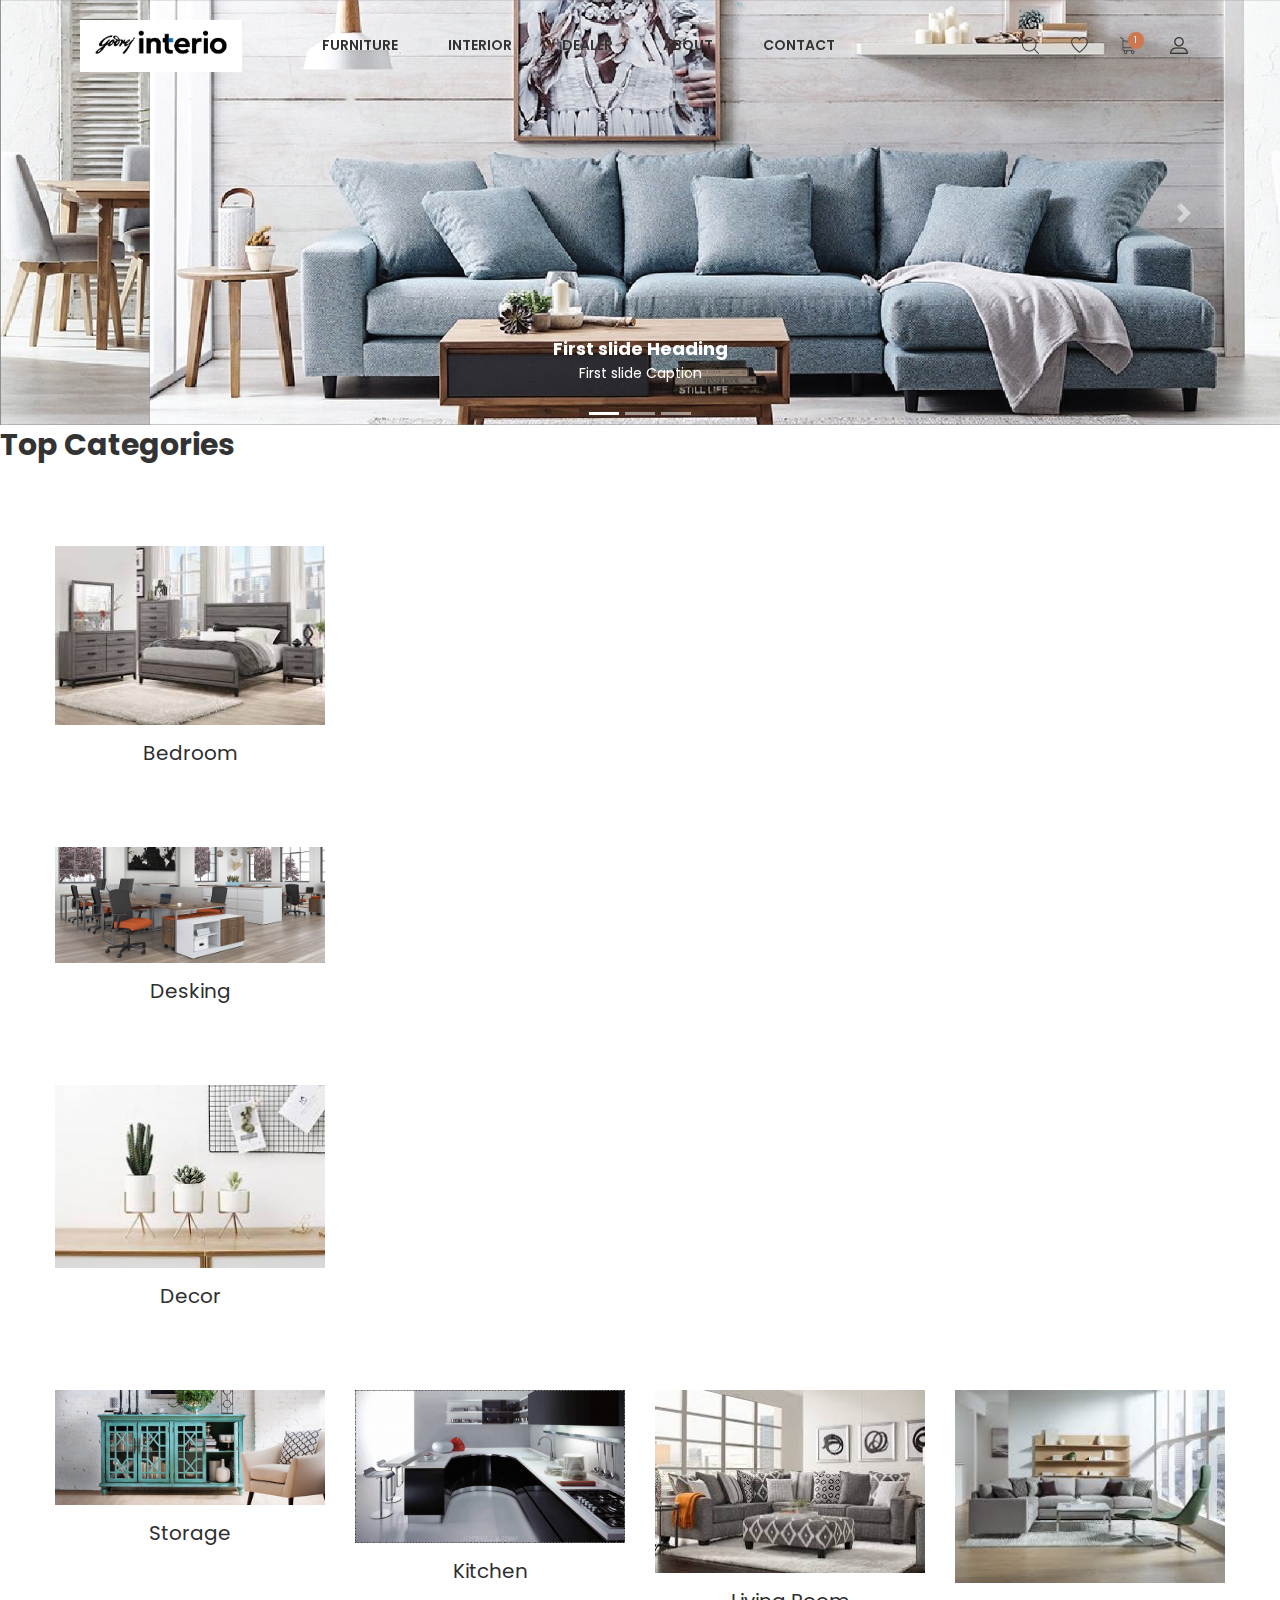
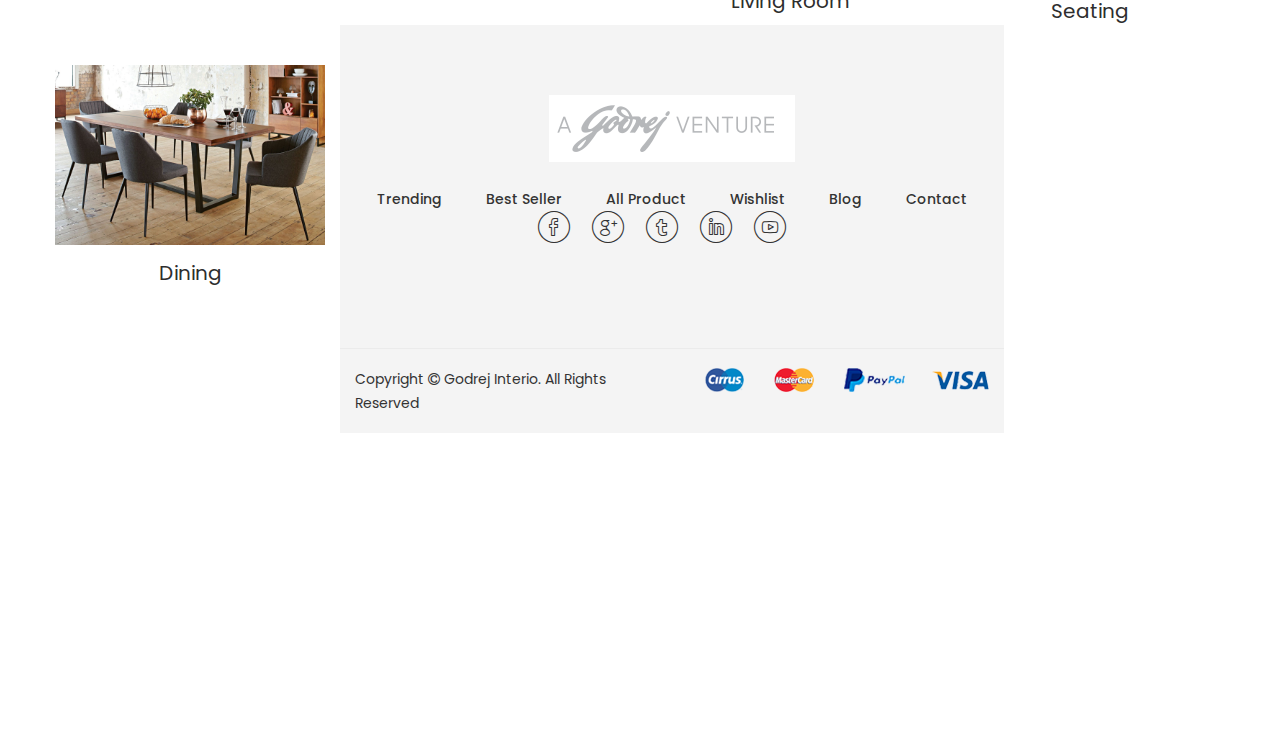
<file: index.html>
<!doctype html>
<html class="no-js" lang="zxx">
<head>
<meta charset="utf-8">
<meta http-equiv="x-ua-compatible" content="ie=edge">
<title>Home, Godrej Interio Mobile website</title>
<meta name="description" content="">
<meta name="viewport" content="width=device-width, initial-scale=1">

<!-- Favicons -->
<link rel="shortcut icon" href=" ">
<link rel="apple-touch-icon" href="images/icon.png">

<!-- Google font (font-family: 'Roboto', sans-serif; Poppins ; Satisfy) -->
<link href="https://fonts.googleapis.com/css?family=Open+Sans:300,400,600,700,800" rel="stylesheet">
<link href="https://fonts.googleapis.com/css?family=Poppins:300,300i,400,400i,500,600,600i,700,700i,800" rel="stylesheet">
<link href="https://fonts.googleapis.com/css?family=Roboto:100,300,400,500,700,900" rel="stylesheet">

<!-- Stylesheets -->
<link rel="stylesheet" href="css/bootstrap.min.css">
<link rel="stylesheet" href="css/plugins.css">
<link rel="stylesheet" href="style.css">

<!-- Cusom css -->
<link rel="stylesheet" href="css/custom.css">
<link href="Font.css" rel="stylesheet" type="text/css">

<!-- Modernizer js -->
<script src="js/vendor/modernizr-3.5.0.min.js"></script>
</head>
<body>
<!--[if lte IE 9]>
		<p class="browserupgrade">You are using an <strong>outdated</strong> browser. Please <a href="https://browsehappy.com/">upgrade your browser</a> to improve your experience and security.</p>
	<![endif]--> 

<!-- Main wrapper -->
<div class="wrapper" id="wrapper">
<!-- Header -->
<header id="wn__header" class="header__area header__absolute sticky__header">
<div class="container-fluid">
<div class="row">
<div class="col-md-6 col-sm-6 col-6 col-lg-2">
  <div class="logo"> <a href="index.html"> <img src="images/Images/extra/logo.jpg" alt="logo images"> </a> </div>
</div>
<div class="col-lg-8 d-none d-lg-block">
<nav class="mainmenu__nav">
<ul class="meninmenu d-flex justify-content-start">
<li class="drop with--one--item"><a href="index.html"></a></li>
<li class="drop">
<a href="#">Furniture</a>
<div class="megamenu mega03">
<ul class="item item03">
  <li class="title">Products</li>
  <li><a href="shop-grid.html">Bedroom</a></li>
  <li><a href="shop-grid.html">Living room</a></li>
  <li><a href="shop-grid.html">Dining</a></li>
  <li><a href="shop-grid.html">Study room</a></li>
  <li><a href="shop-grid.html">Storage</a></li>
</ul>
<ul class="item item03">
  <li class="title">Bedroom</li>
  <li><a href="my-account.html">Beds</a></li>
  <li><a href="cart.html">Side Tables</a></li>
  <li><a href="checkout.html">Dressing table</a></li>
  <li><a href="wishlist.html">Mirror</a></li>
  <li><a href="error404.html">Decor</a></li>
  
  <!--<ul class="item item03">
											<li class="title">Bargain Books</li>
											<li><a href="shop-grid.html">Bargain Bestsellers</a></li>
											<li><a href="shop-grid.html">Activity Kits</a></li>
											<li><a href="shop-grid.html">B&N Classics</a></li>
											<li><a href="shop-grid.html">Books Under $5</a></li>
											<li><a href="shop-grid.html">Bargain Books</a></li>
										</ul>-->
  </div>
  </li>
  <li class="drop"><a href="shop-grid.html">Interior</a>
    <div class="megamenu mega03">
      <ul class="item item03">
        <li class="title">Categories</li>
        <li><a href="shop-grid.html">Biography </a></li>
        <li><a href="shop-grid.html">Business </a></li>
        <li><a href="shop-grid.html">Cookbooks </a></li>
        <li><a href="shop-grid.html">Health & Fitness </a></li>
        <li><a href="shop-grid.html">History </a></li>
      </ul>
      <ul class="item item03">
        <li class="title">Customer Favourite</li>
        <li><a href="shop-grid.html">Mystery</a></li>
        <li><a href="shop-grid.html">Religion & Inspiration</a></li>
        <li><a href="shop-grid.html">Romance</a></li>
        <li><a href="shop-grid.html">Fiction/Fantasy</a></li>
        <li><a href="shop-grid.html">Sleeveless</a></li>
      </ul>
      <ul class="item item03">
        <li class="title">Collections</li>
        <li><a href="shop-grid.html">Science </a></li>
        <li><a href="shop-grid.html">Fiction/Fantasy</a></li>
        <li><a href="shop-grid.html">Self-Improvemen</a></li>
        <li><a href="shop-grid.html">Home & Garden</a></li>
        <li><a href="shop-grid.html">Humor Books</a></li>
      </ul>
    </div>
  </li>
  <!--<li class="drop"><a href="shop-grid.html">Kids</a>
									<div class="megamenu mega02">
										<ul class="item item02">
											<li class="title">Top Collections</li>
											<li><a href="shop-grid.html">American Girl</a></li>
											<li><a href="shop-grid.html">Diary Wimpy Kid</a></li>
											<li><a href="shop-grid.html">Finding Dory</a></li>
											<li><a href="shop-grid.html">Harry Potter</a></li>
											<li><a href="shop-grid.html">Land of Stories</a></li>
										</ul>
										<ul class="item item02">
											<li class="title">More For Kids</li>
											<li><a href="shop-grid.html">B&N Educators</a></li>
											<li><a href="shop-grid.html">B&N Kids' Club</a></li>
											<li><a href="shop-grid.html">Kids' Music</a></li>
											<li><a href="shop-grid.html">Toys & Games</a></li>
											<li><a href="shop-grid.html">Hoodies</a></li>
										</ul>
									</div>
								</li>-->
  <li class="drop"><a href="#">Dealer</a>
    <div class="megamenu dropdown">
      <ul class="item item01">
        <li><a href="about.html">About Page</a></li>
        <li class="label2"><a href="portfolio.html">Portfolio</a>
          <ul>
            <li><a href="portfolio.html">Portfolio</a></li>
            <li><a href="portfolio-details.html">Portfolio Details</a></li>
          </ul>
        </li>
        <li><a href="my-account.html">My Account</a></li>
        <li><a href="cart.html">Cart Page</a></li>
        <li><a href="checkout.html">Checkout Page</a></li>
        <li><a href="wishlist.html">Wishlist Page</a></li>
        <li><a href="error404.html">404 Page</a></li>
        <li><a href="faq.html">Faq Page</a></li>
        <li><a href="team.html">Team Page</a></li>
      </ul>
    </div>
  </li>
  <li class="drop"><a href="blog.html">About</a>
    <div class="megamenu dropdown">
      <ul class="item item01">
        <li><a href="blog.html">Blog Page</a></li>
        <li><a href="blog-details.html">Blog Details</a></li>
      </ul>
    </div>
  </li>
  <li><a href="contact.html">Contact</a></li>
</ul>
</nav>
</div>
<div class="col-md-6 col-sm-6 col-6 col-lg-2">
  <ul class="header__sidebar__right d-flex justify-content-end align-items-center">
    <li class="shop_search"><a class="search__active" href="#"></a></li>
    <li class="wishlist"><a href="#"></a></li>
    <li class="shopcart"><a class="cartbox_active" href="#"><span class="product_qun">1</span></a> 
      <!-- Start Shopping Cart -->
      <div class="block-minicart minicart__active">
      <div class="minicart-content-wrapper">
      <div class="micart__close"> <span>close</span> </div>
      <div class="items-total d-flex justify-content-between"> <span>1 items</span> <span>Cart Subtotal</span> </div>
      <div class="total_amount text-right"> <span>INR 10990</span> </div>
      <div class="mini_action checkout"> <a class="checkout__btn" href="cart.html">Go to Checkout</a> </div>
      <div class="single__items">
        <div class="miniproduct">
          <div class="item01 d-flex">
            <div class="thumb"> <a href="product-details.html"><img src="images/Images/Product Description/Black sofa.JPG" alt="product images"></a> </div>
            <div class="content">
              <h6><a href="product-details.html">Cozy Sofa Cum Bed</a></h6>
              <span class="prize">$30.00</span>
              <div class="product_prize d-flex justify-content-between"> <span class="qun">Qty: 01</span>
                <ul class="d-flex justify-content-end">
                  <li><a href="#"><i class="zmdi zmdi-settings"></i></a></li>
                  <li><a href="#"><i class="zmdi zmdi-delete"></i></a></li>
                </ul>
              </div>
            </div>
          </div>
          <!--<div class="item01 d-flex mt--20">
													<div class="thumb">
														<a href="product-details.html"><img src="images/product/sm-img/3.jpg" alt="product images"></a>
													</div>
													<div class="content">
														<h6><a href="product-details.html">Impulse Duffle</a></h6>
														<span class="prize">$40.00</span>
														<div class="product_prize d-flex justify-content-between">
															<span class="qun">Qty: 03</span>
															<ul class="d-flex justify-content-end">
																<li><a href="#"><i class="zmdi zmdi-settings"></i></a></li>
																<li><a href="#"><i class="zmdi zmdi-delete"></i></a></li>
															</ul>
														</div>
													</div>
												</div>
												<div class="item01 d-flex mt--20">
													<div class="thumb">
														<a href="product-details.html"><img src="images/product/sm-img/2.jpg" alt="product images"></a>
													</div>
													<div class="content">
														<h6><a href="product-details.html">Compete Track Tote</a></h6>
														<span class="prize">$40.00</span>
														<div class="product_prize d-flex justify-content-between">
															<span class="qun">Qty: 03</span>
															<ul class="d-flex justify-content-end">
																<li><a href="#"><i class="zmdi zmdi-settings"></i></a></li>
																<li><a href="#"><i class="zmdi zmdi-delete"></i></a></li>
															</ul>
														</div>
													</div>
												</div>
											</div>
										</div>-->
          <div class="mini_action cart"> <a class="cart__btn" href="cart.html">View and edit cart</a> </div>
        </div>
      </div>
      <!-- End Shopping Cart --> 
    </li>
    <li class="setting__bar__icon"><a class="setting__active" href="#"></a>
      <div class="searchbar__content setting__block">
        <div class="content-inner">
          <div class="switcher-currency"> <strong class="label switcher-label"> <span>Currency</span> </strong>
            <div class="switcher-options">
              <div class="switcher-currency-trigger"> <span class="currency-trigger">USD - US Dollar</span>
                <ul class="switcher-dropdown">
                  <li>GBP - British Pound Sterling</li>
                  <li>EUR - Euro</li>
                </ul>
              </div>
            </div>
          </div>
          <div class="switcher-currency"> <strong class="label switcher-label"> <span>Language</span> </strong>
            <div class="switcher-options">
              <div class="switcher-currency-trigger"> <span class="currency-trigger">English01</span>
                <ul class="switcher-dropdown">
                  <li>English02</li>
                  <li>English03</li>
                  <li>English04</li>
                  <li>English05</li>
                </ul>
              </div>
            </div>
          </div>
          <div class="switcher-currency"> <strong class="label switcher-label"> <span>Select Store</span> </strong>
            <div class="switcher-options">
              <div class="switcher-currency-trigger"> <span class="currency-trigger">Fashion Store</span>
                <ul class="switcher-dropdown">
                  <li>Furniture</li>
                  <li>Shoes</li>
                  <li>Speaker Store</li>
                  <li>Furniture</li>
                </ul>
              </div>
            </div>
          </div>
          <div class="switcher-currency"> <strong class="label switcher-label"> <span>My Account</span> </strong>
            <div class="switcher-options">
              <div class="switcher-currency-trigger">
                <div class="setting__menu"> <span><a href="#">Compare Product</a></span> <span><a href="#">My Account</a></span> <span><a href="#">My Wishlist</a></span> <span><a href="#">Sign In</a></span> <span><a href="#">Create An Account</a></span> </div>
              </div>
            </div>
          </div>
        </div>
      </div>
    </li>
  </ul>
</div>
</div>
<!-- Start Mobile Menu -->
<div class="row d-none">
  <div class="col-lg-12 d-none">
    <nav class="mobilemenu__nav">
      <ul class="meninmenu">
        <li><a href="#">Furniture</a>
          <ul>
            <li><a href="about.html">Bedroom</a></li>
            <li><a href="about.html">Living Room</a></li>
            <li><a href="about.html">Dining room</a></li>
            <li><a href="about.html">Study Room</a></li>
            <li><a href="about.html">Storage</a></li>
            
            <!--<li><a href="portfolio.html">Interior</a>
											<ul>
												<li><a href="portfolio.html">Portfolio</a></li>
												<li><a href="portfolio-details.html">Portfolio Details</a></li>
											</ul>
										</li>-->
            
            <li><a href="my-account.html">My Account</a></li>
            <li><a href="cart.html">Cart Page</a></li>
            <li><a href="checkout.html">Checkout Page</a></li>
            <li><a href="wishlist.html">Wishlist Page</a></li>
            <li><a href="error404.html">404 Page</a></li>
            <li><a href="faq.html">Faq Page</a></li>
            <li><a href="team.html">Team Page</a></li>
          </ul>
        </li>
        <li><a href="shop-grid.html">Interiors</a>
          <ul>
            <li><a href="shop-grid.html">Shop Grid</a></li>
            <li><a href="single-product.html">Single Product</a></li>
          </ul>
        </li>
        <li><a href="blog.html">Blog</a>
          <ul>
            <li><a href="blog.html">Blog Page</a></li>
            <li><a href="blog-details.html">Blog Details</a></li>
          </ul>
        </li>
        <li><a href="index.html">About Us</a></li>
        <li><a href="contact.html">Contact</a></li>
      </ul>
    </nav>
  </div>
</div>
<!-- End Mobile Menu -->
<div class="mobile-menu d-block d-lg-none"> </div>
<!-- Mobile Menu -->
</div>
</header>
<!-- //Header --> 
<!-- Start Search Popup -->
<div class="brown--color box-search-content search_active block-bg close__top">
  <form id="search_mini_form" class="minisearch" action="#">
    <div class="field__search">
      <input type="text" placeholder="Search entire store here...">
      <div class="action"> <a href="#"><i class="zmdi zmdi-search"></i></a> </div>
    </div>
  </form>
  <div class="close__wrap"> <span>close</span> </div>
</div>
<!-- End Search Popup --> 
<!-- Start Slider area --> 
<!-- <div class="slider-area brown__nav slider--15 slide__activation slide__arrow01 owl-carousel owl-theme">
        	<!-- Start Single Slide --> 
<!--<div class="slide animation__style10 bg-image--1 fullscreen align__center--left">
				
				
	            <div class="container">
	            	<div class="row">
	            		<div class="col-lg-12">
	            			<div class="slider__content">
		            			<div class="contentbox">
		            				<!--<h2>Buy <span>your </span></h2>
		            				<h2>favourite <span>Book </span></h2>
		            				<h2>from <span>Here </span></h2>--> 
<!--<a class="shopbtn" href="#">shop now</a>
		            			</div>
	            			</div>
	            		</div>
	            	</div>
	            </div>
            </div>--> 
<!-- End Single Slide --> 
<!-- Start Single Slide --> 
<!--  <div class="slide animation__style10 bg-image--Carousel 2 fullscreen align__center--left">
	            <div class="container">
	            	<div class="row">
	            		<div class="col-lg-12">
	            			<div class="slider__content">
		            			<div class="contentbox">
		            				
				                   	<a class="shopbtn" href="#">shop now</a>
		            			</div>
	            			</div>
	            		</div>
	            	</div>
	            </div>
            </div>--> 
<!-- End Single Slide -->
</div>
<!-- End Slider area --> 
<!-- Start BEst Seller Area 
		<section class="wn__product__area brown--color pt--80  pb--30">
			<div class="container">
				<div class="row">
					<div class="col-lg-12">
						<div class="section__title text-center">
							<h2 class="title__be--2">New <span class="color--theme">Products</span></h2>
							<p>There are many variations of passages of Lorem Ipsum available, but the majority have suffered lebmid alteration in some ledmid form</p>
						</div>
					</div>
				</div>-->
<div id="carouselExampleIndicators1" class="carousel slide" data-ride="carousel" style="background-color: grey">
  <ol class="carousel-indicators">
    <li data-target="#carouselExampleIndicators1" data-slide-to="0" class="active"></li>
    <li data-target="#carouselExampleIndicators1" data-slide-to="1"></li>
    <li data-target="#carouselExampleIndicators1" data-slide-to="2"></li>
  </ol>
  <div class="carousel-inner" role="listbox">
    <div class="carousel-item active"> <img class="d-block mx-auto" src="images/Images/Home Page/Carousel 2.png">
      <div class="carousel-caption">
        <h5>First slide Heading</h5>
        <p>First slide Caption</p>
      </div>
    </div>
    <div class="carousel-item"> <img class="d-block mx-auto" src="images/Images/Home Page/carousel.jpg" alt="Second slide">
      <div class="carousel-caption">
        <h5>Second slide Heading</h5>
        <p>Second slide Caption</p>
      </div>
    </div>
    <div class="carousel-item"> <img class="d-block mx-auto" src="images/Images/Home Page/Carousel 2.png" alt="Third slide">
      <div class="carousel-caption">
        <h5>Third slide Heading</h5>
        <p>Third slide Caption</p>
      </div>
    </div>
  </div>
  <a class="carousel-control-prev" href="#carouselExampleIndicators1" role="button" data-slide="prev"> <span class="carousel-control-prev-icon" aria-hidden="true"></span> <span class="sr-only">Previous</span> </a> <a class="carousel-control-next" href="#carouselExampleIndicators1" role="button" data-slide="next"> <span class="carousel-control-next-icon" aria-hidden="true"></span> <span class="sr-only">Next</span> </a> </div>
<div class="content">
<h2>Top Categories</h2>
<!-- Start Team Area -->
<section class="wn__team__area pt--40 pb--75 bg--white">
<div class="container">
<div class="row">
<!-- Start Single Team -->
<div class="col-lg-3">
  <div class="wn__team text-center">
    <div class="thumb"> <img src="images/Images/Home Page/Bedroom.jpg" alt="Team images"> </div>
    <div class="content">
      <h4>Bedroom</h4>
    </div>
  </div>
</div>
<!-- End Single Team --> 
<!-- Start Team Area -->
<section class="wn__team__area pt--40 pb--75 bg--white">
<div class="container">
<div class="row">
<!-- Start Single Team -->
<div class="col-lg-3">
  <div class="wn__team text-center">
    <div class="thumb"> <img src="images/Images/Home Page/Desking.jpg" alt="Team images"> </div>
    <div class="content">
      <h4>Desking</h4>
    </div>
  </div>
</div>
<!-- End Single Team --> 
<!-- Start Team Area -->
<section class="wn__team__area pt--40 pb--75 bg--white">
<div class="container">
<div class="row">
<!-- Start Single Team -->
<div class="col-lg-3">
  <div class="wn__team text-center">
    <div class="thumb"> <img src="images/Images/Home Page/Decor.jpg" alt="Team images"> </div>
    <div class="content">
      <h4>Decor</h4>
    </div>
  </div>
</div>
<!-- End Single Team --> 
<!-- Start Team Area -->
<section class="wn__team__area pt--40 pb--75 bg--white">
<div class="container">
<div class="row"> 
  <!-- Start Single Team -->
  <div class="col-lg-3">
    <div class="wn__team text-center">
      <div class="thumb"> <img src="images/Images/Home Page/Storage.jpg" alt="Team images"> </div>
      <div class="content">
        <h4>Storage</h4>
      </div>
    </div>
  </div>
  <!-- End Single Team --> 
  <!-- Start Single Team -->
  <div class="col-lg-3">
    <div class="wn__team text-center">
      <div class="thumb"> <img src="images/Images/Home Page/Kitchen.png" alt="Team images"> </div>
      <div class="content">
        <h4>Kitchen</h4>
      </div>
    </div>
  </div>
  <!-- End Single Team --> 
  <!-- Start Single Team -->
  <div class="col-lg-3">
    <div class="wn__team text-center">
      <div class="thumb"> <img src="images/Images/Home Page/Living room.jpg" alt="Team images"> </div>
      <div class="content">
        <h4>Living room</h4>
      </div>
    </div>
  </div>
  <!-- End Single Team --> 
  <!-- Start Single Team -->
  <div class="col-lg-3">
    <div class="wn__team text-center">
      <div class="thumb"> <img src="images/Images/Home Page/Seating.jpg" alt="Team images"> </div>
      <div class="content">
        <h4>Seating</h4>
      </div>
    </div>
  </div>
  <!-- End Single Team --> 
  <!-- Start Single Team -->
  <div class="col-lg-3">
    <div class="wn__team text-center">
      <div class="thumb"> <img src="images/Images/Home Page/Dining.jpg" alt="Team images"> </div>
      <div class="content">
        <h4>Dining</h4>
      </div>
    </div>
  </div>
  <!-- End Single Team --> 
  <!-- Best Sale Area Area --> 
  <!-- Footer Area -->
  <footer id="wn__footer" class="footer__area bg__cat--8 brown--color">
    <div class="footer-static-top">
      <div class="container">
        <div class="row">
          <div class="col-lg-12">
            <div class="footer__widget footer__menu">
              <div class="ft__logo"> <a href="index.html"> <img src="images/Images/extra/footerlogo.png" alt="logo"> </a> </div>
              <div class="footer__content">
                <ul class="mainmenu d-flex justify-content-center">
                  <li><a href="index.html">Trending</a></li>
                  <li><a href="index.html">Best Seller</a></li>
                  <li><a href="index.html">All Product</a></li>
                  <li><a href="index.html">Wishlist</a></li>
                  <li><a href="index.html">Blog</a></li>
                  <li><a href="index.html">Contact</a></li>
                </ul>
                <ul class="social__net social__net--2 d-flex justify-content-center">
                  <li><a href="#"><i class="bi bi-facebook"></i></a></li>
                  <li><a href="#"><i class="bi bi-google"></i></a></li>
                  <li><a href="#"><i class="bi bi-twitter"></i></a></li>
                  <li><a href="#"><i class="bi bi-linkedin"></i></a></li>
                  <li><a href="#"><i class="bi bi-youtube"></i></a></li>
                </ul>
              </div>
            </div>
          </div>
        </div>
      </div>
    </div>
    <div class="copyright__wrapper">
      <div class="container">
        <div class="row">
          <div class="col-lg-6 col-md-6 col-sm-12">
            <div class="copyright">
              <div class="copy__right__inner text-left">
                <p>Copyright <i class="fa fa-copyright"></i> <a href="https://freethemescloud.com/">Godrej Interio.</a> All Rights Reserved</p>
              </div>
            </div>
          </div>
          <div class="col-lg-6 col-md-6 col-sm-12">
            <div class="payment text-right"> <img src="images/icons/payment.png" alt="" /> </div>
          </div>
        </div>
      </div>
    </div>
  </footer>
  <!-- //Footer Area --> 
  <!-- QUICKVIEW PRODUCT -->
  <div id="quickview-wrapper"> 
    <!-- Modal -->
    <div class="modal fade" id="productmodal" tabindex="-1" role="dialog">
      <div class="modal-dialog modal__container" role="document">
        <div class="modal-content">
          <div class="modal-header modal__header">
            <button type="button" class="close" data-dismiss="modal" aria-label="Close"><span aria-hidden="true">&times;</span></button>
          </div>
          <div class="modal-body">
            <div class="modal-product"> 
              <!-- Start product images -->
              <div class="product-images">
                <div class="main-image images"> <img alt="big images" src="images/product/big-img/1.jpg"> </div>
              </div>
              <!-- end product images -->
              <div class="product-info">
                <h1>Simple Fabric Bags</h1>
                <div class="rating__and__review">
                  <ul class="rating">
                    <li><span class="ti-star"></span></li>
                    <li><span class="ti-star"></span></li>
                    <li><span class="ti-star"></span></li>
                    <li><span class="ti-star"></span></li>
                    <li><span class="ti-star"></span></li>
                  </ul>
                  <div class="review"> <a href="#">4 customer reviews</a> </div>
                </div>
                <div class="price-box-3">
                  <div class="s-price-box"> <span class="new-price">$17.20</span> <span class="old-price">$45.00</span> </div>
                </div>
                <div class="quick-desc"> Designed for simplicity and made from high quality materials. Its sleek geometry and material combinations creates a modern look. </div>
                <div class="select__color">
                  <h2>Select color</h2>
                  <ul class="color__list">
                    <li class="red"><a title="Red" href="#">Red</a></li>
                    <li class="gold"><a title="Gold" href="#">Gold</a></li>
                    <li class="orange"><a title="Orange" href="#">Orange</a></li>
                    <li class="orange"><a title="Orange" href="#">Orange</a></li>
                  </ul>
                </div>
                <div class="select__size">
                  <h2>Select size</h2>
                  <ul class="color__list">
                    <li class="l__size"><a title="L" href="#">L</a></li>
                    <li class="m__size"><a title="M" href="#">M</a></li>
                    <li class="s__size"><a title="S" href="#">S</a></li>
                    <li class="xl__size"><a title="XL" href="#">XL</a></li>
                    <li class="xxl__size"><a title="XXL" href="#">XXL</a></li>
                  </ul>
                </div>
                <div class="social-sharing">
                  <div class="widget widget_socialsharing_widget">
                    <h3 class="widget-title-modal">Share this product</h3>
                    <ul class="social__net social__net--2 d-flex justify-content-start">
                      <li class="facebook"><a href="#" class="rss social-icon"><i class="zmdi zmdi-rss"></i></a></li>
                      <li class="linkedin"><a href="#" class="linkedin social-icon"><i class="zmdi zmdi-linkedin"></i></a></li>
                      <li class="pinterest"><a href="#" class="pinterest social-icon"><i class="zmdi zmdi-pinterest"></i></a></li>
                      <li class="tumblr"><a href="#" class="tumblr social-icon"><i class="zmdi zmdi-tumblr"></i></a></li>
                    </ul>
                  </div>
                </div>
                <div class="addtocart-btn"> <a href="#">Add to cart</a> </div>
              </div>
            </div>
          </div>
        </div>
      </div>
    </div>
  </div>
  <!-- END QUICKVIEW PRODUCT --> 
</div>
<!-- //Main wrapper --> 

<!-- JS Files --> 
<script src="js/vendor/jquery-3.2.1.min.js"></script> 
<script src="js/popper.min.js"></script> 
<script src="js/bootstrap.min.js"></script> 
<script src="js/plugins.js"></script> 
<script src="js/active.js"></script>
</body>
</html>
</file>
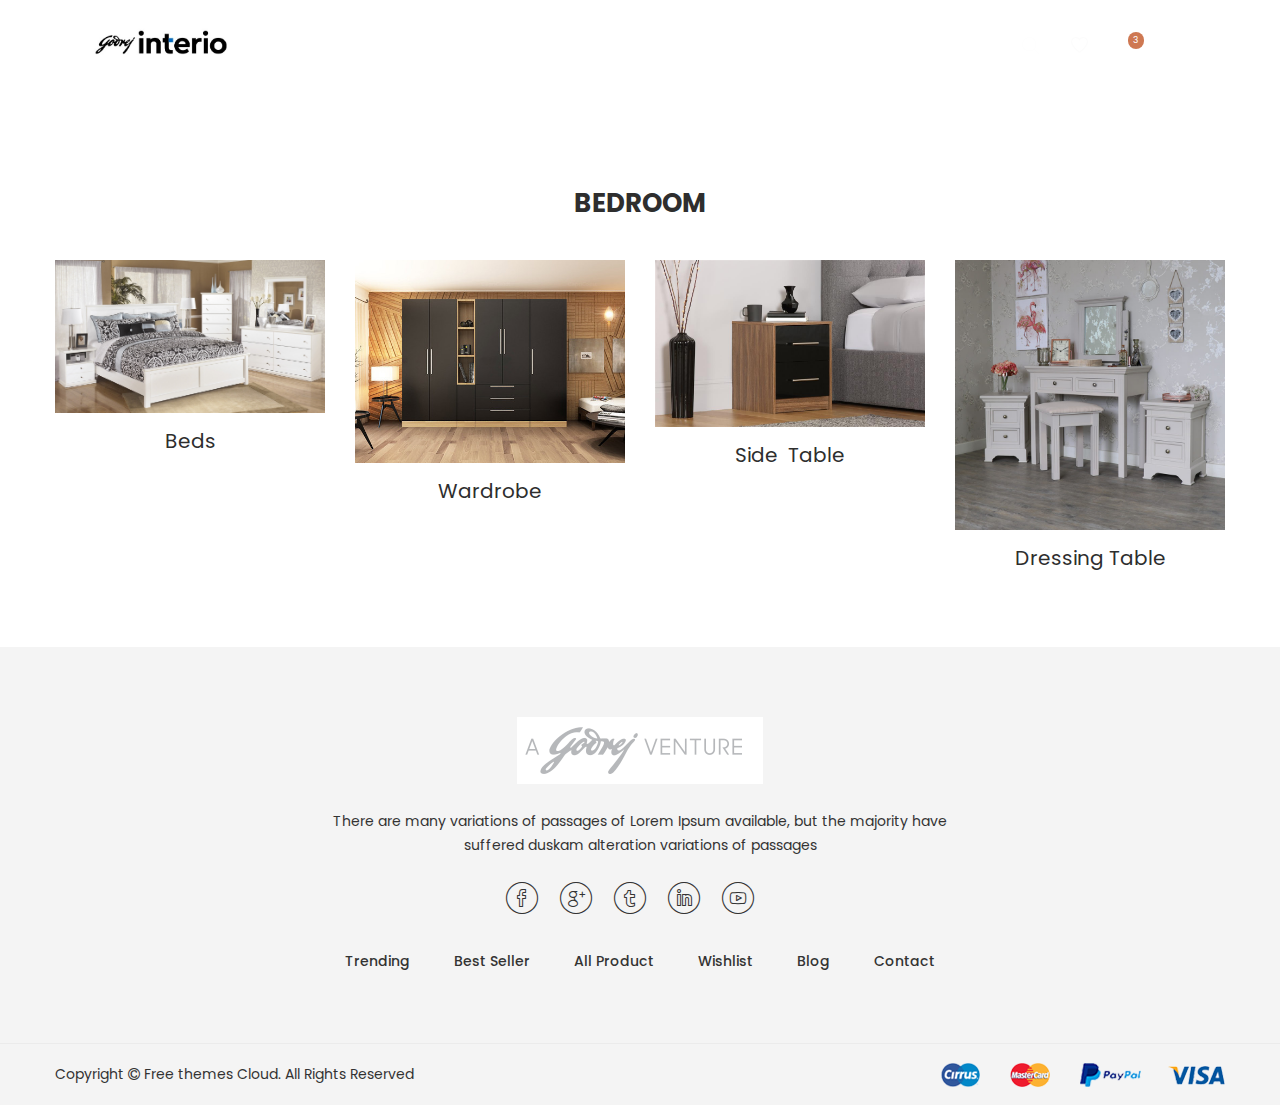
<file: about.html>
﻿<!doctype html>
<html class="no-js" lang="zxx">
<head>
<meta charset="utf-8">
<meta http-equiv="x-ua-compatible" content="ie=edge">
<title>About | Godrej Interio</title>
<meta name="description" content="">
<meta name="viewport" content="width=device-width, initial-scale=1">

<!-- Favicons -->
<link rel="shortcut icon" href="images/favicon.ico">
<link rel="apple-touch-icon" href="images/icon.png">

<!-- Google font (font-family: 'Roboto', sans-serif; Poppins ; Satisfy) -->
<link href="https://fonts.googleapis.com/css?family=Open+Sans:300,400,600,700,800" rel="stylesheet">
<link href="https://fonts.googleapis.com/css?family=Poppins:300,300i,400,400i,500,600,600i,700,700i,800" rel="stylesheet">
<link href="https://fonts.googleapis.com/css?family=Roboto:100,300,400,500,700,900" rel="stylesheet">

<!-- Stylesheets -->
<link rel="stylesheet" href="css/bootstrap.min.css">
<link rel="stylesheet" href="css/plugins.css">
<link rel="stylesheet" href="style.css">

<!-- Cusom css -->
<link rel="stylesheet" href="css/custom.css">
<link href="Font.css" rel="stylesheet" type="text/css">

<!-- Modernizer js -->
<script src="js/vendor/modernizr-3.5.0.min.js"></script>
</head>
<body>
<!--[if lte IE 9]>
		<p class="browserupgrade">You are using an <strong>outdated</strong> browser. Please <a href="https://browsehappy.com/">upgrade your browser</a> to improve your experience and security.</p>
	<![endif]--> 

<!-- Main wrapper -->
<div class="wrapper" id="wrapper"> 
  <!-- Header -->
  <header id="wn__header" class="oth-page header__area header__absolute sticky__header">
    <div class="container-fluid">
      <div class="row">
        <div class="col-md-4 col-sm-4 col-7 col-lg-2">
          <div class="logo"> <a href="index.html"> <img src="images/Images/extra/logo.jpg" alt="logo images"> </a> </div>
        </div>
        <div class="col-lg-8 d-none d-lg-block">
          <nav class="mainmenu__nav">
            <ul class="meninmenu d-flex justify-content-start">
              <li class="drop with--one--item"><a href="index.html">Home</a></li>
              <li class="drop"><a href="#">Shop</a>
                <div class="megamenu mega03">
                  <ul class="item item03">
                    <li class="title">Shop Layout</li>
                    <li><a href="shop-grid.html">Shop Grid</a></li>
                    <li><a href="single-product.html">Single Product</a></li>
                  </ul>
                  <ul class="item item03">
                    <li class="title">Shop Page</li>
                    <li><a href="my-account.html">My Account</a></li>
                    <li><a href="cart.html">Cart Page</a></li>
                    <li><a href="checkout.html">Checkout Page</a></li>
                    <li><a href="wishlist.html">Wishlist Page</a></li>
                    <li><a href="error404.html">404 Page</a></li>
                    <li><a href="faq.html">Faq Page</a></li>
                  </ul>
                  <ul class="item item03">
                    <li class="title">Bargain Books</li>
                    <li><a href="shop-grid.html">Bargain Bestsellers</a></li>
                    <li><a href="shop-grid.html">Activity Kits</a></li>
                    <li><a href="shop-grid.html">B&N Classics</a></li>
                    <li><a href="shop-grid.html">Books Under $5</a></li>
                    <li><a href="shop-grid.html">Bargain Books</a></li>
                  </ul>
                </div>
              </li>
              <li class="drop"><a href="shop-grid.html">Books</a>
                <div class="megamenu mega03">
                  <ul class="item item03">
                    <li class="title">Categories</li>
                    <li><a href="shop-grid.html">Biography </a></li>
                    <li><a href="shop-grid.html">Business </a></li>
                    <li><a href="shop-grid.html">Cookbooks </a></li>
                    <li><a href="shop-grid.html">Health & Fitness </a></li>
                    <li><a href="shop-grid.html">History </a></li>
                  </ul>
                  <ul class="item item03">
                    <li class="title">Customer Favourite</li>
                    <li><a href="shop-grid.html">Mystery</a></li>
                    <li><a href="shop-grid.html">Religion & Inspiration</a></li>
                    <li><a href="shop-grid.html">Romance</a></li>
                    <li><a href="shop-grid.html">Fiction/Fantasy</a></li>
                    <li><a href="shop-grid.html">Sleeveless</a></li>
                  </ul>
                  <ul class="item item03">
                    <li class="title">Collections</li>
                    <li><a href="shop-grid.html">Science </a></li>
                    <li><a href="shop-grid.html">Fiction/Fantasy</a></li>
                    <li><a href="shop-grid.html">Self-Improvemen</a></li>
                    <li><a href="shop-grid.html">Home & Garden</a></li>
                    <li><a href="shop-grid.html">Humor Books</a></li>
                  </ul>
                </div>
              </li>
              <li class="drop"><a href="shop-grid.html">Kids</a>
                <div class="megamenu mega02">
                  <ul class="item item02">
                    <li class="title">Top Collections</li>
                    <li><a href="shop-grid.html">American Girl</a></li>
                    <li><a href="shop-grid.html">Diary Wimpy Kid</a></li>
                    <li><a href="shop-grid.html">Finding Dory</a></li>
                    <li><a href="shop-grid.html">Harry Potter</a></li>
                    <li><a href="shop-grid.html">Land of Stories</a></li>
                  </ul>
                  <ul class="item item02">
                    <li class="title">More For Kids</li>
                    <li><a href="shop-grid.html">B&N Educators</a></li>
                    <li><a href="shop-grid.html">B&N Kids' Club</a></li>
                    <li><a href="shop-grid.html">Kids' Music</a></li>
                    <li><a href="shop-grid.html">Toys & Games</a></li>
                    <li><a href="shop-grid.html">Hoodies</a></li>
                  </ul>
                </div>
              </li>
              <li class="drop"><a href="#">Pages</a>
                <div class="megamenu dropdown">
                  <ul class="item item01">
                    <li><a href="about.html">About Page</a></li>
                    <li class="label2"><a href="portfolio.html">Portfolio</a>
                      <ul>
                        <li><a href="portfolio.html">Portfolio</a></li>
                        <li><a href="portfolio-details.html">Portfolio Details</a></li>
                      </ul>
                    </li>
                    <li><a href="my-account.html">My Account</a></li>
                    <li><a href="cart.html">Cart Page</a></li>
                    <li><a href="checkout.html">Checkout Page</a></li>
                    <li><a href="wishlist.html">Wishlist Page</a></li>
                    <li><a href="error404.html">404 Page</a></li>
                    <li><a href="faq.html">Faq Page</a></li>
                    <li><a href="team.html">Team Page</a></li>
                  </ul>
                </div>
              </li>
              <li class="drop"><a href="blog.html">Blog</a>
                <div class="megamenu dropdown">
                  <ul class="item item01">
                    <li><a href="blog.html">Blog Page</a></li>
                    <li><a href="blog-details.html">Blog Details</a></li>
                  </ul>
                </div>
              </li>
              <li><a href="contact.html">Contact</a></li>
            </ul>
          </nav>
        </div>
        <div class="col-md-8 col-sm-8 col-5 col-lg-2">
          <ul class="header__sidebar__right d-flex justify-content-end align-items-center">
            <li class="shop_search"><a class="search__active" href="#"></a></li>
            <li class="wishlist"><a href="#"></a></li>
            <li class="shopcart"><a class="cartbox_active" href="#"><span class="product_qun">3</span></a> 
              <!-- Start Shopping Cart -->
              <div class="block-minicart minicart__active">
                <div class="minicart-content-wrapper">
                  <div class="micart__close"> <span>close</span> </div>
                  <div class="items-total d-flex justify-content-between"> <span>3 items</span> <span>Cart Subtotal</span> </div>
                  <div class="total_amount text-right"> <span>$66.00</span> </div>
                  <div class="mini_action checkout"> <a class="checkout__btn" href="cart.html">Go to Checkout</a> </div>
                  <div class="single__items">
                    <div class="miniproduct">
                      <div class="item01 d-flex">
                        <div class="thumb"> <a href="product-details.html"><img src="images/product/sm-img/1.jpg" alt="product images"></a> </div>
                        <div class="content">
                          <h6><a href="product-details.html">Voyage Yoga Bag</a></h6>
                          <span class="prize">$30.00</span>
                          <div class="product_prize d-flex justify-content-between"> <span class="qun">Qty: 01</span>
                            <ul class="d-flex justify-content-end">
                              <li><a href="#"><i class="zmdi zmdi-settings"></i></a></li>
                              <li><a href="#"><i class="zmdi zmdi-delete"></i></a></li>
                            </ul>
                          </div>
                        </div>
                      </div>
                      <div class="item01 d-flex mt--20">
                        <div class="thumb"> <a href="product-details.html"><img src="images/product/sm-img/3.jpg" alt="product images"></a> </div>
                        <div class="content">
                          <h6><a href="product-details.html">Impulse Duffle</a></h6>
                          <span class="prize">$40.00</span>
                          <div class="product_prize d-flex justify-content-between"> <span class="qun">Qty: 03</span>
                            <ul class="d-flex justify-content-end">
                              <li><a href="#"><i class="zmdi zmdi-settings"></i></a></li>
                              <li><a href="#"><i class="zmdi zmdi-delete"></i></a></li>
                            </ul>
                          </div>
                        </div>
                      </div>
                      <div class="item01 d-flex mt--20">
                        <div class="thumb"> <a href="product-details.html"><img src="images/product/sm-img/2.jpg" alt="product images"></a> </div>
                        <div class="content">
                          <h6><a href="product-details.html">Compete Track Tote</a></h6>
                          <span class="prize">$40.00</span>
                          <div class="product_prize d-flex justify-content-between"> <span class="qun">Qty: 03</span>
                            <ul class="d-flex justify-content-end">
                              <li><a href="#"><i class="zmdi zmdi-settings"></i></a></li>
                              <li><a href="#"><i class="zmdi zmdi-delete"></i></a></li>
                            </ul>
                          </div>
                        </div>
                      </div>
                    </div>
                  </div>
                  <div class="mini_action cart"> <a class="cart__btn" href="cart.html">View and edit cart</a> </div>
                </div>
              </div>
              <!-- End Shopping Cart --> 
            </li>
            <li class="setting__bar__icon"><a class="setting__active" href="#"></a>
              <div class="searchbar__content setting__block">
                <div class="content-inner">
                  <div class="switcher-currency"> <strong class="label switcher-label"> <span>Currency</span> </strong>
                    <div class="switcher-options">
                      <div class="switcher-currency-trigger"> <span class="currency-trigger">USD - US Dollar</span>
                        <ul class="switcher-dropdown">
                          <li>GBP - British Pound Sterling</li>
                          <li>EUR - Euro</li>
                        </ul>
                      </div>
                    </div>
                  </div>
                  <div class="switcher-currency"> <strong class="label switcher-label"> <span>Language</span> </strong>
                    <div class="switcher-options">
                      <div class="switcher-currency-trigger"> <span class="currency-trigger">English01</span>
                        <ul class="switcher-dropdown">
                          <li>English02</li>
                          <li>English03</li>
                          <li>English04</li>
                          <li>English05</li>
                        </ul>
                      </div>
                    </div>
                  </div>
                  <div class="switcher-currency"> <strong class="label switcher-label"> <span>Select Store</span> </strong>
                    <div class="switcher-options">
                      <div class="switcher-currency-trigger"> <span class="currency-trigger">Fashion Store</span>
                        <ul class="switcher-dropdown">
                          <li>Furniture</li>
                          <li>Shoes</li>
                          <li>Speaker Store</li>
                          <li>Furniture</li>
                        </ul>
                      </div>
                    </div>
                  </div>
                  <div class="switcher-currency"> <strong class="label switcher-label"> <span>My Account</span> </strong>
                    <div class="switcher-options">
                      <div class="switcher-currency-trigger">
                        <div class="setting__menu"> <span><a href="#">Compare Product</a></span> <span><a href="#">My Account</a></span> <span><a href="#">My Wishlist</a></span> <span><a href="#">Sign In</a></span> <span><a href="#">Create An Account</a></span> </div>
                      </div>
                    </div>
                  </div>
                </div>
              </div>
            </li>
          </ul>
        </div>
      </div>
      <!-- Start Mobile Menu -->
      <div class="row d-none">
        <div class="col-lg-12 d-none">
          <nav class="mobilemenu__nav">
            <ul class="meninmenu">
              <li><a href="index.html">Home</a></li>
              <li><a href="#">Pages</a>
                <ul>
                  <li><a href="about.html">About Page</a></li>
                  <li><a href="portfolio.html">Portfolio</a>
                    <ul>
                      <li><a href="portfolio.html">Portfolio</a></li>
                      <li><a href="portfolio-details.html">Portfolio Details</a></li>
                    </ul>
                  </li>
                  <li><a href="my-account.html">My Account</a></li>
                  <li><a href="cart.html">Cart Page</a></li>
                  <li><a href="checkout.html">Checkout Page</a></li>
                  <li><a href="wishlist.html">Wishlist Page</a></li>
                  <li><a href="error404.html">404 Page</a></li>
                  <li><a href="faq.html">Faq Page</a></li>
                  <li><a href="team.html">Team Page</a></li>
                </ul>
              </li>
              <li><a href="shop-grid.html">Shop</a>
                <ul>
                  <li><a href="shop-grid.html">Shop Grid</a></li>
                  <li><a href="single-product.html">Single Product</a></li>
                </ul>
              </li>
              <li><a href="blog.html">Blog</a>
                <ul>
                  <li><a href="blog.html">Blog Page</a></li>
                  <li><a href="blog-details.html">Blog Details</a></li>
                </ul>
              </li>
              <li><a href="contact.html">Contact</a></li>
            </ul>
          </nav>
        </div>
      </div>
      <!-- End Mobile Menu -->
      <div class="mobile-menu d-block d-lg-none"> </div>
      <!-- Mobile Menu --> 
    </div>
  </header>
  <!-- //Header --> 
  <!-- Start Search Popup -->
  <div class="box-search-content search_active block-bg close__top">
    <form id="search_mini_form" class="minisearch" action="#">
      <div class="field__search">
        <input type="text" placeholder="Search entire store here...">
        <div class="action"> <a href="#"><i class="zmdi zmdi-search"></i></a> </div>
      </div>
    </form>
    <div class="close__wrap"> <span>close</span> </div>
  </div>
  <!-- End Search Popup --> 
  <!-- Start Bradcaump area --> <!-- End Bradcaump area --> 
  <!-- Start About Area -->
  <div class="page-about about_area bg--white section-padding--lg">
    <div class="container">
      <div class="row">
        <div class="col-lg-12">
          <div class="section__title--3 text-center pb--30"> </div>
        </div>
      </div>
      <div class="row align-items-center">
        <div class="col-lg-6 col-sm-12 col-12">
          <div class="content text-left text_style--2"> </div>
        </div>
        <div class="col-lg-6 col-sm-12 col-12"> </div>
      </div>
    </div>
  </div>
  <!-- End About Area --> 
  <!-- Start Team Area -->
  <section class="wn__team__area pb--75 bg--white">
    <div class="container">
      <div class="row">
        <div class="col-lg-12">
          <div class="section__title--3 text-center">
            <h2>Bedroom</h2>
          </div>
        </div>
      </div>
      <div class="row"> 
        <!-- Start Single Team -->
        <div class="col-lg-3 col-md-4 col-sm-12 col-12">
          <div class="wn__team">
            <div class="thumb"> <a href="shop-grid.html"></a> <a href="shop-grid.html"> <img src="images/Images/new/signature-design-b139-31-36-46-58-56-97-91-sd.jpg" alt="Team images" > </div>
            <div class="content text-center">
              <h4>Beds</h4>
              </a> </div>
          </div>
        </div>
        <!-- End Single Team --> 
        <!-- Start Single Team -->
        <div class="col-lg-3 col-md-4 col-sm-12 col-12">
          <div class="wn__team">
            <div class="thumb"> <img src="images/Images/new/living-room-wardrobe-500x500.jpg" alt="Team images"> </div>
            <div class="content text-center">
              <h4>wardrobe</h4>
            </div>
          </div>
        </div>
        <!-- End Single Team --> 
        <!-- Start Single Team -->
        <div class="col-lg-3 col-md-4 col-sm-12 col-12">
          <div class="wn__team">
            <div class="thumb"> <img src="images/Images/new/WBC10002993.jpg" alt="Team images"> </div>
            <div class="content text-center">
              <h4>Side&nbsp; Table</h4>
            </div>
          </div>
        </div>
        <!-- End Single Team --> 
        <!-- Start Single Team -->
        <div class="col-lg-3 col-md-4 col-sm-12 col-12">
          <div class="wn__team">
            <div class="thumb"> <img src="images/Images/new/daventry-range-furniture-bundle-pair-of-bedside-tables-dressing-table-stool-and-mirror_MM25951.jpg" alt="Team images"> </div>
            <div class="content text-center">
              <h4>Dressing Table</h4>
            </div>
          </div>
        </div>
        <!-- End Single Team --> 
      </div>
    </div>
  </section>
  <!-- End Team Area --> 
  <!-- Footer Area -->
  <footer id="wn__footer" class="footer__area bg__cat--8 brown--color">
    <div class="footer-static-top">
      <div class="container">
        <div class="row">
          <div class="col-lg-12">
            <div class="footer__widget footer__menu">
              <div class="ft__logo"> <a href="index.html"> <img src="images/Images/extra/footerlogo.png" alt="logo"> </a>
                <p>There are many variations of passages of Lorem Ipsum available, but the majority have suffered duskam alteration variations of passages</p>
              </div>
              <div class="footer__content">
                <ul class="social__net social__net--2 d-flex justify-content-center">
                  <li><a href="#"><i class="bi bi-facebook"></i></a></li>
                  <li><a href="#"><i class="bi bi-google"></i></a></li>
                  <li><a href="#"><i class="bi bi-twitter"></i></a></li>
                  <li><a href="#"><i class="bi bi-linkedin"></i></a></li>
                  <li><a href="#"><i class="bi bi-youtube"></i></a></li>
                </ul>
                <ul class="mainmenu d-flex justify-content-center">
                  <li><a href="index.html">Trending</a></li>
                  <li><a href="index.html">Best Seller</a></li>
                  <li><a href="index.html">All Product</a></li>
                  <li><a href="index.html">Wishlist</a></li>
                  <li><a href="index.html">Blog</a></li>
                  <li><a href="index.html">Contact</a></li>
                </ul>
              </div>
            </div>
          </div>
        </div>
      </div>
    </div>
    <div class="copyright__wrapper">
      <div class="container">
        <div class="row">
          <div class="col-lg-6 col-md-6 col-sm-12">
            <div class="copyright">
              <div class="copy__right__inner text-left">
                <p>Copyright <i class="fa fa-copyright"></i> <a href="https://freethemescloud.com/">Free themes Cloud.</a> All Rights Reserved</p>
              </div>
            </div>
          </div>
          <div class="col-lg-6 col-md-6 col-sm-12">
            <div class="payment text-right"> <img src="images/icons/payment.png" alt="" /> </div>
          </div>
        </div>
      </div>
    </div>
  </footer>
  <!-- //Footer Area --> 
  
</div>
<!-- //Main wrapper --> 

<!-- JS Files --> 
<script src="js/vendor/jquery-3.2.1.min.js"></script> 
<script src="js/popper.min.js"></script> 
<script src="js/bootstrap.min.js"></script> 
<script src="js/plugins.js"></script> 
<script src="js/active.js"></script>
</body>
</html>
</file>
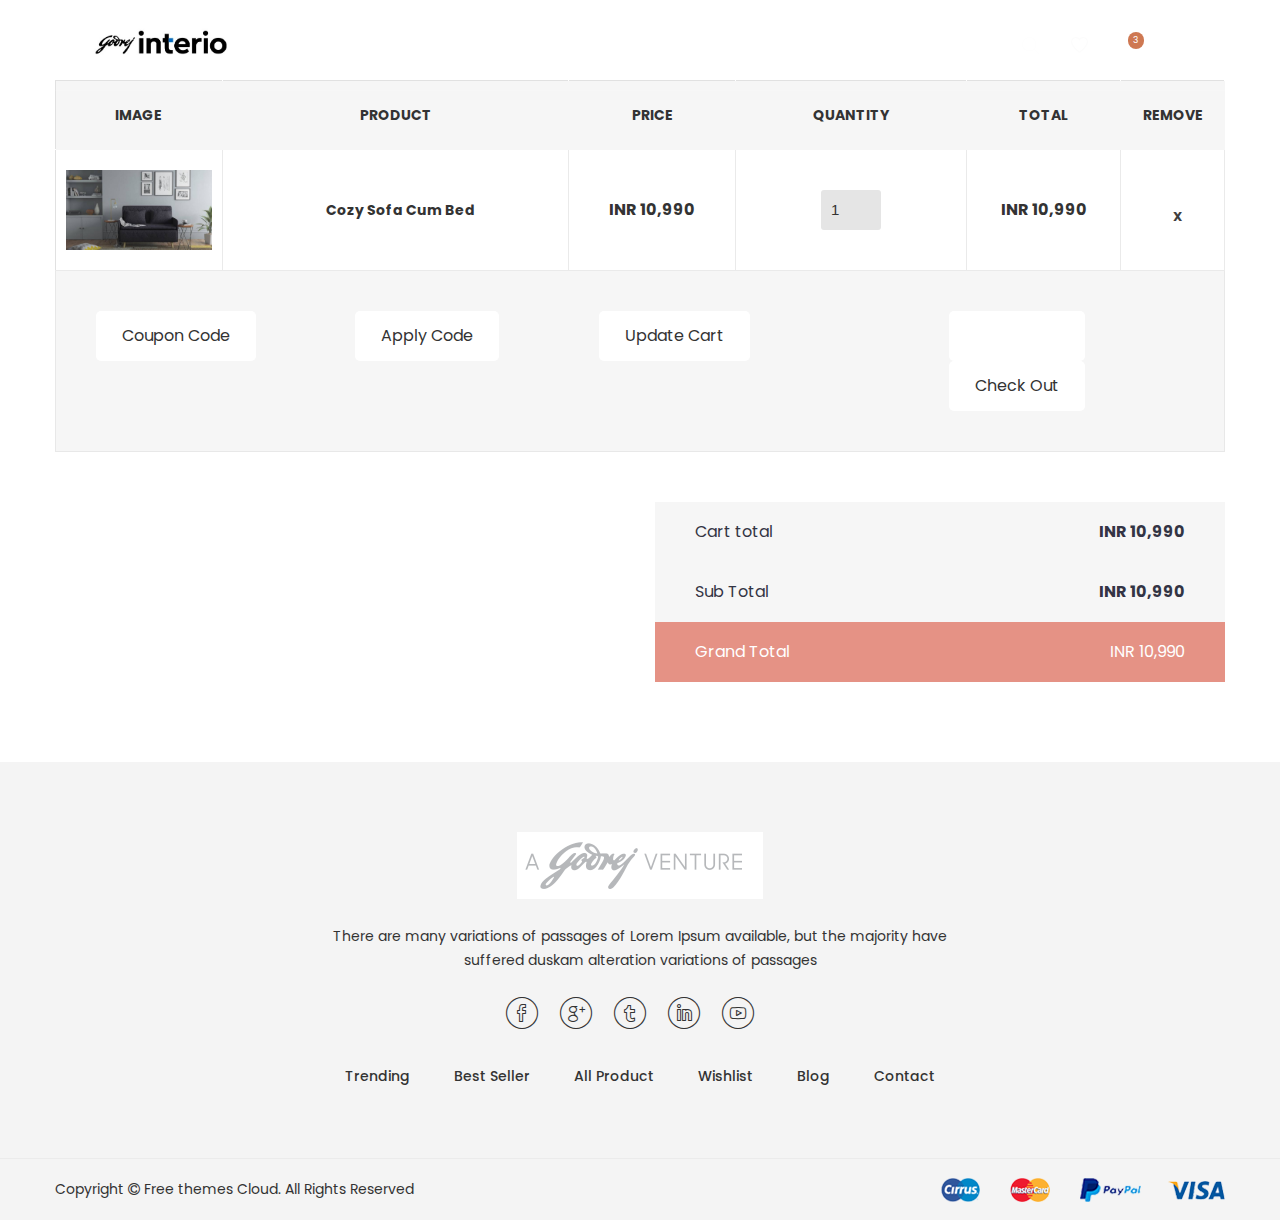
<file: cart.html>
﻿<!doctype html>
<html class="no-js" lang="zxx">
<head>
<meta charset="utf-8">
<meta http-equiv="x-ua-compatible" content="ie=edge">
<title>Shopping Cart | Godrej Interio</title>
<meta name="description" content="">
<meta name="viewport" content="width=device-width, initial-scale=1">

<!-- Favicons -->
<link rel="shortcut icon" href="images/favicon.ico">
<link rel="apple-touch-icon" href="images/icon.png">

<!-- Google font (font-family: 'Roboto', sans-serif; Poppins ; Satisfy) -->
<link href="https://fonts.googleapis.com/css?family=Open+Sans:300,400,600,700,800" rel="stylesheet">
<link href="https://fonts.googleapis.com/css?family=Poppins:300,300i,400,400i,500,600,600i,700,700i,800" rel="stylesheet">
<link href="https://fonts.googleapis.com/css?family=Roboto:100,300,400,500,700,900" rel="stylesheet">

<!-- Stylesheets -->
<link rel="stylesheet" href="css/bootstrap.min.css">
<link rel="stylesheet" href="css/plugins.css">
<link rel="stylesheet" href="style.css">

<!-- Cusom css -->
<link rel="stylesheet" href="css/custom.css">
<link href="Font.css" rel="stylesheet" type="text/css">

<!-- Modernizer js -->
<script src="js/vendor/modernizr-3.5.0.min.js"></script>
</head>
<body>
<!--[if lte IE 9]>
		<p class="browserupgrade">You are using an <strong>outdated</strong> browser. Please <a href="https://browsehappy.com/">upgrade your browser</a> to improve your experience and security.</p>
	<![endif]--> 

<!-- Main wrapper -->
<div class="wrapper" id="wrapper"> 
  
  <!-- Header -->
  <header id="wn__header" class="oth-page header__area header__absolute sticky__header">
    <div class="container-fluid">
      <div class="row">
        <div class="col-md-4 col-sm-4 col-7 col-lg-2">
          <div class="logo"> <a href="index.html"> <img src="images/Images/extra/logo.jpg" alt="logo images"> </a> </div>
        </div>
        <div class="col-lg-8 d-none d-lg-block">
          <nav class="mainmenu__nav">
            <ul class="meninmenu d-flex justify-content-start">
              <li class="drop with--one--item"><a href="index.html">Home</a></li>
              <li class="drop"><a href="#">Shop</a>
                <div class="megamenu mega03">
                  <ul class="item item03">
                    <li class="title">Shop Layout</li>
                    <li><a href="shop-grid.html">Shop Grid</a></li>
                    <li><a href="single-product.html">Single Product</a></li>
                  </ul>
                  <ul class="item item03">
                    <li class="title">Shop Page</li>
                    <li><a href="my-account.html">My Account</a></li>
                    <li><a href="cart.html">Cart Page</a></li>
                    <li><a href="checkout.html">Checkout Page</a></li>
                    <li><a href="wishlist.html">Wishlist Page</a></li>
                    <li><a href="error404.html">404 Page</a></li>
                    <li><a href="faq.html">Faq Page</a></li>
                  </ul>
                  <ul class="item item03">
                    <li class="title">Bargain Books</li>
                    <li><a href="shop-grid.html">Bargain Bestsellers</a></li>
                    <li><a href="shop-grid.html">Activity Kits</a></li>
                    <li><a href="shop-grid.html">B&N Classics</a></li>
                    <li><a href="shop-grid.html">Books Under $5</a></li>
                    <li><a href="shop-grid.html">Bargain Books</a></li>
                  </ul>
                </div>
              </li>
              <li class="drop"><a href="shop-grid.html">Books</a>
                <div class="megamenu mega03">
                  <ul class="item item03">
                    <li class="title">Categories</li>
                    <li><a href="shop-grid.html">Biography </a></li>
                    <li><a href="shop-grid.html">Business </a></li>
                    <li><a href="shop-grid.html">Cookbooks </a></li>
                    <li><a href="shop-grid.html">Health & Fitness </a></li>
                    <li><a href="shop-grid.html">History </a></li>
                  </ul>
                  <ul class="item item03">
                    <li class="title">Customer Favourite</li>
                    <li><a href="shop-grid.html">Mystery</a></li>
                    <li><a href="shop-grid.html">Religion & Inspiration</a></li>
                    <li><a href="shop-grid.html">Romance</a></li>
                    <li><a href="shop-grid.html">Fiction/Fantasy</a></li>
                    <li><a href="shop-grid.html">Sleeveless</a></li>
                  </ul>
                  <ul class="item item03">
                    <li class="title">Collections</li>
                    <li><a href="shop-grid.html">Science </a></li>
                    <li><a href="shop-grid.html">Fiction/Fantasy</a></li>
                    <li><a href="shop-grid.html">Self-Improvemen</a></li>
                    <li><a href="shop-grid.html">Home & Garden</a></li>
                    <li><a href="shop-grid.html">Humor Books</a></li>
                  </ul>
                </div>
              </li>
              <li class="drop"><a href="shop-grid.html">Kids</a>
                <div class="megamenu mega02">
                  <ul class="item item02">
                    <li class="title">Top Collections</li>
                    <li><a href="shop-grid.html">American Girl</a></li>
                    <li><a href="shop-grid.html">Diary Wimpy Kid</a></li>
                    <li><a href="shop-grid.html">Finding Dory</a></li>
                    <li><a href="shop-grid.html">Harry Potter</a></li>
                    <li><a href="shop-grid.html">Land of Stories</a></li>
                  </ul>
                  <ul class="item item02">
                    <li class="title">More For Kids</li>
                    <li><a href="shop-grid.html">B&N Educators</a></li>
                    <li><a href="shop-grid.html">B&N Kids' Club</a></li>
                    <li><a href="shop-grid.html">Kids' Music</a></li>
                    <li><a href="shop-grid.html">Toys & Games</a></li>
                    <li><a href="shop-grid.html">Hoodies</a></li>
                  </ul>
                </div>
              </li>
              <li class="drop"><a href="#">Pages</a>
                <div class="megamenu dropdown">
                  <ul class="item item01">
                    <li><a href="about.html">About Page</a></li>
                    <li class="label2"><a href="portfolio.html">Portfolio</a>
                      <ul>
                        <li><a href="portfolio.html">Portfolio</a></li>
                        <li><a href="portfolio-details.html">Portfolio Details</a></li>
                      </ul>
                    </li>
                    <li><a href="my-account.html">My Account</a></li>
                    <li><a href="cart.html">Cart Page</a></li>
                    <li><a href="checkout.html">Checkout Page</a></li>
                    <li><a href="wishlist.html">Wishlist Page</a></li>
                    <li><a href="error404.html">404 Page</a></li>
                    <li><a href="faq.html">Faq Page</a></li>
                    <li><a href="team.html">Team Page</a></li>
                  </ul>
                </div>
              </li>
              <li class="drop"><a href="blog.html">Blog</a>
                <div class="megamenu dropdown">
                  <ul class="item item01">
                    <li><a href="blog.html">Blog Page</a></li>
                    <li><a href="blog-details.html">Blog Details</a></li>
                  </ul>
                </div>
              </li>
              <li><a href="contact.html">Contact</a></li>
            </ul>
          </nav>
        </div>
        <div class="col-md-8 col-sm-8 col-5 col-lg-2">
          <ul class="header__sidebar__right d-flex justify-content-end align-items-center">
            <li class="shop_search"><a class="search__active" href="#"></a></li>
            <li class="wishlist"><a href="#"></a></li>
            <li class="shopcart"><a class="cartbox_active" href="#"><span class="product_qun">3</span></a> 
              <!-- Start Shopping Cart -->
              <div class="block-minicart minicart__active">
                <div class="minicart-content-wrapper">
                  <div class="micart__close"> <span>close</span> </div>
                  <div class="items-total d-flex justify-content-between"> <span>3 items</span> <span>Cart Subtotal</span> </div>
                  <div class="total_amount text-right"> <span>$66.00</span> </div>
                  <div class="mini_action checkout"> <a class="checkout__btn" href="cart.html">Go to Checkout</a> </div>
                  <div class="single__items">
                    <div class="miniproduct">
                      <div class="item01 d-flex">
                        <div class="thumb"> <a href="product-details.html"><img src="images/product/sm-img/1.jpg" alt="product images"></a> </div>
                        <div class="content">
                          <h6><a href="product-details.html">Voyage Yoga Bag</a></h6>
                          <span class="prize">$30.00</span>
                          <div class="product_prize d-flex justify-content-between"> <span class="qun">Qty: 01</span>
                            <ul class="d-flex justify-content-end">
                              <li><a href="#"><i class="zmdi zmdi-settings"></i></a></li>
                              <li><a href="#"><i class="zmdi zmdi-delete"></i></a></li>
                            </ul>
                          </div>
                        </div>
                      </div>
                      <div class="item01 d-flex mt--20">
                        <div class="thumb"> <a href="product-details.html"><img src="images/product/sm-img/3.jpg" alt="product images"></a> </div>
                        <div class="content">
                          <h6><a href="product-details.html">Impulse Duffle</a></h6>
                          <span class="prize">$40.00</span>
                          <div class="product_prize d-flex justify-content-between"> <span class="qun">Qty: 03</span>
                            <ul class="d-flex justify-content-end">
                              <li><a href="#"><i class="zmdi zmdi-settings"></i></a></li>
                              <li><a href="#"><i class="zmdi zmdi-delete"></i></a></li>
                            </ul>
                          </div>
                        </div>
                      </div>
                      <div class="item01 d-flex mt--20">
                        <div class="thumb"> <a href="product-details.html"><img src="images/product/sm-img/2.jpg" alt="product images"></a> </div>
                        <div class="content">
                          <h6><a href="product-details.html">Compete Track Tote</a></h6>
                          <span class="prize">$40.00</span>
                          <div class="product_prize d-flex justify-content-between"> <span class="qun">Qty: 03</span>
                            <ul class="d-flex justify-content-end">
                              <li><a href="#"><i class="zmdi zmdi-settings"></i></a></li>
                              <li><a href="#"><i class="zmdi zmdi-delete"></i></a></li>
                            </ul>
                          </div>
                        </div>
                      </div>
                    </div>
                  </div>
                  <div class="mini_action cart"> <a class="cart__btn" href="cart.html">View and edit cart</a> </div>
                </div>
              </div>
              <!-- End Shopping Cart --> 
            </li>
            <li class="setting__bar__icon"><a class="setting__active" href="#"></a>
              <div class="searchbar__content setting__block">
                <div class="content-inner">
                  <div class="switcher-currency"> <strong class="label switcher-label"> <span>Currency</span> </strong>
                    <div class="switcher-options">
                      <div class="switcher-currency-trigger"> <span class="currency-trigger">USD - US Dollar</span>
                        <ul class="switcher-dropdown">
                          <li>GBP - British Pound Sterling</li>
                          <li>EUR - Euro</li>
                        </ul>
                      </div>
                    </div>
                  </div>
                  <div class="switcher-currency"> <strong class="label switcher-label"> <span>Language</span> </strong>
                    <div class="switcher-options">
                      <div class="switcher-currency-trigger"> <span class="currency-trigger">English01</span>
                        <ul class="switcher-dropdown">
                          <li>English02</li>
                          <li>English03</li>
                          <li>English04</li>
                          <li>English05</li>
                        </ul>
                      </div>
                    </div>
                  </div>
                  <div class="switcher-currency"> <strong class="label switcher-label"> <span>Select Store</span> </strong>
                    <div class="switcher-options">
                      <div class="switcher-currency-trigger"> <span class="currency-trigger">Fashion Store</span>
                        <ul class="switcher-dropdown">
                          <li>Furniture</li>
                          <li>Shoes</li>
                          <li>Speaker Store</li>
                          <li>Furniture</li>
                        </ul>
                      </div>
                    </div>
                  </div>
                  <div class="switcher-currency"> <strong class="label switcher-label"> <span>My Account</span> </strong>
                    <div class="switcher-options">
                      <div class="switcher-currency-trigger">
                        <div class="setting__menu"> <span><a href="#">Compare Product</a></span> <span><a href="#">My Account</a></span> <span><a href="#">My Wishlist</a></span> <span><a href="#">Sign In</a></span> <span><a href="#">Create An Account</a></span> </div>
                      </div>
                    </div>
                  </div>
                </div>
              </div>
            </li>
          </ul>
        </div>
      </div>
      <!-- Start Mobile Menu -->
      <div class="row d-none">
        <div class="col-lg-12 d-none">
          <nav class="mobilemenu__nav">
            <ul class="meninmenu">
              <li><a href="index.html">Home</a></li>
              <li><a href="#">Pages</a>
                <ul>
                  <li><a href="about.html">About Page</a></li>
                  <li><a href="portfolio.html">Portfolio</a>
                    <ul>
                      <li><a href="portfolio.html">Portfolio</a></li>
                      <li><a href="portfolio-details.html">Portfolio Details</a></li>
                    </ul>
                  </li>
                  <li><a href="my-account.html">My Account</a></li>
                  <li><a href="cart.html">Cart Page</a></li>
                  <li><a href="checkout.html">Checkout Page</a></li>
                  <li><a href="wishlist.html">Wishlist Page</a></li>
                  <li><a href="error404.html">404 Page</a></li>
                  <li><a href="faq.html">Faq Page</a></li>
                  <li><a href="team.html">Team Page</a></li>
                </ul>
              </li>
              <li><a href="shop-grid.html">Shop</a>
                <ul>
                  <li><a href="shop-grid.html">Shop Grid</a></li>
                  <li><a href="single-product.html">Single Product</a></li>
                </ul>
              </li>
              <li><a href="blog.html">Blog</a>
                <ul>
                  <li><a href="blog.html">Blog Page</a></li>
                  <li><a href="blog-details.html">Blog Details</a></li>
                </ul>
              </li>
              <li><a href="contact.html">Contact</a></li>
            </ul>
          </nav>
        </div>
      </div>
      <!-- End Mobile Menu -->
      <div class="mobile-menu d-block d-lg-none"> </div>
      <!-- Mobile Menu --> 
    </div>
  </header>
  <!-- //Header --> 
  <!-- Start Search Popup -->
  <div class="box-search-content search_active block-bg close__top">
    <form id="search_mini_form" class="minisearch" action="#">
      <div class="field__search">
        <input type="text" placeholder="Search entire store here...">
        <div class="action"> <a href="#"><i class="zmdi zmdi-search"></i></a> </div>
      </div>
    </form>
    <div class="close__wrap"> <span>close</span> </div>
  </div>
  <!-- End Search Popup --> 
  <!-- Start Bradcaump area --> <!-- End Bradcaump area --> 
  <!-- cart-main-area start -->
  <div class="cart-main-area section-padding--lg bg--white">
    <div class="container">
      <div class="row">
        <div class="col-md-12 col-sm-12 ol-lg-12">
          <form action="#">
            <div class="table-content wnro__table table-responsive">
              <table>
                <thead>
                  <tr class="title-top">
                    <th class="product-thumbnail">Image</th>
                    <th class="product-name">Product</th>
                    <th class="product-price">Price</th>
                    <th class="product-quantity">Quantity</th>
                    <th class="product-subtotal">Total</th>
                    <th class="product-remove">Remove</th>
                  </tr>
                </thead>
                <tbody>
                  <tr>
                    <td class="product-thumbnail"><a href="#"><img src="images/Images/Product display/Black sofa 2.JPG" alt="product img"></a></td>
                    <td class="product-name"><a href="#">Cozy Sofa Cum Bed</a></td>
                    <td class="product-price"><span class="amount">INR 10,990</span></td>
                    <td class="product-quantity"><input type="number" value="1"></td>
                    <td class="product-subtotal">INR 10,990</td>
                    <td class="product-remove"><a href="#">X</a></td>
                  </tr>
                </tbody>
              </table>
            </div>
          </form>
          <div class="cartbox__btn">
            <ul class="cart__btn__list d-flex flex-wrap flex-md-nowrap flex-lg-nowrap justify-content-between">
              <li><a href="#">Coupon Code</a></li>
              <li><a href="#">Apply Code</a></li>
              <li><a href="#">Update Cart</a></li>
              <a href="checkout.html">
              <li><a href="#">Check Out</li>
              </a></a>
            </ul>
          </div>
        </div>
      </div>
      <div class="row">
        <div class="col-lg-6 offset-lg-6">
          <div class="cartbox__total__area">
            <div class="cartbox-total d-flex justify-content-between">
              <ul class="cart__total__list">
                <li>Cart total</li>
                <li>Sub Total</li>
              </ul>
              <ul class="cart__total__tk">
                <li>INR 10,990</li>
                <li>INR 10,990</li>
              </ul>
            </div>
            <div class="cart__total__amount"> <span>Grand Total</span> <span>INR 10,990</span> </div>
          </div>
        </div>
      </div>
    </div>
  </div>
  <!-- cart-main-area end --> 
  <!-- Footer Area -->
  <footer id="wn__footer" class="footer__area bg__cat--8 brown--color">
    <div class="footer-static-top">
      <div class="container">
        <div class="row">
          <div class="col-lg-12">
            <div class="footer__widget footer__menu">
              <div class="ft__logo"> <a href="index.html"> <img src="images/Images/extra/footerlogo.png" alt="logo"> </a>
                <p>There are many variations of passages of Lorem Ipsum available, but the majority have suffered duskam alteration variations of passages</p>
              </div>
              <div class="footer__content">
                <ul class="social__net social__net--2 d-flex justify-content-center">
                  <li><a href="#"><i class="bi bi-facebook"></i></a></li>
                  <li><a href="#"><i class="bi bi-google"></i></a></li>
                  <li><a href="#"><i class="bi bi-twitter"></i></a></li>
                  <li><a href="#"><i class="bi bi-linkedin"></i></a></li>
                  <li><a href="#"><i class="bi bi-youtube"></i></a></li>
                </ul>
                <ul class="mainmenu d-flex justify-content-center">
                  <li><a href="index.html">Trending</a></li>
                  <li><a href="index.html">Best Seller</a></li>
                  <li><a href="index.html">All Product</a></li>
                  <li><a href="index.html">Wishlist</a></li>
                  <li><a href="index.html">Blog</a></li>
                  <li><a href="index.html">Contact</a></li>
                </ul>
              </div>
            </div>
          </div>
        </div>
      </div>
    </div>
    <div class="copyright__wrapper">
      <div class="container">
        <div class="row">
          <div class="col-lg-6 col-md-6 col-sm-12">
            <div class="copyright">
              <div class="copy__right__inner text-left">
                <p>Copyright <i class="fa fa-copyright"></i> <a href="https://freethemescloud.com/">Free themes Cloud.</a> All Rights Reserved</p>
              </div>
            </div>
          </div>
          <div class="col-lg-6 col-md-6 col-sm-12">
            <div class="payment text-right"> <img src="images/icons/payment.png" alt="" /> </div>
          </div>
        </div>
      </div>
    </div>
  </footer>
  <!-- //Footer Area --> 
  
</div>
<!-- //Main wrapper --> 

<!-- JS Files --> 
<script src="js/vendor/jquery-3.2.1.min.js"></script> 
<script src="js/popper.min.js"></script> 
<script src="js/bootstrap.min.js"></script> 
<script src="js/plugins.js"></script> 
<script src="js/active.js"></script>
</body>
</html>
</file>
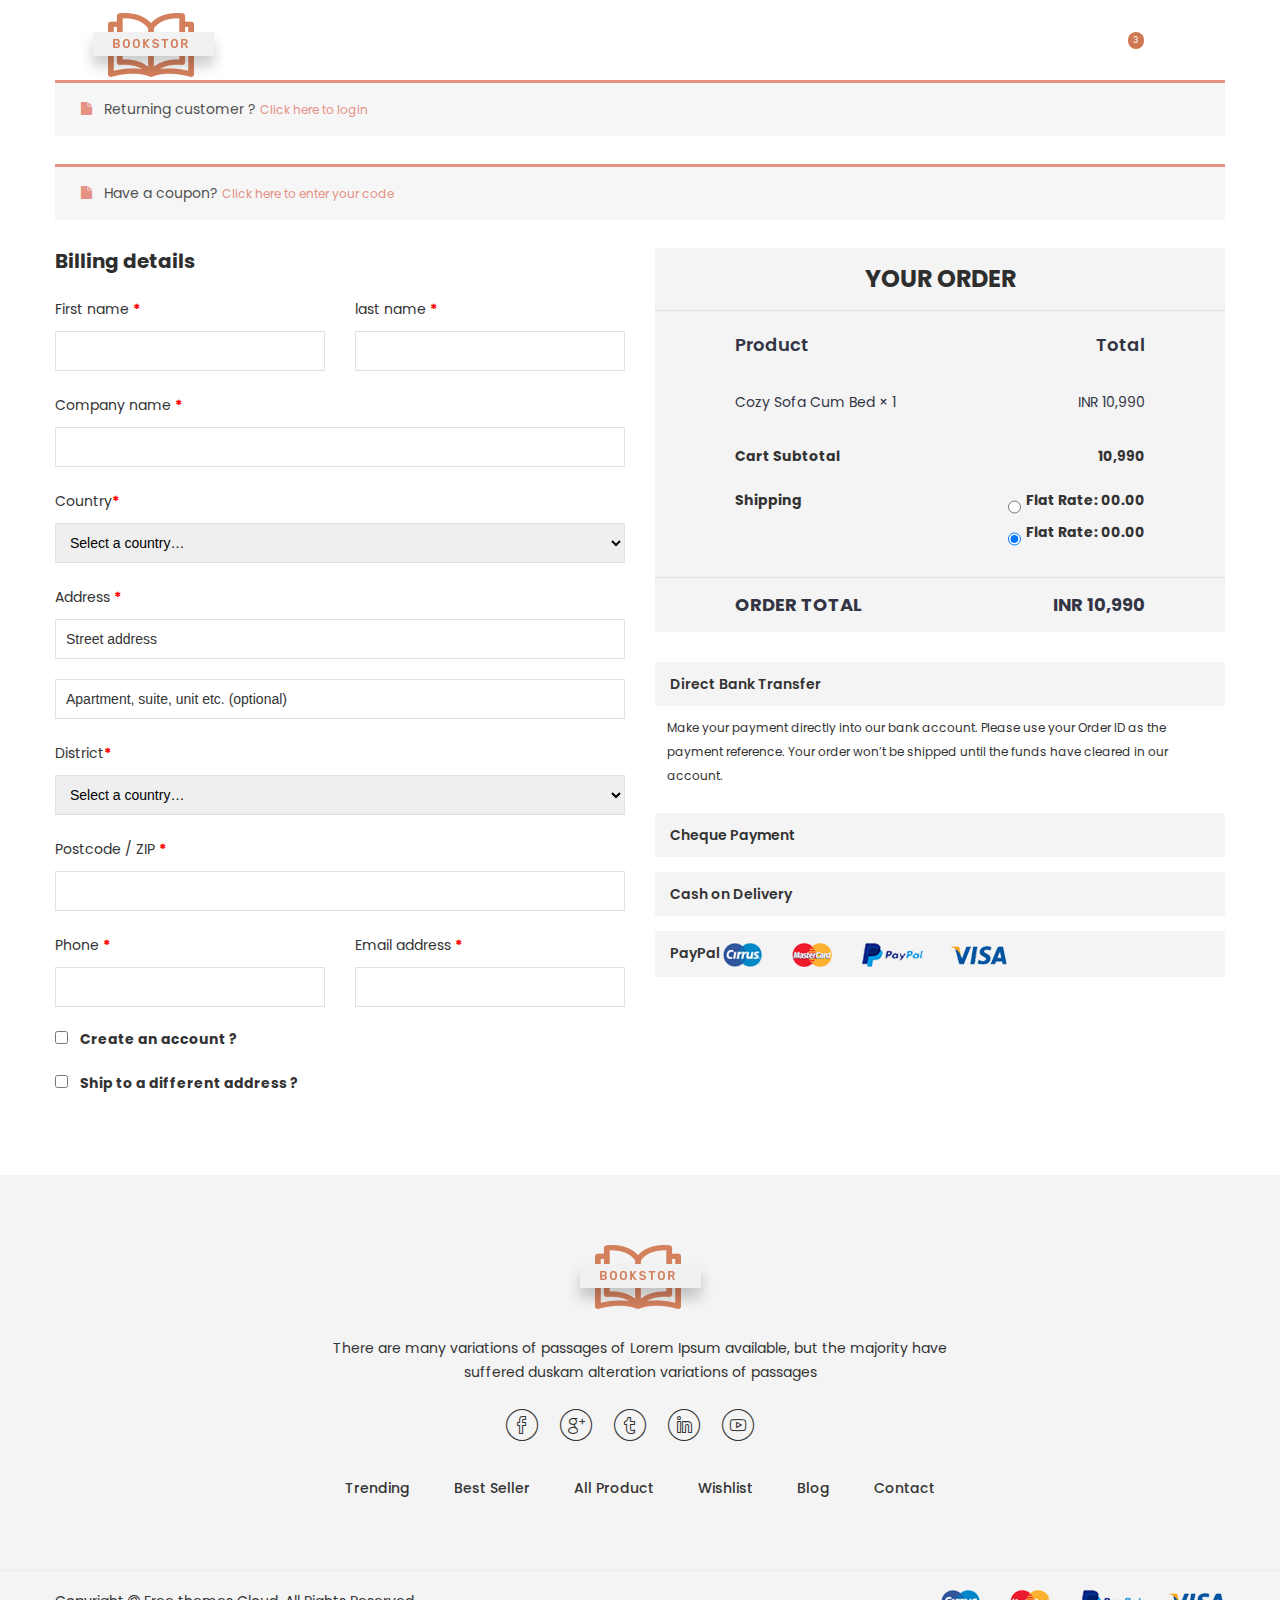
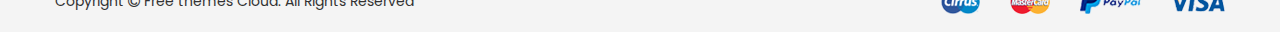
<file: checkout.html>
﻿<!doctype html>
<html class="no-js" lang="zxx">
<head>
<meta charset="utf-8">
<meta http-equiv="x-ua-compatible" content="ie=edge">
<title>Checkout | Bookshop Responsive Bootstrap4 Template</title>
<meta name="description" content="">
<meta name="viewport" content="width=device-width, initial-scale=1">

<!-- Favicons -->
<link rel="shortcut icon" href="images/favicon.ico">
<link rel="apple-touch-icon" href="images/icon.png">

<!-- Google font (font-family: 'Roboto', sans-serif; Poppins ; Satisfy) -->
<link href="https://fonts.googleapis.com/css?family=Open+Sans:300,400,600,700,800" rel="stylesheet">
<link href="https://fonts.googleapis.com/css?family=Poppins:300,300i,400,400i,500,600,600i,700,700i,800" rel="stylesheet">
<link href="https://fonts.googleapis.com/css?family=Roboto:100,300,400,500,700,900" rel="stylesheet">

<!-- Stylesheets -->
<link rel="stylesheet" href="css/bootstrap.min.css">
<link rel="stylesheet" href="css/plugins.css">
<link rel="stylesheet" href="style.css">

<!-- Cusom css -->
<link rel="stylesheet" href="css/custom.css">
<link href="Font.css" rel="stylesheet" type="text/css">

<!-- Modernizer js -->
<script src="js/vendor/modernizr-3.5.0.min.js"></script>
</head>
<body>
<!--[if lte IE 9]>
		<p class="browserupgrade">You are using an <strong>outdated</strong> browser. Please <a href="https://browsehappy.com/">upgrade your browser</a> to improve your experience and security.</p>
	<![endif]--> 

<!-- Main wrapper -->
<div class="wrapper" id="wrapper"> 
  
  <!-- Header -->
  <header id="wn__header" class="oth-page header__area header__absolute sticky__header">
    <div class="container-fluid">
      <div class="row">
        <div class="col-md-4 col-sm-4 col-7 col-lg-2">
          <div class="logo"> <a href="index.html"> <img src="images/logo/logo.png" alt="logo images"> </a> </div>
        </div>
        <div class="col-lg-8 d-none d-lg-block">
          <nav class="mainmenu__nav">
            <ul class="meninmenu d-flex justify-content-start">
              <li class="drop with--one--item"><a href="index.html">Home</a></li>
              <li class="drop"><a href="#">Shop</a>
                <div class="megamenu mega03">
                  <ul class="item item03">
                    <li class="title">Shop Layout</li>
                    <li><a href="shop-grid.html">Shop Grid</a></li>
                    <li><a href="single-product.html">Single Product</a></li>
                  </ul>
                  <ul class="item item03">
                    <li class="title">Shop Page</li>
                    <li><a href="my-account.html">My Account</a></li>
                    <li><a href="cart.html">Cart Page</a></li>
                    <li><a href="checkout.html">Checkout Page</a></li>
                    <li><a href="wishlist.html">Wishlist Page</a></li>
                    <li><a href="error404.html">404 Page</a></li>
                    <li><a href="faq.html">Faq Page</a></li>
                  </ul>
                  <ul class="item item03">
                    <li class="title">Bargain Books</li>
                    <li><a href="shop-grid.html">Bargain Bestsellers</a></li>
                    <li><a href="shop-grid.html">Activity Kits</a></li>
                    <li><a href="shop-grid.html">B&N Classics</a></li>
                    <li><a href="shop-grid.html">Books Under $5</a></li>
                    <li><a href="shop-grid.html">Bargain Books</a></li>
                  </ul>
                </div>
              </li>
              <li class="drop"><a href="shop-grid.html">Books</a>
                <div class="megamenu mega03">
                  <ul class="item item03">
                    <li class="title">Categories</li>
                    <li><a href="shop-grid.html">Biography </a></li>
                    <li><a href="shop-grid.html">Business </a></li>
                    <li><a href="shop-grid.html">Cookbooks </a></li>
                    <li><a href="shop-grid.html">Health & Fitness </a></li>
                    <li><a href="shop-grid.html">History </a></li>
                  </ul>
                  <ul class="item item03">
                    <li class="title">Customer Favourite</li>
                    <li><a href="shop-grid.html">Mystery</a></li>
                    <li><a href="shop-grid.html">Religion & Inspiration</a></li>
                    <li><a href="shop-grid.html">Romance</a></li>
                    <li><a href="shop-grid.html">Fiction/Fantasy</a></li>
                    <li><a href="shop-grid.html">Sleeveless</a></li>
                  </ul>
                  <ul class="item item03">
                    <li class="title">Collections</li>
                    <li><a href="shop-grid.html">Science </a></li>
                    <li><a href="shop-grid.html">Fiction/Fantasy</a></li>
                    <li><a href="shop-grid.html">Self-Improvemen</a></li>
                    <li><a href="shop-grid.html">Home & Garden</a></li>
                    <li><a href="shop-grid.html">Humor Books</a></li>
                  </ul>
                </div>
              </li>
              <li class="drop"><a href="shop-grid.html">Kids</a>
                <div class="megamenu mega02">
                  <ul class="item item02">
                    <li class="title">Top Collections</li>
                    <li><a href="shop-grid.html">American Girl</a></li>
                    <li><a href="shop-grid.html">Diary Wimpy Kid</a></li>
                    <li><a href="shop-grid.html">Finding Dory</a></li>
                    <li><a href="shop-grid.html">Harry Potter</a></li>
                    <li><a href="shop-grid.html">Land of Stories</a></li>
                  </ul>
                  <ul class="item item02">
                    <li class="title">More For Kids</li>
                    <li><a href="shop-grid.html">B&N Educators</a></li>
                    <li><a href="shop-grid.html">B&N Kids' Club</a></li>
                    <li><a href="shop-grid.html">Kids' Music</a></li>
                    <li><a href="shop-grid.html">Toys & Games</a></li>
                    <li><a href="shop-grid.html">Hoodies</a></li>
                  </ul>
                </div>
              </li>
              <li class="drop"><a href="#">Pages</a>
                <div class="megamenu dropdown">
                  <ul class="item item01">
                    <li><a href="about.html">About Page</a></li>
                    <li class="label2"><a href="portfolio.html">Portfolio</a>
                      <ul>
                        <li><a href="portfolio.html">Portfolio</a></li>
                        <li><a href="portfolio-details.html">Portfolio Details</a></li>
                      </ul>
                    </li>
                    <li><a href="my-account.html">My Account</a></li>
                    <li><a href="cart.html">Cart Page</a></li>
                    <li><a href="checkout.html">Checkout Page</a></li>
                    <li><a href="wishlist.html">Wishlist Page</a></li>
                    <li><a href="error404.html">404 Page</a></li>
                    <li><a href="faq.html">Faq Page</a></li>
                    <li><a href="team.html">Team Page</a></li>
                  </ul>
                </div>
              </li>
              <li class="drop"><a href="blog.html">Blog</a>
                <div class="megamenu dropdown">
                  <ul class="item item01">
                    <li><a href="blog.html">Blog Page</a></li>
                    <li><a href="blog-details.html">Blog Details</a></li>
                  </ul>
                </div>
              </li>
              <li><a href="contact.html">Contact</a></li>
            </ul>
          </nav>
        </div>
        <div class="col-md-8 col-sm-8 col-5 col-lg-2">
          <ul class="header__sidebar__right d-flex justify-content-end align-items-center">
            <li class="shop_search"><a class="search__active" href="#"></a></li>
            <li class="wishlist"><a href="#"></a></li>
            <li class="shopcart"><a class="cartbox_active" href="#"><span class="product_qun">3</span></a> 
              <!-- Start Shopping Cart -->
              <div class="block-minicart minicart__active">
                <div class="minicart-content-wrapper">
                  <div class="micart__close"> <span>close</span> </div>
                  <div class="items-total d-flex justify-content-between"> <span>3 items</span> <span>Cart Subtotal</span> </div>
                  <div class="total_amount text-right"> <span>$66.00</span> </div>
                  <div class="mini_action checkout"> <a class="checkout__btn" href="cart.html">Go to Checkout</a> </div>
                  <div class="single__items">
                    <div class="miniproduct">
                      <div class="item01 d-flex">
                        <div class="thumb"> <a href="product-details.html"><img src="images/product/sm-img/1.jpg" alt="product images"></a> </div>
                        <div class="content">
                          <h6><a href="product-details.html">Voyage Yoga Bag</a></h6>
                          <span class="prize">$30.00</span>
                          <div class="product_prize d-flex justify-content-between"> <span class="qun">Qty: 01</span>
                            <ul class="d-flex justify-content-end">
                              <li><a href="#"><i class="zmdi zmdi-settings"></i></a></li>
                              <li><a href="#"><i class="zmdi zmdi-delete"></i></a></li>
                            </ul>
                          </div>
                        </div>
                      </div>
                      <div class="item01 d-flex mt--20">
                        <div class="thumb"> <a href="product-details.html"><img src="images/product/sm-img/3.jpg" alt="product images"></a> </div>
                        <div class="content">
                          <h6><a href="product-details.html">Impulse Duffle</a></h6>
                          <span class="prize">$40.00</span>
                          <div class="product_prize d-flex justify-content-between"> <span class="qun">Qty: 03</span>
                            <ul class="d-flex justify-content-end">
                              <li><a href="#"><i class="zmdi zmdi-settings"></i></a></li>
                              <li><a href="#"><i class="zmdi zmdi-delete"></i></a></li>
                            </ul>
                          </div>
                        </div>
                      </div>
                      <div class="item01 d-flex mt--20">
                        <div class="thumb"> <a href="product-details.html"><img src="images/product/sm-img/2.jpg" alt="product images"></a> </div>
                        <div class="content">
                          <h6><a href="product-details.html">Compete Track Tote</a></h6>
                          <span class="prize">$40.00</span>
                          <div class="product_prize d-flex justify-content-between"> <span class="qun">Qty: 03</span>
                            <ul class="d-flex justify-content-end">
                              <li><a href="#"><i class="zmdi zmdi-settings"></i></a></li>
                              <li><a href="#"><i class="zmdi zmdi-delete"></i></a></li>
                            </ul>
                          </div>
                        </div>
                      </div>
                    </div>
                  </div>
                  <div class="mini_action cart"> <a class="cart__btn" href="cart.html">View and edit cart</a> </div>
                </div>
              </div>
              <!-- End Shopping Cart --> 
            </li>
            <li class="setting__bar__icon"><a class="setting__active" href="#"></a>
              <div class="searchbar__content setting__block">
                <div class="content-inner">
                  <div class="switcher-currency"> <strong class="label switcher-label"> <span>Currency</span> </strong>
                    <div class="switcher-options">
                      <div class="switcher-currency-trigger"> <span class="currency-trigger">USD - US Dollar</span>
                        <ul class="switcher-dropdown">
                          <li>GBP - British Pound Sterling</li>
                          <li>EUR - Euro</li>
                        </ul>
                      </div>
                    </div>
                  </div>
                  <div class="switcher-currency"> <strong class="label switcher-label"> <span>Language</span> </strong>
                    <div class="switcher-options">
                      <div class="switcher-currency-trigger"> <span class="currency-trigger">English01</span>
                        <ul class="switcher-dropdown">
                          <li>English02</li>
                          <li>English03</li>
                          <li>English04</li>
                          <li>English05</li>
                        </ul>
                      </div>
                    </div>
                  </div>
                  <div class="switcher-currency"> <strong class="label switcher-label"> <span>Select Store</span> </strong>
                    <div class="switcher-options">
                      <div class="switcher-currency-trigger"> <span class="currency-trigger">Fashion Store</span>
                        <ul class="switcher-dropdown">
                          <li>Furniture</li>
                          <li>Shoes</li>
                          <li>Speaker Store</li>
                          <li>Furniture</li>
                        </ul>
                      </div>
                    </div>
                  </div>
                  <div class="switcher-currency"> <strong class="label switcher-label"> <span>My Account</span> </strong>
                    <div class="switcher-options">
                      <div class="switcher-currency-trigger">
                        <div class="setting__menu"> <span><a href="#">Compare Product</a></span> <span><a href="#">My Account</a></span> <span><a href="#">My Wishlist</a></span> <span><a href="#">Sign In</a></span> <span><a href="#">Create An Account</a></span> </div>
                      </div>
                    </div>
                  </div>
                </div>
              </div>
            </li>
          </ul>
        </div>
      </div>
      <!-- Start Mobile Menu -->
      <div class="row d-none">
        <div class="col-lg-12 d-none">
          <nav class="mobilemenu__nav">
            <ul class="meninmenu">
              <li><a href="index.html">Home</a></li>
              <li><a href="#">Pages</a>
                <ul>
                  <li><a href="about.html">About Page</a></li>
                  <li><a href="portfolio.html">Portfolio</a>
                    <ul>
                      <li><a href="portfolio.html">Portfolio</a></li>
                      <li><a href="portfolio-details.html">Portfolio Details</a></li>
                    </ul>
                  </li>
                  <li><a href="my-account.html">My Account</a></li>
                  <li><a href="cart.html">Cart Page</a></li>
                  <li><a href="checkout.html">Checkout Page</a></li>
                  <li><a href="wishlist.html">Wishlist Page</a></li>
                  <li><a href="error404.html">404 Page</a></li>
                  <li><a href="faq.html">Faq Page</a></li>
                  <li><a href="team.html">Team Page</a></li>
                </ul>
              </li>
              <li><a href="shop-grid.html">Shop</a>
                <ul>
                  <li><a href="shop-grid.html">Shop Grid</a></li>
                  <li><a href="single-product.html">Single Product</a></li>
                </ul>
              </li>
              <li><a href="blog.html">Blog</a>
                <ul>
                  <li><a href="blog.html">Blog Page</a></li>
                  <li><a href="blog-details.html">Blog Details</a></li>
                </ul>
              </li>
              <li><a href="contact.html">Contact</a></li>
            </ul>
          </nav>
        </div>
      </div>
      <!-- End Mobile Menu -->
      <div class="mobile-menu d-block d-lg-none"> </div>
      <!-- Mobile Menu --> 
    </div>
  </header>
  <!-- //Header --> 
  <!-- Start Search Popup -->
  <div class="box-search-content search_active block-bg close__top">
    <form id="search_mini_form" class="minisearch" action="#">
      <div class="field__search">
        <input type="text" placeholder="Search entire store here...">
        <div class="action"> <a href="#"><i class="zmdi zmdi-search"></i></a> </div>
      </div>
    </form>
    <div class="close__wrap"> <span>close</span> </div>
  </div>
  <!-- End Search Popup --> 
  <!-- Start Bradcaump area --> <!-- End Bradcaump area --> 
  <!-- Start Checkout Area -->
  <section class="wn__checkout__area section-padding--lg bg__white">
    <div class="container">
      <div class="row">
        <div class="col-lg-12">
          <div class="wn_checkout_wrap">
            <div class="checkout_info"> <span>Returning customer ?</span> <a class="showlogin" href="#">Click here to login</a> </div>
            <div class="checkout_login">
              <form class="wn__checkout__form" action="#">
                <p>If you have shopped with us before, please enter your details in the boxes below. If you are a new customer please proceed to the Billing & Shipping section.</p>
                <div class="input__box">
                  <label>Username or email <span>*</span></label>
                  <input type="text">
                </div>
                <div class="input__box">
                  <label>password <span>*</span></label>
                  <input type="password">
                </div>
                <div class="form__btn">
                  <button>Login</button>
                  <label class="label-for-checkbox">
                    <input id="rememberme" name="rememberme" value="forever" type="checkbox">
                    <span>Remember me</span> </label>
                  <a href="#">Lost your password?</a> </div>
              </form>
            </div>
            <div class="checkout_info"> <span>Have a coupon? </span> <a class="showcoupon" href="#">Click here to enter your code</a> </div>
            <div class="checkout_coupon">
              <form action="#">
                <div class="form__coupon">
                  <input type="text" placeholder="Coupon code">
                  <button>Apply coupon</button>
                </div>
              </form>
            </div>
          </div>
        </div>
      </div>
      <div class="row">
        <div class="col-lg-6 col-12">
          <div class="customer_details">
            <h3>Billing details</h3>
            <div class="customar__field">
              <div class="margin_between">
                <div class="input_box space_between">
                  <label>First name <span>*</span></label>
                  <input type="text">
                </div>
                <div class="input_box space_between">
                  <label>last name <span>*</span></label>
                  <input type="text">
                </div>
              </div>
              <div class="input_box">
                <label>Company name <span>*</span></label>
                <input type="text">
              </div>
              <div class="input_box">
                <label>Country<span>*</span></label>
                <select class="select__option">
                  <option>Select a country…</option>
                  <option>Afghanistan</option>
                  <option>American Samoa</option>
                  <option>Anguilla</option>
                  <option>American Samoa</option>
                  <option>Antarctica</option>
                  <option>Antigua and Barbuda</option>
                </select>
              </div>
              <div class="input_box">
                <label>Address <span>*</span></label>
                <input type="text" placeholder="Street address">
              </div>
              <div class="input_box">
                <input type="text" placeholder="Apartment, suite, unit etc. (optional)">
              </div>
              <div class="input_box">
                <label>District<span>*</span></label>
                <select class="select__option">
                  <option>Select a country…</option>
                  <option>Afghanistan</option>
                  <option>American Samoa</option>
                  <option>Anguilla</option>
                  <option>American Samoa</option>
                  <option>Antarctica</option>
                  <option>Antigua and Barbuda</option>
                </select>
              </div>
              <div class="input_box">
                <label>Postcode / ZIP <span>*</span></label>
                <input type="text">
              </div>
              <div class="margin_between">
                <div class="input_box space_between">
                  <label>Phone <span>*</span></label>
                  <input type="text">
                </div>
                <div class="input_box space_between">
                  <label>Email address <span>*</span></label>
                  <input type="email">
                </div>
              </div>
            </div>
            <div class="create__account">
              <div class="wn__accountbox">
                <input class="input-checkbox" name="createaccount" value="1" type="checkbox">
                <span>Create an account ?</span> </div>
              <div class="account__field">
                <form action="#">
                  <label>Account password <span>*</span></label>
                  <input type="text" placeholder="password">
                </form>
              </div>
            </div>
          </div>
          <div class="customer_details mt--20">
            <div class="differt__address">
              <input name="ship_to_different_address" value="1" type="checkbox">
              <span>Ship to a different address ?</span> </div>
            <div class="customar__field differt__form mt--40">
              <div class="margin_between">
                <div class="input_box space_between">
                  <label>First name <span>*</span></label>
                  <input type="text">
                </div>
                <div class="input_box space_between">
                  <label>last name <span>*</span></label>
                  <input type="text">
                </div>
              </div>
              <div class="input_box">
                <label>Company name <span>*</span></label>
                <input type="text">
              </div>
              <div class="input_box">
                <label>Country<span>*</span></label>
                <select class="select__option">
                  <option>Select a country…</option>
                  <option>Afghanistan</option>
                  <option>American Samoa</option>
                  <option>Anguilla</option>
                  <option>American Samoa</option>
                  <option>Antarctica</option>
                  <option>Antigua and Barbuda</option>
                </select>
              </div>
              <div class="input_box">
                <label>Address <span>*</span></label>
                <input type="text" placeholder="Street address">
              </div>
              <div class="input_box">
                <input type="text" placeholder="Apartment, suite, unit etc. (optional)">
              </div>
              <div class="input_box">
                <label>District<span>*</span></label>
                <select class="select__option">
                  <option>Select a country…</option>
                  <option>Afghanistan</option>
                  <option>American Samoa</option>
                  <option>Anguilla</option>
                  <option>American Samoa</option>
                  <option>Antarctica</option>
                  <option>Antigua and Barbuda</option>
                </select>
              </div>
              <div class="input_box">
                <label>Postcode / ZIP <span>*</span></label>
                <input type="text">
              </div>
              <div class="margin_between">
                <div class="input_box space_between">
                  <label>Phone <span>*</span></label>
                  <input type="text">
                </div>
                <div class="input_box space_between">
                  <label>Email address <span>*</span></label>
                  <input type="email">
                </div>
              </div>
            </div>
          </div>
        </div>
        <div class="col-lg-6 col-12 md-mt-40 sm-mt-40">
          <div class="wn__order__box">
            <h3 class="onder__title">Your order</h3>
            <ul class="order__total">
              <li>Product</li>
              <li>Total</li>
            </ul>
            <ul class="order_product">
              <li>Cozy Sofa Cum Bed × 1<span>INR 10,990</span></li>
            </ul>
            <ul class="shipping__method">
              <li>Cart Subtotal <span>10,990</span></li>
              <li>Shipping
                <ul>
                  <li>
                    <input name="shipping_method[0]" data-index="0" value="legacy_flat_rate" checked="checked" type="radio">
                    <label>Flat Rate: 00.00</label>
                  </li>
                  <li>
                    <input name="shipping_method[0]" data-index="0" value="legacy_flat_rate" checked="checked" type="radio">
                    <label>Flat Rate: 00.00</label>
                  </li>
                </ul>
              </li>
            </ul>
            <ul class="total__amount">
              <li>Order Total <span>INR 10,990</span></li>
            </ul>
          </div>
          <div id="accordion" class="checkout_accordion mt--30" role="tablist">
            <div class="payment">
              <div class="che__header" role="tab" id="headingOne"> <a class="checkout__title" data-toggle="collapse" href="#collapseOne" aria-expanded="true" aria-controls="collapseOne"> <span>Direct Bank Transfer</span> </a> </div>
              <div id="collapseOne" class="collapse show" role="tabpanel" aria-labelledby="headingOne" data-parent="#accordion">
                <div class="payment-body">Make your payment directly into our bank account. Please use your Order ID as the payment reference. Your order won’t be shipped until the funds have cleared in our account.</div>
              </div>
            </div>
            <div class="payment">
              <div class="che__header" role="tab" id="headingTwo"> <a class="collapsed checkout__title" data-toggle="collapse" href="#collapseTwo" aria-expanded="false" aria-controls="collapseTwo"> <span>Cheque Payment</span> </a> </div>
              <div id="collapseTwo" class="collapse" role="tabpanel" aria-labelledby="headingTwo" data-parent="#accordion">
                <div class="payment-body">Please send your cheque to Store Name, Store Street, Store Town, Store State / County, Store Postcode.</div>
              </div>
            </div>
            <div class="payment">
              <div class="che__header" role="tab" id="headingThree"> <a class="collapsed checkout__title" data-toggle="collapse" href="#collapseThree" aria-expanded="false" aria-controls="collapseThree"> <span>Cash on Delivery</span> </a> </div>
              <div id="collapseThree" class="collapse" role="tabpanel" aria-labelledby="headingThree" data-parent="#accordion">
                <div class="payment-body">Pay with cash upon delivery.</div>
              </div>
            </div>
            <div class="payment">
              <div class="che__header" role="tab" id="headingFour"> <a class="collapsed checkout__title" data-toggle="collapse" href="#collapseFour" aria-expanded="false" aria-controls="collapseFour"> <span>PayPal <img src="images/icons/payment.png" alt="payment images"> </span> </a> </div>
              <div id="collapseFour" class="collapse" role="tabpanel" aria-labelledby="headingFour" data-parent="#accordion">
                <div class="payment-body">Pay with cash upon delivery.</div>
              </div>
            </div>
          </div>
        </div>
      </div>
    </div>
  </section>
  <!-- End Checkout Area --> 
  <!-- Footer Area -->
  <footer id="wn__footer" class="footer__area bg__cat--8 brown--color">
    <div class="footer-static-top">
      <div class="container">
        <div class="row">
          <div class="col-lg-12">
            <div class="footer__widget footer__menu">
              <div class="ft__logo"> <a href="index.html"> <img src="images/logo/3.png" alt="logo"> </a>
                <p>There are many variations of passages of Lorem Ipsum available, but the majority have suffered duskam alteration variations of passages</p>
              </div>
              <div class="footer__content">
                <ul class="social__net social__net--2 d-flex justify-content-center">
                  <li><a href="#"><i class="bi bi-facebook"></i></a></li>
                  <li><a href="#"><i class="bi bi-google"></i></a></li>
                  <li><a href="#"><i class="bi bi-twitter"></i></a></li>
                  <li><a href="#"><i class="bi bi-linkedin"></i></a></li>
                  <li><a href="#"><i class="bi bi-youtube"></i></a></li>
                </ul>
                <ul class="mainmenu d-flex justify-content-center">
                  <li><a href="index.html">Trending</a></li>
                  <li><a href="index.html">Best Seller</a></li>
                  <li><a href="index.html">All Product</a></li>
                  <li><a href="index.html">Wishlist</a></li>
                  <li><a href="index.html">Blog</a></li>
                  <li><a href="index.html">Contact</a></li>
                </ul>
              </div>
            </div>
          </div>
        </div>
      </div>
    </div>
    <div class="copyright__wrapper">
      <div class="container">
        <div class="row">
          <div class="col-lg-6 col-md-6 col-sm-12">
            <div class="copyright">
              <div class="copy__right__inner text-left">
                <p>Copyright <i class="fa fa-copyright"></i> <a href="https://freethemescloud.com/">Free themes Cloud.</a> All Rights Reserved</p>
              </div>
            </div>
          </div>
          <div class="col-lg-6 col-md-6 col-sm-12">
            <div class="payment text-right"> <img src="images/icons/payment.png" alt="" /> </div>
          </div>
        </div>
      </div>
    </div>
  </footer>
  <!-- //Footer Area --> 
  
</div>
<!-- //Main wrapper --> 

<!-- JS Files --> 
<script src="js/vendor/jquery-3.2.1.min.js"></script> 
<script src="js/popper.min.js"></script> 
<script src="js/bootstrap.min.js"></script> 
<script src="js/plugins.js"></script> 
<script src="js/active.js"></script>
</body>
</html>
</file>
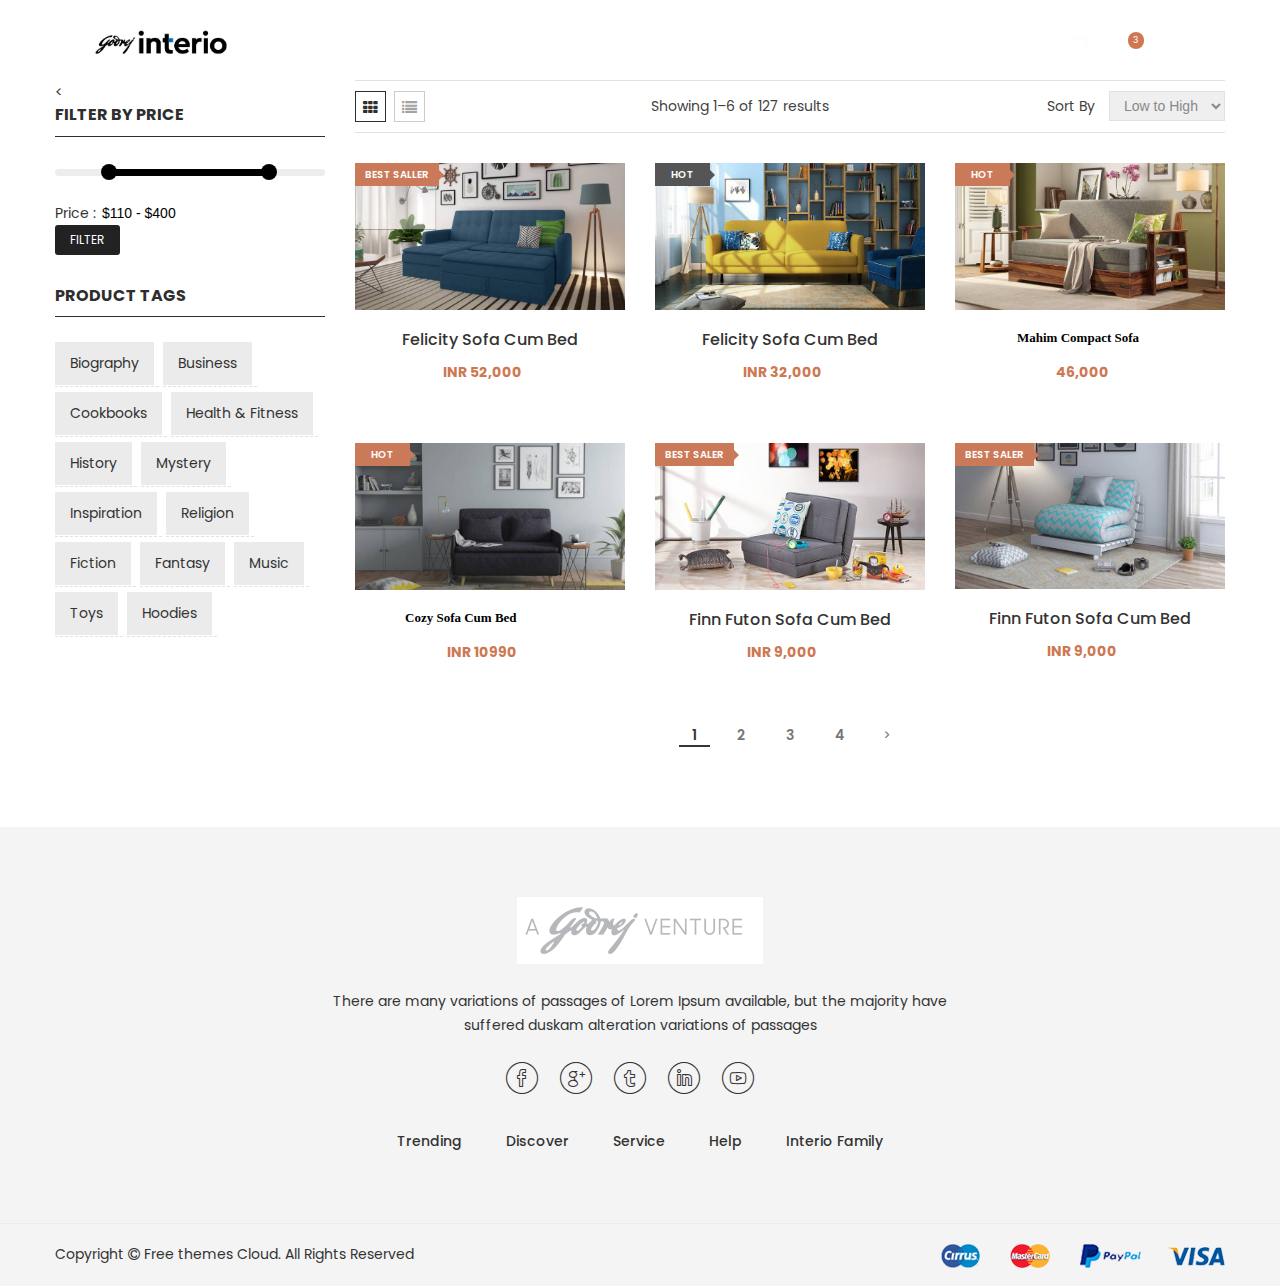
<file: shop-grid.html>
﻿<!doctype html>
<html class="no-js" lang="zxx">
<head>
<meta charset="utf-8">
<meta http-equiv="x-ua-compatible" content="ie=edge">
<title>Shop-Grid | Godrej Interio</title>
<meta name="description" content="">
<meta name="viewport" content="width=device-width, initial-scale=1">

<!-- Favicons -->
<link rel="shortcut icon" href="images/favicon.ico">
<link rel="apple-touch-icon" href="images/icon.png">

<!-- Google font (font-family: 'Roboto', sans-serif; Poppins ; Satisfy) -->
<link href="https://fonts.googleapis.com/css?family=Open+Sans:300,400,600,700,800" rel="stylesheet">
<link href="https://fonts.googleapis.com/css?family=Poppins:300,300i,400,400i,500,600,600i,700,700i,800" rel="stylesheet">
<link href="https://fonts.googleapis.com/css?family=Roboto:100,300,400,500,700,900" rel="stylesheet">

<!-- Stylesheets -->
<link rel="stylesheet" href="css/bootstrap.min.css">
<link rel="stylesheet" href="css/plugins.css">
<link rel="stylesheet" href="style.css">

<!-- Cusom css -->
<link rel="stylesheet" href="css/custom.css">
<link href="Font.css" rel="stylesheet" type="text/css">

<!-- Modernizer js -->
<script src="js/vendor/modernizr-3.5.0.min.js"></script>
</head>
<body>
<!--[if lte IE 9]>
		<p class="browserupgrade">You are using an <strong>outdated</strong> browser. Please <a href="https://browsehappy.com/">upgrade your browser</a> to improve your experience and security.</p>
	<![endif]--> 

<!-- Main wrapper -->
<div class="wrapper" id="wrapper">

<!-- Header -->
<header id="wn__header" class="oth-page header__area header__absolute sticky__header">
  <div class="container-fluid">
    <div class="row">
      <div class="col-md-4 col-sm-4 col-7 col-lg-2">
        <div class="logo"> <a href="index.html"> <img src="images/Images/extra/logo.jpg" alt="logo images"> </a> </div>
      </div>
      <div class="col-lg-8 d-none d-lg-block">
        <nav class="mainmenu__nav">
          <ul class="meninmenu d-flex justify-content-start">
            <li class="drop with--one--item"><a href="index.html">Home</a></li>
            <li class="drop"><a href="#">Shop</a>
              <div class="megamenu mega03">
                <ul class="item item03">
                  <li class="title">Shop Layout</li>
                  <li><a href="shop-grid.html">Shop Grid</a></li>
                  <li><a href="single-product.html">Single Product</a></li>
                </ul>
                <ul class="item item03">
                  <li class="title">Shop Page</li>
                  <li><a href="my-account.html">My Account</a></li>
                  <li><a href="cart.html">Cart Page</a></li>
                  <li><a href="checkout.html">Checkout Page</a></li>
                  <li><a href="wishlist.html">Wishlist Page</a></li>
                  <li><a href="error404.html">404 Page</a></li>
                  <li><a href="faq.html">Faq Page</a></li>
                </ul>
                <ul class="item item03">
                  <li class="title">Bargain Books</li>
                  <li><a href="shop-grid.html">Bargain Bestsellers</a></li>
                  <li><a href="shop-grid.html">Activity Kits</a></li>
                  <li><a href="shop-grid.html">B&N Classics</a></li>
                  <li><a href="shop-grid.html">Books Under $5</a></li>
                  <li><a href="shop-grid.html">Bargain Books</a></li>
                </ul>
              </div>
            </li>
            <li class="drop"><a href="shop-grid.html">Books</a>
              <div class="megamenu mega03">
                <ul class="item item03">
                  <li class="title">Categories</li>
                  <li><a href="shop-grid.html">Biography </a></li>
                  <li><a href="shop-grid.html">Business </a></li>
                  <li><a href="shop-grid.html">Cookbooks </a></li>
                  <li><a href="shop-grid.html">Health & Fitness </a></li>
                  <li><a href="shop-grid.html">History </a></li>
                </ul>
                <ul class="item item03">
                  <li class="title">Customer Favourite</li>
                  <li><a href="shop-grid.html">Mystery</a></li>
                  <li><a href="shop-grid.html">Religion & Inspiration</a></li>
                  <li><a href="shop-grid.html">Romance</a></li>
                  <li><a href="shop-grid.html">Fiction/Fantasy</a></li>
                  <li><a href="shop-grid.html">Sleeveless</a></li>
                </ul>
                <ul class="item item03">
                  <li class="title">Collections</li>
                  <li><a href="shop-grid.html">Science </a></li>
                  <li><a href="shop-grid.html">Fiction/Fantasy</a></li>
                  <li><a href="shop-grid.html">Self-Improvemen</a></li>
                  <li><a href="shop-grid.html">Home & Garden</a></li>
                  <li><a href="shop-grid.html">Humor Books</a></li>
                </ul>
              </div>
            </li>
            <li class="drop"><a href="shop-grid.html">Kids</a>
              <div class="megamenu mega02">
                <ul class="item item02">
                  <li class="title">Top Collections</li>
                  <li><a href="shop-grid.html">American Girl</a></li>
                  <li><a href="shop-grid.html">Diary Wimpy Kid</a></li>
                  <li><a href="shop-grid.html">Finding Dory</a></li>
                  <li><a href="shop-grid.html">Harry Potter</a></li>
                  <li><a href="shop-grid.html">Land of Stories</a></li>
                </ul>
                <ul class="item item02">
                  <li class="title">More For Kids</li>
                  <li><a href="shop-grid.html">B&N Educators</a></li>
                  <li><a href="shop-grid.html">B&N Kids' Club</a></li>
                  <li><a href="shop-grid.html">Kids' Music</a></li>
                  <li><a href="shop-grid.html">Toys & Games</a></li>
                  <li><a href="shop-grid.html">Hoodies</a></li>
                </ul>
              </div>
            </li>
            <li class="drop"><a href="#">Pages</a>
              <div class="megamenu dropdown">
                <ul class="item item01">
                  <li><a href="about.html">About Page</a></li>
                  <li class="label2"><a href="portfolio.html">Portfolio</a>
                    <ul>
                      <li><a href="portfolio.html">Portfolio</a></li>
                      <li><a href="portfolio-details.html">Portfolio Details</a></li>
                    </ul>
                  </li>
                  <li><a href="my-account.html">My Account</a></li>
                  <li><a href="cart.html">Cart Page</a></li>
                  <li><a href="checkout.html">Checkout Page</a></li>
                  <li><a href="wishlist.html">Wishlist Page</a></li>
                  <li><a href="error404.html">404 Page</a></li>
                  <li><a href="faq.html">Faq Page</a></li>
                  <li><a href="team.html">Team Page</a></li>
                </ul>
              </div>
            </li>
            <li class="drop"><a href="blog.html">Blog</a>
              <div class="megamenu dropdown">
                <ul class="item item01">
                  <li><a href="blog.html">Blog Page</a></li>
                  <li><a href="blog-details.html">Blog Details</a></li>
                </ul>
              </div>
            </li>
            <li><a href="contact.html">Contact</a></li>
          </ul>
        </nav>
      </div>
      <div class="col-md-8 col-sm-8 col-5 col-lg-2">
        <ul class="header__sidebar__right d-flex justify-content-end align-items-center">
          <li class="shop_search"><a class="search__active" href="#"></a></li>
          <li class="wishlist"><a href="#"></a></li>
          <li class="shopcart"><a class="cartbox_active" href="#"><span class="product_qun">3</span></a> 
            <!-- Start Shopping Cart -->
            <div class="block-minicart minicart__active">
              <div class="minicart-content-wrapper">
                <div class="micart__close"> <span>close</span> </div>
                <div class="items-total d-flex justify-content-between"> <span>3 items</span> <span>Cart Subtotal</span> </div>
                <div class="total_amount text-right"> <span>$66.00</span> </div>
                <div class="mini_action checkout"> <a class="checkout__btn" href="cart.html">Go to Checkout</a> </div>
                <div class="single__items">
                  <div class="miniproduct">
                    <div class="item01 d-flex">
                      <div class="thumb"> <a href="product-details.html"><img src="images/product/sm-img/1.jpg" alt="product images"></a> </div>
                      <div class="content">
                        <h6><a href="product-details.html">Voyage Yoga Bag</a></h6>
                        <span class="prize">$30.00</span>
                        <div class="product_prize d-flex justify-content-between"> <span class="qun">Qty: 01</span>
                          <ul class="d-flex justify-content-end">
                            <li><a href="#"><i class="zmdi zmdi-settings"></i></a></li>
                            <li><a href="#"><i class="zmdi zmdi-delete"></i></a></li>
                          </ul>
                        </div>
                      </div>
                    </div>
                    <div class="item01 d-flex mt--20">
                      <div class="thumb"> <a href="product-details.html"><img src="images/product/sm-img/3.jpg" alt="product images"></a> </div>
                      <div class="content">
                        <h6><a href="product-details.html">Impulse Duffle</a></h6>
                        <span class="prize">$40.00</span>
                        <div class="product_prize d-flex justify-content-between"> <span class="qun">Qty: 03</span>
                          <ul class="d-flex justify-content-end">
                            <li><a href="#"><i class="zmdi zmdi-settings"></i></a></li>
                            <li><a href="#"><i class="zmdi zmdi-delete"></i></a></li>
                          </ul>
                        </div>
                      </div>
                    </div>
                    <div class="item01 d-flex mt--20">
                      <div class="thumb"> <a href="product-details.html"><img src="images/product/sm-img/2.jpg" alt="product images"></a> </div>
                      <div class="content">
                        <h6><a href="product-details.html">Compete Track Tote</a></h6>
                        <span class="prize">$40.00</span>
                        <div class="product_prize d-flex justify-content-between"> <span class="qun">Qty: 03</span>
                          <ul class="d-flex justify-content-end">
                            <li><a href="#"><i class="zmdi zmdi-settings"></i></a></li>
                            <li><a href="#"><i class="zmdi zmdi-delete"></i></a></li>
                          </ul>
                        </div>
                      </div>
                    </div>
                  </div>
                </div>
                <div class="mini_action cart"> <a class="cart__btn" href="cart.html">View and edit cart</a> </div>
              </div>
            </div>
            <!-- End Shopping Cart --> 
          </li>
          <li class="setting__bar__icon"><a class="setting__active" href="#"></a>
            <div class="searchbar__content setting__block">
              <div class="content-inner">
                <div class="switcher-currency"> <strong class="label switcher-label"> <span>Currency</span> </strong>
                  <div class="switcher-options">
                    <div class="switcher-currency-trigger"> <span class="currency-trigger">USD - US Dollar</span>
                      <ul class="switcher-dropdown">
                        <li>GBP - British Pound Sterling</li>
                        <li>EUR - Euro</li>
                      </ul>
                    </div>
                  </div>
                </div>
                <div class="switcher-currency"> <strong class="label switcher-label"> <span>Language</span> </strong>
                  <div class="switcher-options">
                    <div class="switcher-currency-trigger"> <span class="currency-trigger">English01</span>
                      <ul class="switcher-dropdown">
                        <li>English02</li>
                        <li>English03</li>
                        <li>English04</li>
                        <li>English05</li>
                      </ul>
                    </div>
                  </div>
                </div>
                <div class="switcher-currency"> <strong class="label switcher-label"> <span>Select Store</span> </strong>
                  <div class="switcher-options">
                    <div class="switcher-currency-trigger"> <span class="currency-trigger">Fashion Store</span>
                      <ul class="switcher-dropdown">
                        <li>Furniture</li>
                        <li>Shoes</li>
                        <li>Speaker Store</li>
                        <li>Furniture</li>
                      </ul>
                    </div>
                  </div>
                </div>
                <div class="switcher-currency"> <strong class="label switcher-label"> <span>My Account</span> </strong>
                  <div class="switcher-options">
                    <div class="switcher-currency-trigger">
                      <div class="setting__menu"> <span><a href="#">Compare Product</a></span> <span><a href="#">My Account</a></span> <span><a href="#">My Wishlist</a></span> <span><a href="#">Sign In</a></span> <span><a href="#">Create An Account</a></span> </div>
                    </div>
                  </div>
                </div>
              </div>
            </div>
          </li>
        </ul>
      </div>
    </div>
    <!-- Start Mobile Menu -->
    <div class="row d-none">
      <div class="col-lg-12 d-none">
        <nav class="mobilemenu__nav">
          <ul class="meninmenu">
            <li><a href="index.html">Home</a></li>
            <li><a href="#">Pages</a>
              <ul>
                <li><a href="about.html">About Page</a></li>
                <li><a href="portfolio.html">Portfolio</a>
                  <ul>
                    <li><a href="portfolio.html">Portfolio</a></li>
                    <li><a href="portfolio-details.html">Portfolio Details</a></li>
                  </ul>
                </li>
                <li><a href="my-account.html">My Account</a></li>
                <li><a href="cart.html">Cart Page</a></li>
                <li><a href="checkout.html">Checkout Page</a></li>
                <li><a href="wishlist.html">Wishlist Page</a></li>
                <li><a href="error404.html">404 Page</a></li>
                <li><a href="faq.html">Faq Page</a></li>
                <li><a href="team.html">Team Page</a></li>
              </ul>
            </li>
            <li><a href="shop-grid.html">Shop</a>
              <ul>
                <li><a href="shop-grid.html">Shop Grid</a></li>
                <li><a href="single-product.html">Single Product</a></li>
              </ul>
            </li>
            <li><a href="blog.html">Blog</a>
              <ul>
                <li><a href="blog.html">Blog Page</a></li>
                <li><a href="blog-details.html">Blog Details</a></li>
              </ul>
            </li>
            <li><a href="contact.html">Contact</a></li>
          </ul>
        </nav>
      </div>
    </div>
    <!-- End Mobile Menu -->
    <div class="mobile-menu d-block d-lg-none"> </div>
    <!-- Mobile Menu --> 
  </div>
</header>
<!-- //Header --> 
<!-- Start Search Popup -->
<div class="box-search-content search_active block-bg close__top">
  <form id="search_mini_form" class="minisearch" action="#">
    <div class="field__search">
      <input type="text" placeholder="Search entire store here...">
      <div class="action"> <a href="#"><i class="zmdi zmdi-search"></i></a> </div>
    </div>
  </form>
  <div class="close__wrap"> <span>close</span> </div>
</div>
<!-- End Search Popup --> 
<!-- Start Bradcaump area 
        <div class="ht__bradcaump__area bg-image--6">
            <div class="container">
                <div class="row">
                    <div class="col-lg-12">
                        <div class="bradcaump__inner text-center">
                        	<h2 class="bradcaump-title">Shop Grid</h2>
                            <nav class="bradcaump-content">
                              <a class="breadcrumb_item" href="index.html">Home</a>
                              <span class="brd-separetor">/</span>
                              <span class="breadcrumb_item active">Shop Grid</span>
                            </nav>
                        </div>
                    </div>
                </div>
            </div>
        </div>--> 
<!-- End Bradcaump area --> 
<!-- Start Shop Page -->
<div class="page-shop-sidebar left--sidebar bg--white section-padding--lg">
<div class="container">
<div class="row">
<div class="col-lg-3 col-12 order-2 order-lg-1 md-mt-40 sm-mt-40">
<div class="shop__sidebar">
<aside class="wedget__categories poroduct--cat">
<!--<h3 class="wedget__title">Product Categories</h3>
        						<ul>
        							<li><a href="#">Biography <span>(3)</span></a></li>
        							<li><a href="#">Business <span>(4)</span></a></li>
        							<li><a href="#">Cookbooks <span>(6)</span></a></li>
        							<li><a href="#">Health & Fitness <span>(7)</span></a></li>
        							<li><a href="#">History <span>(8)</span></a></li>
        							<li><a href="#">Mystery <span>(9)</span></a></li>
        							<li><a href="#">Inspiration <span>(13)</span></a></li>
        							<li><a href="#">Romance <span>(20)</span></a></li>
        							<li><a href="#">Fiction/Fantasy <span>(22)</span></a></li>
        							<li><a href="#">Self-Improvement <span>(13)</span></a></li>
        							<li><a href="#">Humor Books <span>(17)</span></a></li>
        							<li><a href="#">Harry Potter <span>(20)</span></a></li>
        							<li><a href="#">Land of Stories <span>(34)</span></a></li>
        							<li><a href="#">Kids' Music <span>(60)</span></a></li>
        							<li><a href="#">Toys & Games <span>(3)</span></a></li>
        							<li><a href="#">hoodies <span>(3)</span></a></li>
        						</ul>
        					</aside>--> 
<
<aside class="wedget__categories pro--range">
  <h3 class="wedget__title">Filter by price</h3>
  <div class="content-shopby">
    <div class="price_filter s-filter clear">
      <form action="#" method="GET">
        <div id="slider-range"></div>
        <div class="slider__range--output">
          <div class="price__output--wrap">
            <div class="price--output"> <span>Price :</span>
              <input type="text" id="amount" readonly="">
            </div>
            <div class="price--filter"> <a href="#">Filter</a> </div>
          </div>
        </div>
      </form>
    </div>
  </div>
</aside>
<aside class="wedget__categories poroduct--tag">
  <h3 class="wedget__title">Product Tags</h3>
  <ul>
    <li><a href="#">Biography</a></li>
    <li><a href="#">Business</a></li>
    <li><a href="#">Cookbooks</a></li>
    <li><a href="#">Health & Fitness</a></li>
    <li><a href="#">History</a></li>
    <li><a href="#">Mystery</a></li>
    <li><a href="#">Inspiration</a></li>
    <li><a href="#">Religion</a></li>
    <li><a href="#">Fiction</a></li>
    <li><a href="#">Fantasy</a></li>
    <li><a href="#">Music</a></li>
    <li><a href="#">Toys</a></li>
    <li><a href="#">Hoodies</a></li>
  </ul>
</aside>
</div>
</div>
<div class="col-lg-9 col-12 order-1 order-lg-2">
  <div class="row">
    <div class="col-lg-12">
      <div class="shop__list__wrapper d-flex flex-wrap flex-md-nowrap justify-content-between">
        <div class="shop__list nav justify-content-center" role="tablist"> <a class="nav-item nav-link active" data-toggle="tab" href="#nav-grid" role="tab"><i class="fa fa-th"></i></a> <a class="nav-item nav-link" data-toggle="tab" href="#nav-list" role="tab"><i class="fa fa-list"></i></a> </div>
        <p>Showing 1–6 of 127 results</p>
        <div class="orderby__wrapper"> <span>Sort By</span>
          <select class="shot__byselect">
            <option>Low to High</option>
            <option>High to Low</option>
            <option>Relevant</option>
            <option>Popular</option>
          </select>
        </div>
      </div>
    </div>
  </div>
  <div class="tab__container">
    <div class="shop-grid tab-pane fade show active" id="nav-grid" role="tabpanel">
      <div class="row"> 
        <!-- Start Single Product -->
        <div class="product product__style--3 col-lg-4 col-md-4 col-sm-6 col-12">
          <div class="product__thumb"> <a class="first__img" href="single-product.html"><img src="images/Images/Product display/Product page 1.JPG" alt="product image"></a> <a class="second__img animation1" href="single-product.html"><img src="images/Images/Product display/Product page 1.JPG"></a>
            <div class="hot__box"> <span class="hot-label">BEST SALLER</span> </div>
          </div>
          <div class="product__content content--center">
            <h4><a href="single-product.html">Felicity Sofa Cum Bed</a></h4>
            <ul class="prize d-flex">
              <li>INR 52,000</li>
            </ul>
            <div class="action">
              <div class="actions_inner">
                <ul class="add_to_links">
                  <li><a class="cart" href="cart.html"><i class="bi bi-shopping-bag4"></i></a></li>
                  <li><a class="wishlist" href="wishlist.html"><i class="bi bi-shopping-cart-full"></i></a></li>
                  <li><a class="compare" href="#"><i class="bi bi-heart-beat"></i></a></li>
                  <li><a data-toggle="modal" title="Quick View" class="quickview modal-view detail-link" href="#productmodal"><i class="bi bi-search"></i></a></li>
                </ul>
              </div>
            </div>
            <div class="product__hover--content">
              <ul class="rating d-flex">
                <li class="on"><i class="fa fa-star-o"></i></li>
                <li class="on"><i class="fa fa-star-o"></i></li>
                <li class="on"><i class="fa fa-star-o"></i></li>
                <li><i class="fa fa-star-o"></i></li>
                <li><i class="fa fa-star-o"></i></li>
              </ul>
            </div>
          </div>
        </div>
        <!-- End Single Product --> 
        <!-- Start Single Product -->
        <div class="product product__style--3 col-lg-4 col-md-4 col-sm-6 col-12">
          <div class="product__thumb"> <a class="first__img" href="single-product.html"><img src="images/Images/Product display/Product page 2.jpg" alt="product image"></a> <a class="second__img animation1" href="single-product.html"><img src="images/books/4.jpg" alt="product image"></a>
            <div class="hot__box color--2"> <span class="hot-label">HOT</span> </div>
          </div>
          <div class="product__content content--center">
            <h4><a href="single-product.html">Felicity Sofa Cum Bed</a></h4>
            <ul class="prize d-flex">
              <li>INR 32,000</li>
            </ul>
            <div class="action">
              <div class="actions_inner">
                <ul class="add_to_links">
                  <li><a class="cart" href="cart.html"><i class="bi bi-shopping-bag4"></i></a></li>
                  <li><a class="wishlist" href="wishlist.html"><i class="bi bi-shopping-cart-full"></i></a></li>
                  <li><a class="compare" href="#"><i class="bi bi-heart-beat"></i></a></li>
                  <li><a data-toggle="modal" title="Quick View" class="quickview modal-view detail-link" href="#productmodal"><i class="bi bi-search"></i></a></li>
                </ul>
              </div>
            </div>
            <div class="product__hover--content">
              <ul class="rating d-flex">
                <li class="on"><i class="fa fa-star-o"></i></li>
                <li class="on"><i class="fa fa-star-o"></i></li>
                <li class="on"><i class="fa fa-star-o"></i></li>
                <li><i class="fa fa-star-o"></i></li>
                <li><i class="fa fa-star-o"></i></li>
              </ul>
            </div>
          </div>
        </div>
        <!-- End Single Product --> 
        <!-- Start Single Product -->
        <div class="product product__style--3 col-lg-4 col-md-4 col-sm-6 col-12">
          <div class="product__thumb"> <a class="first__img" href="single-product.html"><img src="images/Images/Product display/Black sofa 5.JPG" alt="product image"></a> <a class="second__img animation1" href="single-product.html"><img src="images/books/8.jpg" alt="product image"></a>
            <div class="hot__box"> <span class="hot-label">HOT</span> </div>
          </div>
          <div class="product__content content--center">
            <h4><a href="single-product.html">
              <svg xmlns="http://www.w3.org/2000/svg" width="145" height="14" viewBox="0 0 145 14">
                <text id="Mahim_Compact_Sofa_Cum_Bed" data-name="Mahim Compact Sofa Cum Bed" transform="translate(0 1)" font-size="13" font-family="JosefinSans-SemiBold, Josefin Sans" font-weight="600">
                  <tspan x="0" y="10">Mahim Compact Sofa </tspan>
                </text>
              </svg>
              </a></h4>
            <ul class="prize d-flex">
              <li>46,000</li>
            </ul>
            <div class="action">
              <div class="actions_inner">
                <ul class="add_to_links">
                  <li><a class="cart" href="cart.html"><i class="bi bi-shopping-bag4"></i></a></li>
                  <li><a class="wishlist" href="wishlist.html"><i class="bi bi-shopping-cart-full"></i></a></li>
                  <li><a class="compare" href="#"><i class="bi bi-heart-beat"></i></a></li>
                  <li><a data-toggle="modal" title="Quick View" class="quickview modal-view detail-link" href="#productmodal"><i class="bi bi-search"></i></a></li>
                </ul>
              </div>
            </div>
            <div class="product__hover--content">
              <ul class="rating d-flex">
                <li class="on"><i class="fa fa-star-o"></i></li>
                <li class="on"><i class="fa fa-star-o"></i></li>
                <li class="on"><i class="fa fa-star-o"></i></li>
                <li><i class="fa fa-star-o"></i></li>
                <li><i class="fa fa-star-o"></i></li>
              </ul>
            </div>
          </div>
        </div>
        <!-- End Single Product --> 
        <!-- Start Single Product -->
        <div class="product product__style--3 col-lg-4 col-md-4 col-sm-6 col-12">
          <div class="product__thumb"> <a class="first__img" href="single-product.html"><img src="images/Images/Product display/Product page 4.JPG" alt="product image"></a> <a class="second__img animation1" href="single-product.html"><img src="images/books/10.jpg" alt="product image"></a>
            <div class="hot__box"> <span class="hot-label">HOT</span> </div>
          </div>
          <div class="product__content content--center">
            <h4><a href="single-product.html">
              <svg xmlns="http://www.w3.org/2000/svg" width="169" height="14" viewBox="0 0 169 14">
                <text id="Cozy_sofa_cum_bed" data-name="Cozy sofa cum bed" transform="translate(0 1)" font-size="13" font-family="JosefinSans-SemiBold, Josefin Sans" font-weight="600">
                  <tspan x="0" y="10">Cozy Sofa Cum Bed</tspan>
                </text>
              </svg>
              </a></h4>
            <ul class="prize d-flex">
              <li>INR 10990</li>
            </ul>
            <div class="action">
              <div class="actions_inner">
                <ul class="add_to_links">
                  <li><a class="cart" href="cart.html"><i class="bi bi-shopping-bag4"></i></a></li>
                  <li><a class="wishlist" href="wishlist.html"><i class="bi bi-shopping-cart-full"></i></a></li>
                  <li><a class="compare" href="#"><i class="bi bi-heart-beat"></i></a></li>
                  <li><a data-toggle="modal" title="Quick View" class="quickview modal-view detail-link" href="#productmodal"><i class="bi bi-search"></i></a></li>
                </ul>
              </div>
            </div>
            <div class="product__hover--content">
              <ul class="rating d-flex">
                <li class="on"><i class="fa fa-star-o"></i></li>
                <li class="on"><i class="fa fa-star-o"></i></li>
                <li class="on"><i class="fa fa-star-o"></i></li>
                <li><i class="fa fa-star-o"></i></li>
                <li><i class="fa fa-star-o"></i></li>
              </ul>
            </div>
          </div>
        </div>
        <!-- End Single Product --> 
        <!-- Start Single Product -->
        <div class="product product__style--3 col-lg-4 col-md-4 col-sm-6 col-12">
          <div class="product__thumb"> <a class="first__img" href="single-product.html"><img src="images/Images/Product display/Product page 5.jpg" alt="product image"></a> <a class="second__img animation1" href="single-product.html"><img src="images/books/2.jpg" alt="product image"></a>
            <div class="hot__box"> <span class="hot-label">BEST SALER</span> </div>
          </div>
          <div class="product__content content--center content--center">
            <h4><a href="single-product.html">Finn Futon Sofa Cum Bed</a></h4>
            <ul class="prize d-flex">
              <li>INR 9,000</li>
            </ul>
            <div class="action">
              <div class="actions_inner">
                <ul class="add_to_links">
                  <li><a class="cart" href="cart.html"><i class="bi bi-shopping-bag4"></i></a></li>
                  <li><a class="wishlist" href="wishlist.html"><i class="bi bi-shopping-cart-full"></i></a></li>
                  <li><a class="compare" href="#"><i class="bi bi-heart-beat"></i></a></li>
                  <li><a data-toggle="modal" title="Quick View" class="quickview modal-view detail-link" href="#productmodal"><i class="bi bi-search"></i></a></li>
                </ul>
              </div>
            </div>
            <div class="product__hover--content">
              <ul class="rating d-flex">
                <li class="on"><i class="fa fa-star-o"></i></li>
                <li class="on"><i class="fa fa-star-o"></i></li>
                <li class="on"><i class="fa fa-star-o"></i></li>
                <li><i class="fa fa-star-o"></i></li>
                <li><i class="fa fa-star-o"></i></li>
              </ul>
            </div>
          </div>
        </div>
        <!-- End Single Product --> 
        <!-- Start Single Product -->
        <div class="product product__style--3 col-lg-4 col-md-4 col-sm-6 col-12">
          <div class="product__thumb"> <a class="first__img" href="single-product.html"><img src="images/Images/Product display/product page 6.JPG" alt="product image"></a> <a class="second__img animation1" href="single-product.html"><img src="images/books/6.jpg" alt="product image"></a>
            <div class="hot__box"> <span class="hot-label">BEST SALER</span> </div>
          </div>
          <div class="product__content content--center content--center">
            <h4><a href="single-product.html">Finn Futon Sofa Cum Bed</a></h4>
            <ul class="prize d-flex">
              <li>INR 9,000</li>
            </ul>
            <div class="action">
              <div class="actions_inner">
                <ul class="add_to_links">
                  <li><a class="cart" href="cart.html"><i class="bi bi-shopping-bag4"></i></a></li>
                  <li><a class="wishlist" href="wishlist.html"><i class="bi bi-shopping-cart-full"></i></a></li>
                  <li><a class="compare" href="#"><i class="bi bi-heart-beat"></i></a></li>
                  <li><a data-toggle="modal" title="Quick View" class="quickview modal-view detail-link" href="#productmodal"><i class="bi bi-search"></i></a></li>
                </ul>
              </div>
            </div>
            <div class="product__hover--content">
              <ul class="rating d-flex">
                <li class="on"><i class="fa fa-star-o"></i></li>
                <li class="on"><i class="fa fa-star-o"></i></li>
                <li class="on"><i class="fa fa-star-o"></i></li>
                <li><i class="fa fa-star-o"></i></li>
                <li><i class="fa fa-star-o"></i></li>
              </ul>
            </div>
          </div>
        </div>
        <!-- End Single Product --> 
        <!-- Start Single Product --> 
        <!--<div class="product product__style--3 col-lg-4 col-md-4 col-sm-6 col-12">
			        					<div class="product__thumb">
											<a class="first__img" href="single-product.html"><img src="images/books/3.jpg" alt="product image"></a>
											<a class="second__img animation1" href="single-product.html"><img src="images/books/8.jpg" alt="product image"></a>
											<div class="hot__box">
												<span class="hot-label">BEST SALER</span>
											</div>
										</div>
										<div class="product__content content--center content--center">
											<h4><a href="single-product.html">Soad Humber</a></h4>
											<ul class="prize d-flex">
												<li>$50.00</li>
												<li class="old_prize">$35.00</li>
											</ul>
											<div class="action">
												<div class="actions_inner">
													<ul class="add_to_links">
														<li><a class="cart" href="cart.html"><i class="bi bi-shopping-bag4"></i></a></li>
														<li><a class="wishlist" href="wishlist.html"><i class="bi bi-shopping-cart-full"></i></a></li>
														<li><a class="compare" href="#"><i class="bi bi-heart-beat"></i></a></li>
														<li><a data-toggle="modal" title="Quick View" class="quickview modal-view detail-link" href="#productmodal"><i class="bi bi-search"></i></a></li>
													</ul>
												</div>
											</div>
											<div class="product__hover--content">
												<ul class="rating d-flex">
													<li class="on"><i class="fa fa-star-o"></i></li>
													<li class="on"><i class="fa fa-star-o"></i></li>
													<li class="on"><i class="fa fa-star-o"></i></li>
													<li><i class="fa fa-star-o"></i></li>
													<li><i class="fa fa-star-o"></i></li>
												</ul>
											</div>
										</div>
		        					</div>
		        					<!-- End Single Product --> 
        <!-- Start Single Product --> 
        <!--<div class="product product__style--3 col-lg-4 col-md-4 col-sm-6 col-12">
			        					<div class="product__thumb">
											<a class="first__img" href="single-product.html"><img src="images/books/10.jpg" alt="product image"></a>
											<a class="second__img animation1" href="single-product.html"><img src="images/books/2.jpg" alt="product image"></a>
											<div class="hot__box">
												<span class="hot-label">BEST SALER</span>
											</div>
										</div>
										<div class="product__content content--center content--center">
											<h4><a href="single-product.html">Animals Life</a></h4>
											<ul class="prize d-flex">
												<li>$50.00</li>
												<li class="old_prize">$35.00</li>
											</ul>
											<div class="action">
												<div class="actions_inner">
													<ul class="add_to_links">
														<li><a class="cart" href="cart.html"><i class="bi bi-shopping-bag4"></i></a></li>
														<li><a class="wishlist" href="wishlist.html"><i class="bi bi-shopping-cart-full"></i></a></li>
														<li><a class="compare" href="#"><i class="bi bi-heart-beat"></i></a></li>
														<li><a data-toggle="modal" title="Quick View" class="quickview modal-view detail-link" href="#productmodal"><i class="bi bi-search"></i></a></li>
													</ul>
												</div>
											</div>
											<div class="product__hover--content">
												<ul class="rating d-flex">
													<li class="on"><i class="fa fa-star-o"></i></li>
													<li class="on"><i class="fa fa-star-o"></i></li>
													<li class="on"><i class="fa fa-star-o"></i></li>
													<li><i class="fa fa-star-o"></i></li>
													<li><i class="fa fa-star-o"></i></li>
												</ul>
											</div>
										</div>
		        					</div>
		        					<!-- End Single Product --> 
        <!-- Start Single Product --> 
        <!--<div class="product product__style--3 col-lg-4 col-md-4 col-sm-6 col-12">
			        					<div class="product__thumb">
											<a class="first__img" href="single-product.html"><img src="images/books/7.jpg" alt="product image"></a>
											<a class="second__img animation1" href="single-product.html"><img src="images/books/3.jpg" alt="product image"></a>
											<div class="hot__box">
												<span class="hot-label">BEST SALER</span>
											</div>
										</div>
										<div class="product__content content--center content--center">
											<h4><a href="single-product.html">Olio Madu</a></h4>
											<ul class="prize d-flex">
												<li>$50.00</li>
												<li class="old_prize">$35.00</li>
											</ul>
											<div class="action">
												<div class="actions_inner">
													<ul class="add_to_links">
														<li><a class="cart" href="cart.html"><i class="bi bi-shopping-bag4"></i></a></li>
														<li><a class="wishlist" href="wishlist.html"><i class="bi bi-shopping-cart-full"></i></a></li>
														<li><a class="compare" href="#"><i class="bi bi-heart-beat"></i></a></li>
														<li><a data-toggle="modal" title="Quick View" class="quickview modal-view detail-link" href="#productmodal"><i class="bi bi-search"></i></a></li>
													</ul>
												</div>
											</div>
											<div class="product__hover--content">
												<ul class="rating d-flex">
													<li class="on"><i class="fa fa-star-o"></i></li>
													<li class="on"><i class="fa fa-star-o"></i></li>
													<li class="on"><i class="fa fa-star-o"></i></li>
													<li><i class="fa fa-star-o"></i></li>
													<li><i class="fa fa-star-o"></i></li>
												</ul>
											</div>
										</div>
		        					</div>
		        					<!-- End Single Product --> 
        <!-- Start Single Product --> 
        <!--<div class="product product__style--3 col-lg-4 col-md-4 col-sm-6 col-12">
			        					<div class="product__thumb">
											<a class="first__img" href="single-product.html"><img src="images/books/1.jpg" alt="product image"></a>
											<a class="second__img animation1" href="single-product.html"><img src="images/books/5.jpg" alt="product image"></a>
											<div class="hot__box">
												<span class="hot-label">BEST SALER</span>
											</div>
										</div>
										<div class="product__content content--center content--center">
											<h4><a href="single-product.html">War Of Dragon</a></h4>
											<ul class="prize d-flex">
												<li>$50.00</li>
												<li class="old_prize">$35.00</li>
											</ul>
											<div class="action">
												<div class="actions_inner">
													<ul class="add_to_links">
														<li><a class="cart" href="cart.html"><i class="bi bi-shopping-bag4"></i></a></li>
														<li><a class="wishlist" href="wishlist.html"><i class="bi bi-shopping-cart-full"></i></a></li>
														<li><a class="compare" href="#"><i class="bi bi-heart-beat"></i></a></li>
														<li><a data-toggle="modal" title="Quick View" class="quickview modal-view detail-link" href="#productmodal"><i class="bi bi-search"></i></a></li>
													</ul>
												</div>
											</div>
											<div class="product__hover--content">
												<ul class="rating d-flex">
													<li class="on"><i class="fa fa-star-o"></i></li>
													<li class="on"><i class="fa fa-star-o"></i></li>
													<li class="on"><i class="fa fa-star-o"></i></li>
													<li><i class="fa fa-star-o"></i></li>
													<li><i class="fa fa-star-o"></i></li>
												</ul>
											</div>
										</div>
		        					</div>
		        					<!-- End Single Product --> 
        <!-- Start Single Product --> 
        <!--<div class="product product__style--3 col-lg-4 col-md-4 col-sm-6 col-12">
			        					<div class="product__thumb">
											<a class="first__img" href="single-product.html"><img src="images/books/9.jpg" alt="product image"></a>
											<a class="second__img animation1" href="single-product.html"><img src="images/books/4.jpg" alt="product image"></a>
											<div class="hot__box">
												<span class="hot-label">BEST SALER</span>
											</div>
										</div>
										<div class="product__content content--center content--center">
											<h4><a href="single-product.html">New World</a></h4>
											<ul class="prize d-flex">
												<li>$50.00</li>
												<li class="old_prize">$35.00</li>
											</ul>
											<div class="action">
												<div class="actions_inner">
													<ul class="add_to_links">
														<li><a class="cart" href="cart.html"><i class="bi bi-shopping-bag4"></i></a></li>
														<li><a class="wishlist" href="wishlist.html"><i class="bi bi-shopping-cart-full"></i></a></li>
														<li><a class="compare" href="#"><i class="bi bi-heart-beat"></i></a></li>
														<li><a data-toggle="modal" title="Quick View" class="quickview modal-view detail-link" href="#productmodal"><i class="bi bi-search"></i></a></li>
													</ul>
												</div>
											</div>
											<div class="product__hover--content">
												<ul class="rating d-flex">
													<li class="on"><i class="fa fa-star-o"></i></li>
													<li class="on"><i class="fa fa-star-o"></i></li>
													<li class="on"><i class="fa fa-star-o"></i></li>
													<li><i class="fa fa-star-o"></i></li>
													<li><i class="fa fa-star-o"></i></li>
												</ul>
											</div>
										</div>
		        					</div>
		        					<!-- End Single Product --> 
        <!-- Start Single Product --> 
        <!--<div class="product product__style--3 col-lg-4 col-md-4 col-sm-6 col-12">
			        					<div class="product__thumb">
											<a class="first__img" href="single-product.html"><img src="images/books/5.jpg" alt="product image"></a>
											<a class="second__img animation1" href="single-product.html"><img src="images/books/8.jpg" alt="product image"></a>
											<div class="hot__box">
												<span class="hot-label">BEST SALER</span>
											</div>
										</div>
										<div class="product__content content--center content--center">
											<h4><a href="single-product.html">Our World</a></h4>
											<ul class="prize d-flex">
												<li>$50.00</li>
												<li class="old_prize">$35.00</li>
											</ul>
											<div class="action">
												<div class="actions_inner">
													<ul class="add_to_links">
														<li><a class="cart" href="cart.html"><i class="bi bi-shopping-bag4"></i></a></li>
														<li><a class="wishlist" href="wishlist.html"><i class="bi bi-shopping-cart-full"></i></a></li>
														<li><a class="compare" href="#"><i class="bi bi-heart-beat"></i></a></li>
														<li><a data-toggle="modal" title="Quick View" class="quickview modal-view detail-link" href="#productmodal"><i class="bi bi-search"></i></a></li>
													</ul>
												</div>
											</div>
											<div class="product__hover--content">
												<ul class="rating d-flex">
													<li class="on"><i class="fa fa-star-o"></i></li>
													<li class="on"><i class="fa fa-star-o"></i></li>
													<li class="on"><i class="fa fa-star-o"></i></li>
													<li><i class="fa fa-star-o"></i></li>
													<li><i class="fa fa-star-o"></i></li>
												</ul>
											</div>
										</div>
		        					</div>
		        					<!-- End Single Product --> 
      </div>
      <ul class="wn__pagination">
        <li class="active"><a href="#">1</a></li>
        <li><a href="#">2</a></li>
        <li><a href="#">3</a></li>
        <li><a href="#">4</a></li>
        <li><a href="#"><i class="zmdi zmdi-chevron-right"></i></a></li>
      </ul>
    </div>
    <div class="shop-grid tab-pane fade" id="nav-list" role="tabpanel">
      <div class="list__view__wrapper"> 
        <!-- Start Single Product -->
        <div class="list__view">
          <div class="thumb"> <a class="first__img" href="single-product.html"><img src="images/product/1.jpg" alt="product images"></a> <a class="second__img animation1" href="single-product.html"><img src="images/product/2.jpg" alt="product images"></a> </div>
          <div class="content">
            <h2><a href="single-product.html">Ali Smith</a></h2>
            <ul class="rating d-flex">
              <li class="on"><i class="fa fa-star-o"></i></li>
              <li class="on"><i class="fa fa-star-o"></i></li>
              <li class="on"><i class="fa fa-star-o"></i></li>
              <li class="on"><i class="fa fa-star-o"></i></li>
              <li><i class="fa fa-star-o"></i></li>
              <li><i class="fa fa-star-o"></i></li>
            </ul>
            <ul class="prize__box">
              <li>$111.00</li>
              <li class="old__prize">$220.00</li>
            </ul>
            <p>Lorem ipsum dolor sit amet, consectetur adipiscing elit. Nam fringilla augue nec est tristique auctor. Donec non est at libero vulputate rutrum. Morbi ornare lectus quis justo gravida semper. Nulla tellus mi, vulputate adipiscing cursus eu, suscipit id nulla.</p>
            <ul class="cart__action d-flex">
              <li class="cart"><a href="cart.html">Add to cart</a></li>
              <li class="wishlist"><a href="cart.html"></a></li>
              <li class="compare"><a href="cart.html"></a></li>
            </ul>
          </div>
        </div>
        <!-- End Single Product --> 
        <!-- Start Single Product -->
        <div class="list__view mt--40">
          <div class="thumb"> <a class="first__img" href="single-product.html"><img src="images/product/2.jpg" alt="product images"></a> <a class="second__img animation1" href="single-product.html"><img src="images/product/4.jpg" alt="product images"></a> </div>
          <div class="content">
            <h2><a href="single-product.html">Blood In Water</a></h2>
            <ul class="rating d-flex">
              <li class="on"><i class="fa fa-star-o"></i></li>
              <li class="on"><i class="fa fa-star-o"></i></li>
              <li class="on"><i class="fa fa-star-o"></i></li>
              <li class="on"><i class="fa fa-star-o"></i></li>
              <li><i class="fa fa-star-o"></i></li>
              <li><i class="fa fa-star-o"></i></li>
            </ul>
            <ul class="prize__box">
              <li>$111.00</li>
              <li class="old__prize">$220.00</li>
            </ul>
            <p>Lorem ipsum dolor sit amet, consectetur adipiscing elit. Nam fringilla augue nec est tristique auctor. Donec non est at libero vulputate rutrum. Morbi ornare lectus quis justo gravida semper. Nulla tellus mi, vulputate adipiscing cursus eu, suscipit id nulla.</p>
            <ul class="cart__action d-flex">
              <li class="cart"><a href="cart.html">Add to cart</a></li>
              <li class="wishlist"><a href="cart.html"></a></li>
              <li class="compare"><a href="cart.html"></a></li>
            </ul>
          </div>
        </div>
        <!-- End Single Product --> 
        <!-- Start Single Product -->
        <div class="list__view mt--40">
          <div class="thumb"> <a class="first__img" href="single-product.html"><img src="images/product/3.jpg" alt="product images"></a> <a class="second__img animation1" href="single-product.html"><img src="images/product/6.jpg" alt="product images"></a> </div>
          <div class="content">
            <h2><a href="single-product.html">Madeness Overated</a></h2>
            <ul class="rating d-flex">
              <li class="on"><i class="fa fa-star-o"></i></li>
              <li class="on"><i class="fa fa-star-o"></i></li>
              <li class="on"><i class="fa fa-star-o"></i></li>
              <li class="on"><i class="fa fa-star-o"></i></li>
              <li><i class="fa fa-star-o"></i></li>
              <li><i class="fa fa-star-o"></i></li>
            </ul>
            <ul class="prize__box">
              <li>$111.00</li>
              <li class="old__prize">$220.00</li>
            </ul>
            <p>Lorem ipsum dolor sit amet, consectetur adipiscing elit. Nam fringilla augue nec est tristique auctor. Donec non est at libero vulputate rutrum. Morbi ornare lectus quis justo gravida semper. Nulla tellus mi, vulputate adipiscing cursus eu, suscipit id nulla.</p>
            <ul class="cart__action d-flex">
              <li class="cart"><a href="cart.html">Add to cart</a></li>
              <li class="wishlist"><a href="cart.html"></a></li>
              <li class="compare"><a href="cart.html"></a></li>
            </ul>
          </div>
        </div>
        <!-- End Single Product --> 
        <!-- Start Single Product -->
        <div class="list__view mt--40">
          <div class="thumb"> <a class="first__img" href="single-product.html"><img src="images/product/4.jpg" alt="product images"></a> <a class="second__img animation1" href="single-product.html"><img src="images/product/6.jpg" alt="product images"></a> </div>
          <div class="content">
            <h2><a href="single-product.html">Watching You</a></h2>
            <ul class="rating d-flex">
              <li class="on"><i class="fa fa-star-o"></i></li>
              <li class="on"><i class="fa fa-star-o"></i></li>
              <li class="on"><i class="fa fa-star-o"></i></li>
              <li class="on"><i class="fa fa-star-o"></i></li>
              <li><i class="fa fa-star-o"></i></li>
              <li><i class="fa fa-star-o"></i></li>
            </ul>
            <ul class="prize__box">
              <li>$111.00</li>
              <li class="old__prize">$220.00</li>
            </ul>
            <p>Lorem ipsum dolor sit amet, consectetur adipiscing elit. Nam fringilla augue nec est tristique auctor. Donec non est at libero vulputate rutrum. Morbi ornare lectus quis justo gravida semper. Nulla tellus mi, vulputate adipiscing cursus eu, suscipit id nulla.</p>
            <ul class="cart__action d-flex">
              <li class="cart"><a href="cart.html">Add to cart</a></li>
              <li class="wishlist"><a href="cart.html"></a></li>
              <li class="compare"><a href="cart.html"></a></li>
            </ul>
          </div>
        </div>
        <!-- End Single Product --> 
        <!-- Start Single Product -->
        <div class="list__view mt--40">
          <div class="thumb"> <a class="first__img" href="single-product.html"><img src="images/product/5.jpg" alt="product images"></a> <a class="second__img animation1" href="single-product.html"><img src="images/product/9.jpg" alt="product images"></a> </div>
          <div class="content">
            <h2><a href="single-product.html">Court Wings Run</a></h2>
            <ul class="rating d-flex">
              <li class="on"><i class="fa fa-star-o"></i></li>
              <li class="on"><i class="fa fa-star-o"></i></li>
              <li class="on"><i class="fa fa-star-o"></i></li>
              <li class="on"><i class="fa fa-star-o"></i></li>
              <li><i class="fa fa-star-o"></i></li>
              <li><i class="fa fa-star-o"></i></li>
            </ul>
            <ul class="prize__box">
              <li>$111.00</li>
              <li class="old__prize">$220.00</li>
            </ul>
            <p>Lorem ipsum dolor sit amet, consectetur adipiscing elit. Nam fringilla augue nec est tristique auctor. Donec non est at libero vulputate rutrum. Morbi ornare lectus quis justo gravida semper. Nulla tellus mi, vulputate adipiscing cursus eu, suscipit id nulla.</p>
            <ul class="cart__action d-flex">
              <li class="cart"><a href="cart.html">Add to cart</a></li>
              <li class="wishlist"><a href="cart.html"></a></li>
              <li class="compare"><a href="cart.html"></a></li>
            </ul>
          </div>
        </div>
        <!-- End Single Product --> 
      </div>
    </div>
  </div>
</div>
</div>
</div>
</div>
<!-- End Shop Page --> 
<!-- Footer Area -->
<footer id="wn__footer" class="footer__area bg__cat--8 brown--color">
  <div class="footer-static-top">
    <div class="container">
      <div class="row">
        <div class="col-lg-12">
          <div class="footer__widget footer__menu">
            <div class="ft__logo"> <a href="index.html"> <img src="images/Images/extra/footerlogo.png" alt="logo"> </a>
              <p>There are many variations of passages of Lorem Ipsum available, but the majority have suffered duskam alteration variations of passages</p>
            </div>
            <div class="footer__content">
              <ul class="social__net social__net--2 d-flex justify-content-center">
                <li><a href="#"><i class="bi bi-facebook"></i></a></li>
                <li><a href="#"><i class="bi bi-google"></i></a></li>
                <li><a href="#"><i class="bi bi-twitter"></i></a></li>
                <li><a href="#"><i class="bi bi-linkedin"></i></a></li>
                <li><a href="#"><i class="bi bi-youtube"></i></a></li>
              </ul>
              <ul class="mainmenu d-flex justify-content-center">
                <li><a href="index.html">Trending</a></li>
                <li><a href="index.html">Discover</a></li>
                <li><a href="index.html">Service</a></li>
                <li><a href="index.html">Help</a></li>
                <li><a href="index.html">Interio Family</a></li>
              </ul>
            </div>
          </div>
        </div>
      </div>
    </div>
  </div>
  <div class="copyright__wrapper">
    <div class="container">
      <div class="row">
        <div class="col-lg-6 col-md-6 col-sm-12">
          <div class="copyright">
            <div class="copy__right__inner text-left">
              <p>Copyright <i class="fa fa-copyright"></i> <a href="https://freethemescloud.com/">Free themes Cloud.</a> All Rights Reserved</p>
            </div>
          </div>
        </div>
        <div class="col-lg-6 col-md-6 col-sm-12">
          <div class="payment text-right"> <img src="images/icons/payment.png" alt="" /> </div>
        </div>
      </div>
    </div>
  </div>
</footer>
<!-- //Footer Area --> 
<!-- QUICKVIEW PRODUCT -->
<div id="quickview-wrapper"> 
  <!-- Modal -->
  <div class="modal fade" id="productmodal" tabindex="-1" role="dialog">
    <div class="modal-dialog modal__container" role="document">
      <div class="modal-content">
        <div class="modal-header modal__header">
          <button type="button" class="close" data-dismiss="modal" aria-label="Close"><span aria-hidden="true">&times;</span></button>
        </div>
        <div class="modal-body">
          <div class="modal-product"> 
            <!-- Start product images -->
            <div class="product-images">
              <div class="main-image images"> <img alt="big images" src="images/product/big-img/1.jpg"> </div>
            </div>
            <!-- end product images -->
            <div class="product-info">
              <h1>Simple Fabric Bags</h1>
              <div class="rating__and__review">
                <ul class="rating">
                  <li><span class="ti-star"></span></li>
                  <li><span class="ti-star"></span></li>
                  <li><span class="ti-star"></span></li>
                  <li><span class="ti-star"></span></li>
                  <li><span class="ti-star"></span></li>
                </ul>
                <div class="review"> <a href="#">4 customer reviews</a> </div>
              </div>
              <div class="price-box-3">
                <div class="s-price-box"> <span class="new-price">$17.20</span> <span class="old-price">$45.00</span> </div>
              </div>
              <div class="quick-desc"> Designed for simplicity and made from high quality materials. Its sleek geometry and material combinations creates a modern look. </div>
              <div class="select__color">
                <h2>Select color</h2>
                <ul class="color__list">
                  <li class="red"><a title="Red" href="#">Red</a></li>
                  <li class="gold"><a title="Gold" href="#">Gold</a></li>
                  <li class="orange"><a title="Orange" href="#">Orange</a></li>
                  <li class="orange"><a title="Orange" href="#">Orange</a></li>
                </ul>
              </div>
              <div class="select__size">
                <h2>Select size</h2>
                <ul class="color__list">
                  <li class="l__size"><a title="L" href="#">L</a></li>
                  <li class="m__size"><a title="M" href="#">M</a></li>
                  <li class="s__size"><a title="S" href="#">S</a></li>
                  <li class="xl__size"><a title="XL" href="#">XL</a></li>
                  <li class="xxl__size"><a title="XXL" href="#">XXL</a></li>
                </ul>
              </div>
              <div class="social-sharing">
                <div class="widget widget_socialsharing_widget">
                  <h3 class="widget-title-modal">Share this product</h3>
                  <ul class="social__net social__net--2 d-flex justify-content-start">
                    <li class="facebook"><a href="#" class="rss social-icon"><i class="zmdi zmdi-rss"></i></a></li>
                    <li class="linkedin"><a href="#" class="linkedin social-icon"><i class="zmdi zmdi-linkedin"></i></a></li>
                    <li class="pinterest"><a href="#" class="pinterest social-icon"><i class="zmdi zmdi-pinterest"></i></a></li>
                    <li class="tumblr"><a href="#" class="tumblr social-icon"><i class="zmdi zmdi-tumblr"></i></a></li>
                  </ul>
                </div>
              </div>
              <div class="addtocart-btn"> <a href="#">Add to cart</a> </div>
            </div>
          </div>
        </div>
      </div>
    </div>
  </div>
</div>
<!-- END QUICKVIEW PRODUCT -->
</div>
<!-- //Main wrapper --> 

<!-- JS Files --> 
<script src="js/vendor/jquery-3.2.1.min.js"></script> 
<script src="js/popper.min.js"></script> 
<script src="js/bootstrap.min.js"></script> 
<script src="js/plugins.js"></script> 
<script src="js/active.js"></script>
</body>
</html>
</file>
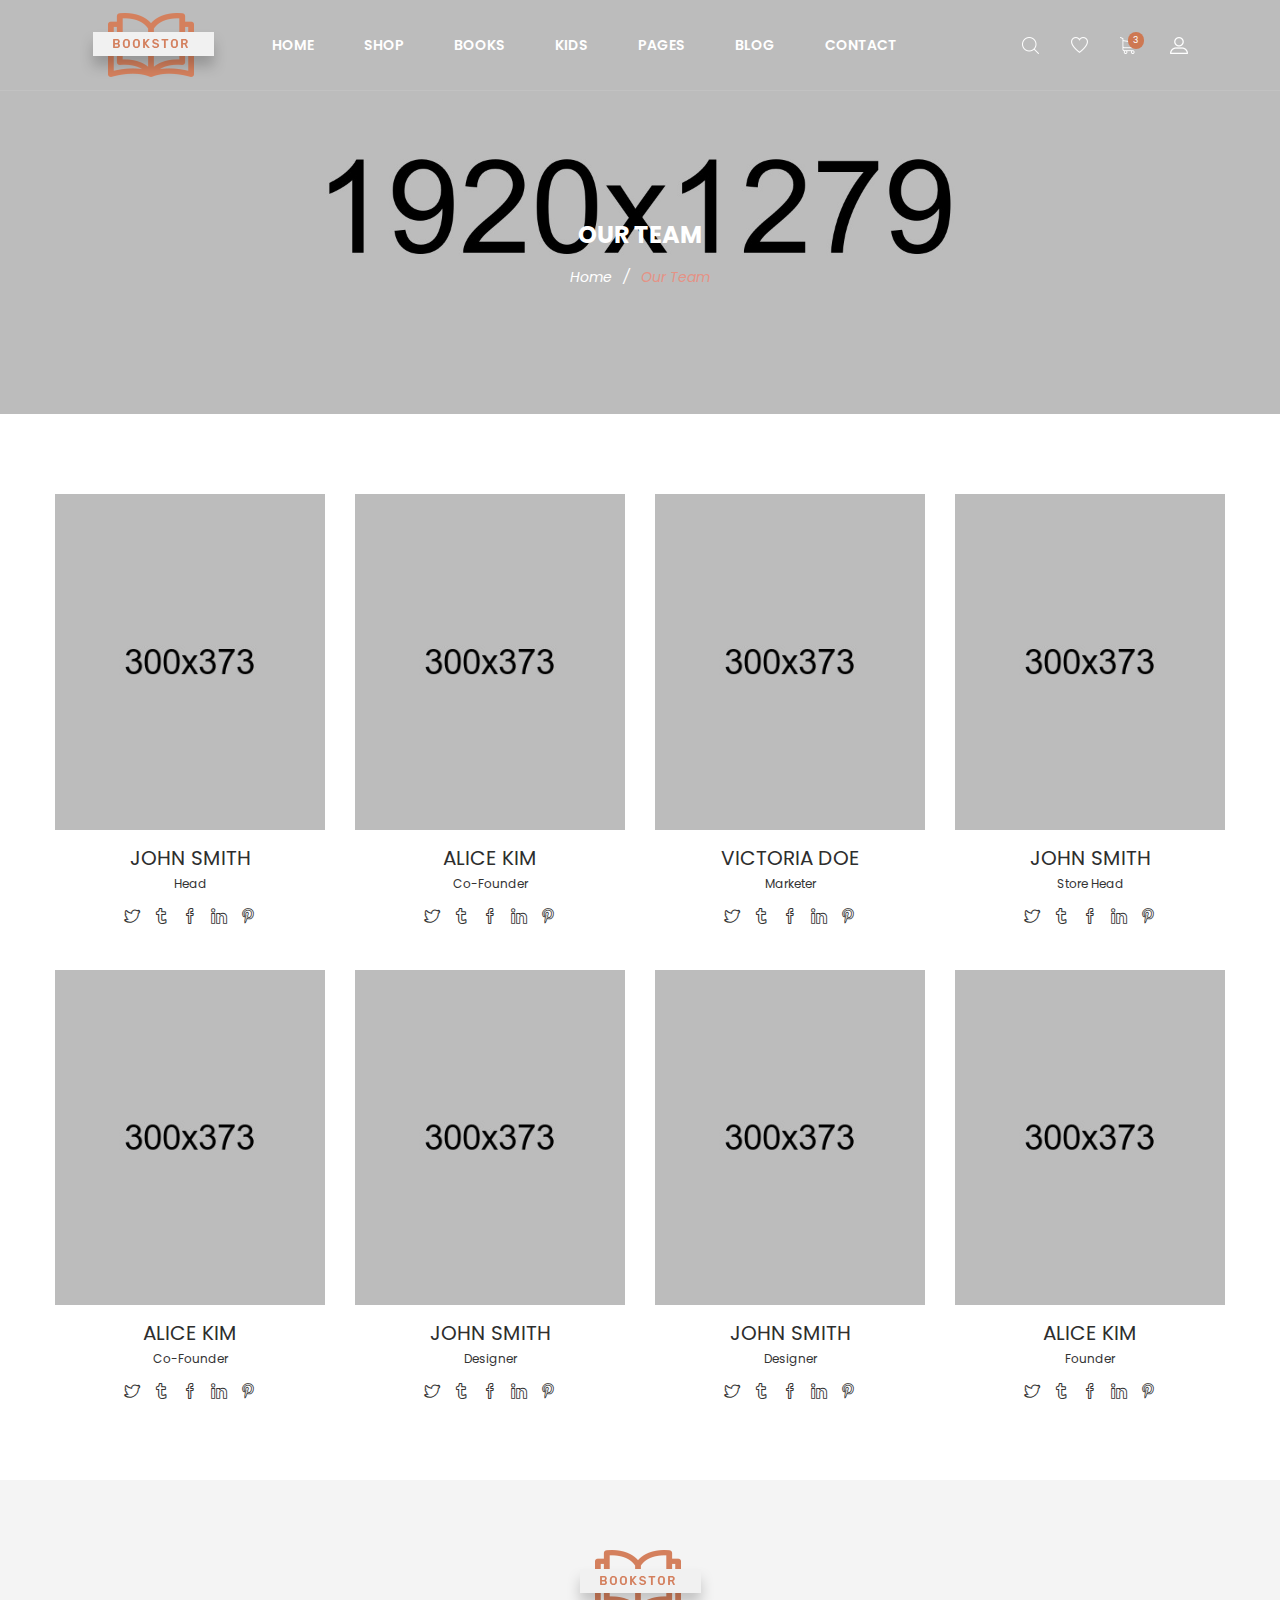
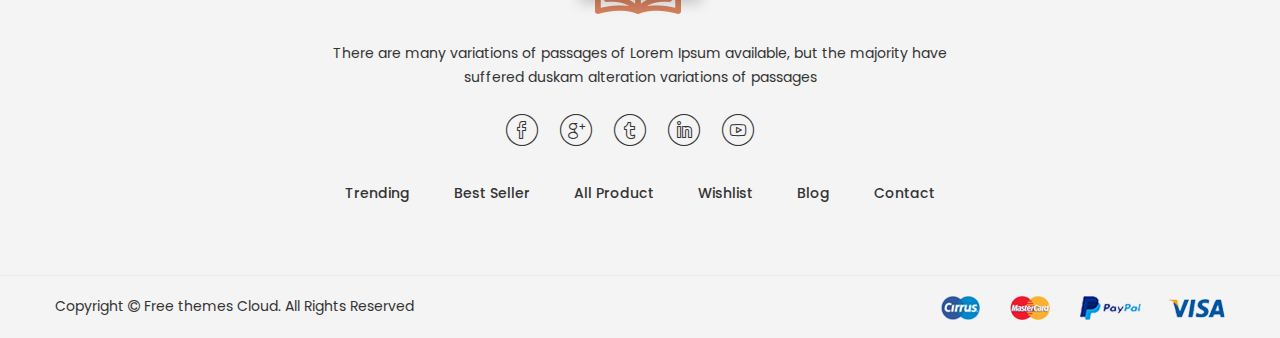
<file: team.html>
﻿<!doctype html>
<html class="no-js" lang="zxx">
<head>
<meta charset="utf-8">
<meta http-equiv="x-ua-compatible" content="ie=edge">
<title>Our-Team | Godrej Interio</title>
<meta name="description" content="">
<meta name="viewport" content="width=device-width, initial-scale=1">

<!-- Favicons -->
<link rel="shortcut icon" href="images/favicon.ico">
<link rel="apple-touch-icon" href="images/icon.png">

<!-- Google font (font-family: 'Roboto', sans-serif; Poppins ; Satisfy) -->
<link href="https://fonts.googleapis.com/css?family=Open+Sans:300,400,600,700,800" rel="stylesheet">
<link href="https://fonts.googleapis.com/css?family=Poppins:300,300i,400,400i,500,600,600i,700,700i,800" rel="stylesheet">
<link href="https://fonts.googleapis.com/css?family=Roboto:100,300,400,500,700,900" rel="stylesheet">

<!-- Stylesheets -->
<link rel="stylesheet" href="css/bootstrap.min.css">
<link rel="stylesheet" href="css/plugins.css">
<link rel="stylesheet" href="style.css">

<!-- Cusom css -->
<link rel="stylesheet" href="css/custom.css">

<!-- Modernizer js -->
<script src="js/vendor/modernizr-3.5.0.min.js"></script>
</head>
<body>
<!--[if lte IE 9]>
		<p class="browserupgrade">You are using an <strong>outdated</strong> browser. Please <a href="https://browsehappy.com/">upgrade your browser</a> to improve your experience and security.</p>
	<![endif]--> 

<!-- Main wrapper -->
<div class="wrapper" id="wrapper"> 
  
  <!-- Header -->
  <header id="wn__header" class="oth-page header__area header__absolute sticky__header">
    <div class="container-fluid">
      <div class="row">
        <div class="col-md-4 col-sm-4 col-7 col-lg-2">
          <div class="logo"> <a href="index.html"> <img src="images/logo/logo.png" alt="logo images"> </a> </div>
        </div>
        <div class="col-lg-8 d-none d-lg-block">
          <nav class="mainmenu__nav">
            <ul class="meninmenu d-flex justify-content-start">
              <li class="drop with--one--item"><a href="index.html">Home</a></li>
              <li class="drop"><a href="#">Shop</a>
                <div class="megamenu mega03">
                  <ul class="item item03">
                    <li class="title">Shop Layout</li>
                    <li><a href="shop-grid.html">Shop Grid</a></li>
                    <li><a href="single-product.html">Single Product</a></li>
                  </ul>
                  <ul class="item item03">
                    <li class="title">Shop Page</li>
                    <li><a href="my-account.html">My Account</a></li>
                    <li><a href="cart.html">Cart Page</a></li>
                    <li><a href="checkout.html">Checkout Page</a></li>
                    <li><a href="wishlist.html">Wishlist Page</a></li>
                    <li><a href="error404.html">404 Page</a></li>
                    <li><a href="faq.html">Faq Page</a></li>
                  </ul>
                  <ul class="item item03">
                    <li class="title">Bargain Books</li>
                    <li><a href="shop-grid.html">Bargain Bestsellers</a></li>
                    <li><a href="shop-grid.html">Activity Kits</a></li>
                    <li><a href="shop-grid.html">B&N Classics</a></li>
                    <li><a href="shop-grid.html">Books Under $5</a></li>
                    <li><a href="shop-grid.html">Bargain Books</a></li>
                  </ul>
                </div>
              </li>
              <li class="drop"><a href="shop-grid.html">Books</a>
                <div class="megamenu mega03">
                  <ul class="item item03">
                    <li class="title">Categories</li>
                    <li><a href="shop-grid.html">Biography </a></li>
                    <li><a href="shop-grid.html">Business </a></li>
                    <li><a href="shop-grid.html">Cookbooks </a></li>
                    <li><a href="shop-grid.html">Health & Fitness </a></li>
                    <li><a href="shop-grid.html">History </a></li>
                  </ul>
                  <ul class="item item03">
                    <li class="title">Customer Favourite</li>
                    <li><a href="shop-grid.html">Mystery</a></li>
                    <li><a href="shop-grid.html">Religion & Inspiration</a></li>
                    <li><a href="shop-grid.html">Romance</a></li>
                    <li><a href="shop-grid.html">Fiction/Fantasy</a></li>
                    <li><a href="shop-grid.html">Sleeveless</a></li>
                  </ul>
                  <ul class="item item03">
                    <li class="title">Collections</li>
                    <li><a href="shop-grid.html">Science </a></li>
                    <li><a href="shop-grid.html">Fiction/Fantasy</a></li>
                    <li><a href="shop-grid.html">Self-Improvemen</a></li>
                    <li><a href="shop-grid.html">Home & Garden</a></li>
                    <li><a href="shop-grid.html">Humor Books</a></li>
                  </ul>
                </div>
              </li>
              <li class="drop"><a href="shop-grid.html">Kids</a>
                <div class="megamenu mega02">
                  <ul class="item item02">
                    <li class="title">Top Collections</li>
                    <li><a href="shop-grid.html">American Girl</a></li>
                    <li><a href="shop-grid.html">Diary Wimpy Kid</a></li>
                    <li><a href="shop-grid.html">Finding Dory</a></li>
                    <li><a href="shop-grid.html">Harry Potter</a></li>
                    <li><a href="shop-grid.html">Land of Stories</a></li>
                  </ul>
                  <ul class="item item02">
                    <li class="title">More For Kids</li>
                    <li><a href="shop-grid.html">B&N Educators</a></li>
                    <li><a href="shop-grid.html">B&N Kids' Club</a></li>
                    <li><a href="shop-grid.html">Kids' Music</a></li>
                    <li><a href="shop-grid.html">Toys & Games</a></li>
                    <li><a href="shop-grid.html">Hoodies</a></li>
                  </ul>
                </div>
              </li>
              <li class="drop"><a href="#">Pages</a>
                <div class="megamenu dropdown">
                  <ul class="item item01">
                    <li><a href="about.html">About Page</a></li>
                    <li class="label2"><a href="portfolio.html">Portfolio</a>
                      <ul>
                        <li><a href="portfolio.html">Portfolio</a></li>
                        <li><a href="portfolio-details.html">Portfolio Details</a></li>
                      </ul>
                    </li>
                    <li><a href="my-account.html">My Account</a></li>
                    <li><a href="cart.html">Cart Page</a></li>
                    <li><a href="checkout.html">Checkout Page</a></li>
                    <li><a href="wishlist.html">Wishlist Page</a></li>
                    <li><a href="error404.html">404 Page</a></li>
                    <li><a href="faq.html">Faq Page</a></li>
                    <li><a href="team.html">Team Page</a></li>
                  </ul>
                </div>
              </li>
              <li class="drop"><a href="blog.html">Blog</a>
                <div class="megamenu dropdown">
                  <ul class="item item01">
                    <li><a href="blog.html">Blog Page</a></li>
                    <li><a href="blog-details.html">Blog Details</a></li>
                  </ul>
                </div>
              </li>
              <li><a href="contact.html">Contact</a></li>
            </ul>
          </nav>
        </div>
        <div class="col-md-8 col-sm-8 col-5 col-lg-2">
          <ul class="header__sidebar__right d-flex justify-content-end align-items-center">
            <li class="shop_search"><a class="search__active" href="#"></a></li>
            <li class="wishlist"><a href="#"></a></li>
            <li class="shopcart"><a class="cartbox_active" href="#"><span class="product_qun">3</span></a> 
              <!-- Start Shopping Cart -->
              <div class="block-minicart minicart__active">
                <div class="minicart-content-wrapper">
                  <div class="micart__close"> <span>close</span> </div>
                  <div class="items-total d-flex justify-content-between"> <span>3 items</span> <span>Cart Subtotal</span> </div>
                  <div class="total_amount text-right"> <span>$66.00</span> </div>
                  <div class="mini_action checkout"> <a class="checkout__btn" href="cart.html">Go to Checkout</a> </div>
                  <div class="single__items">
                    <div class="miniproduct">
                      <div class="item01 d-flex">
                        <div class="thumb"> <a href="product-details.html"><img src="images/product/sm-img/1.jpg" alt="product images"></a> </div>
                        <div class="content">
                          <h6><a href="product-details.html">Voyage Yoga Bag</a></h6>
                          <span class="prize">$30.00</span>
                          <div class="product_prize d-flex justify-content-between"> <span class="qun">Qty: 01</span>
                            <ul class="d-flex justify-content-end">
                              <li><a href="#"><i class="zmdi zmdi-settings"></i></a></li>
                              <li><a href="#"><i class="zmdi zmdi-delete"></i></a></li>
                            </ul>
                          </div>
                        </div>
                      </div>
                      <div class="item01 d-flex mt--20">
                        <div class="thumb"> <a href="product-details.html"><img src="images/product/sm-img/3.jpg" alt="product images"></a> </div>
                        <div class="content">
                          <h6><a href="product-details.html">Impulse Duffle</a></h6>
                          <span class="prize">$40.00</span>
                          <div class="product_prize d-flex justify-content-between"> <span class="qun">Qty: 03</span>
                            <ul class="d-flex justify-content-end">
                              <li><a href="#"><i class="zmdi zmdi-settings"></i></a></li>
                              <li><a href="#"><i class="zmdi zmdi-delete"></i></a></li>
                            </ul>
                          </div>
                        </div>
                      </div>
                      <div class="item01 d-flex mt--20">
                        <div class="thumb"> <a href="product-details.html"><img src="images/product/sm-img/2.jpg" alt="product images"></a> </div>
                        <div class="content">
                          <h6><a href="product-details.html">Compete Track Tote</a></h6>
                          <span class="prize">$40.00</span>
                          <div class="product_prize d-flex justify-content-between"> <span class="qun">Qty: 03</span>
                            <ul class="d-flex justify-content-end">
                              <li><a href="#"><i class="zmdi zmdi-settings"></i></a></li>
                              <li><a href="#"><i class="zmdi zmdi-delete"></i></a></li>
                            </ul>
                          </div>
                        </div>
                      </div>
                    </div>
                  </div>
                  <div class="mini_action cart"> <a class="cart__btn" href="cart.html">View and edit cart</a> </div>
                </div>
              </div>
              <!-- End Shopping Cart --> 
            </li>
            <li class="setting__bar__icon"><a class="setting__active" href="#"></a>
              <div class="searchbar__content setting__block">
                <div class="content-inner">
                  <div class="switcher-currency"> <strong class="label switcher-label"> <span>Currency</span> </strong>
                    <div class="switcher-options">
                      <div class="switcher-currency-trigger"> <span class="currency-trigger">USD - US Dollar</span>
                        <ul class="switcher-dropdown">
                          <li>GBP - British Pound Sterling</li>
                          <li>EUR - Euro</li>
                        </ul>
                      </div>
                    </div>
                  </div>
                  <div class="switcher-currency"> <strong class="label switcher-label"> <span>Language</span> </strong>
                    <div class="switcher-options">
                      <div class="switcher-currency-trigger"> <span class="currency-trigger">English01</span>
                        <ul class="switcher-dropdown">
                          <li>English02</li>
                          <li>English03</li>
                          <li>English04</li>
                          <li>English05</li>
                        </ul>
                      </div>
                    </div>
                  </div>
                  <div class="switcher-currency"> <strong class="label switcher-label"> <span>Select Store</span> </strong>
                    <div class="switcher-options">
                      <div class="switcher-currency-trigger"> <span class="currency-trigger">Fashion Store</span>
                        <ul class="switcher-dropdown">
                          <li>Furniture</li>
                          <li>Shoes</li>
                          <li>Speaker Store</li>
                          <li>Furniture</li>
                        </ul>
                      </div>
                    </div>
                  </div>
                  <div class="switcher-currency"> <strong class="label switcher-label"> <span>My Account</span> </strong>
                    <div class="switcher-options">
                      <div class="switcher-currency-trigger">
                        <div class="setting__menu"> <span><a href="#">Compare Product</a></span> <span><a href="#">My Account</a></span> <span><a href="#">My Wishlist</a></span> <span><a href="#">Sign In</a></span> <span><a href="#">Create An Account</a></span> </div>
                      </div>
                    </div>
                  </div>
                </div>
              </div>
            </li>
          </ul>
        </div>
      </div>
      <!-- Start Mobile Menu -->
      <div class="row d-none">
        <div class="col-lg-12 d-none">
          <nav class="mobilemenu__nav">
            <ul class="meninmenu">
              <li><a href="index.html">Home</a></li>
              <li><a href="#">Pages</a>
                <ul>
                  <li><a href="about.html">About Page</a></li>
                  <li><a href="portfolio.html">Portfolio</a>
                    <ul>
                      <li><a href="portfolio.html">Portfolio</a></li>
                      <li><a href="portfolio-details.html">Portfolio Details</a></li>
                    </ul>
                  </li>
                  <li><a href="my-account.html">My Account</a></li>
                  <li><a href="cart.html">Cart Page</a></li>
                  <li><a href="checkout.html">Checkout Page</a></li>
                  <li><a href="wishlist.html">Wishlist Page</a></li>
                  <li><a href="error404.html">404 Page</a></li>
                  <li><a href="faq.html">Faq Page</a></li>
                  <li><a href="team.html">Team Page</a></li>
                </ul>
              </li>
              <li><a href="shop-grid.html">Shop</a>
                <ul>
                  <li><a href="shop-grid.html">Shop Grid</a></li>
                  <li><a href="single-product.html">Single Product</a></li>
                </ul>
              </li>
              <li><a href="blog.html">Blog</a>
                <ul>
                  <li><a href="blog.html">Blog Page</a></li>
                  <li><a href="blog-details.html">Blog Details</a></li>
                </ul>
              </li>
              <li><a href="contact.html">Contact</a></li>
            </ul>
          </nav>
        </div>
      </div>
      <!-- End Mobile Menu -->
      <div class="mobile-menu d-block d-lg-none"> </div>
      <!-- Mobile Menu --> 
    </div>
  </header>
  <!-- //Header --> 
  <!-- Start Search Popup -->
  <div class="box-search-content search_active block-bg close__top">
    <form id="search_mini_form" class="minisearch" action="#">
      <div class="field__search">
        <input type="text" placeholder="Search entire store here...">
        <div class="action"> <a href="#"><i class="zmdi zmdi-search"></i></a> </div>
      </div>
    </form>
    <div class="close__wrap"> <span>close</span> </div>
  </div>
  <!-- End Search Popup --> 
  <!-- Start Bradcaump area -->
  <div class="ht__bradcaump__area bg-image--5">
    <div class="container">
      <div class="row">
        <div class="col-lg-12">
          <div class="bradcaump__inner text-center">
            <h2 class="bradcaump-title">Our Team</h2>
            <nav class="bradcaump-content"> <a class="breadcrumb_item" href="index.html">Home</a> <span class="brd-separetor">/</span> <span class="breadcrumb_item active">Our Team</span> </nav>
          </div>
        </div>
      </div>
    </div>
  </div>
  <!-- End Bradcaump area --> 
  
  <!-- Start Team Area -->
  <section class="wn__team__area pt--40 pb--75 bg--white">
    <div class="container">
      <div class="row"> 
        <!-- Start Single Team -->
        <div class="col-lg-3">
          <div class="wn__team text-center">
            <div class="thumb"> <img src="images/about/team/1.jpg" alt="Team images"> </div>
            <div class="content">
              <h4>JOHN SMITH</h4>
              <p>Head</p>
              <ul class="team__social__net">
                <li><a href="#"><i class="icon-social-twitter icons"></i></a></li>
                <li><a href="#"><i class="icon-social-tumblr icons"></i></a></li>
                <li><a href="#"><i class="icon-social-facebook icons"></i></a></li>
                <li><a href="#"><i class="icon-social-linkedin icons"></i></a></li>
                <li><a href="#"><i class="icon-social-pinterest icons"></i></a></li>
              </ul>
            </div>
          </div>
        </div>
        <!-- End Single Team --> 
        <!-- Start Single Team -->
        <div class="col-lg-3">
          <div class="wn__team text-center">
            <div class="thumb"> <img src="images/about/team/2.jpg" alt="Team images"> </div>
            <div class="content">
              <h4>ALICE KIM</h4>
              <p>Co-Founder</p>
              <ul class="team__social__net">
                <li><a href="#"><i class="icon-social-twitter icons"></i></a></li>
                <li><a href="#"><i class="icon-social-tumblr icons"></i></a></li>
                <li><a href="#"><i class="icon-social-facebook icons"></i></a></li>
                <li><a href="#"><i class="icon-social-linkedin icons"></i></a></li>
                <li><a href="#"><i class="icon-social-pinterest icons"></i></a></li>
              </ul>
            </div>
          </div>
        </div>
        <!-- End Single Team --> 
        <!-- Start Single Team -->
        <div class="col-lg-3">
          <div class="wn__team text-center">
            <div class="thumb"> <img src="images/about/team/3.jpg" alt="Team images"> </div>
            <div class="content">
              <h4>VICTORIA DOE</h4>
              <p>Marketer</p>
              <ul class="team__social__net">
                <li><a href="#"><i class="icon-social-twitter icons"></i></a></li>
                <li><a href="#"><i class="icon-social-tumblr icons"></i></a></li>
                <li><a href="#"><i class="icon-social-facebook icons"></i></a></li>
                <li><a href="#"><i class="icon-social-linkedin icons"></i></a></li>
                <li><a href="#"><i class="icon-social-pinterest icons"></i></a></li>
              </ul>
            </div>
          </div>
        </div>
        <!-- End Single Team --> 
        <!-- Start Single Team -->
        <div class="col-lg-3">
          <div class="wn__team text-center">
            <div class="thumb"> <img src="images/about/team/4.jpg" alt="Team images"> </div>
            <div class="content">
              <h4>JOHN SMITH</h4>
              <p>Store Head</p>
              <ul class="team__social__net">
                <li><a href="#"><i class="icon-social-twitter icons"></i></a></li>
                <li><a href="#"><i class="icon-social-tumblr icons"></i></a></li>
                <li><a href="#"><i class="icon-social-facebook icons"></i></a></li>
                <li><a href="#"><i class="icon-social-linkedin icons"></i></a></li>
                <li><a href="#"><i class="icon-social-pinterest icons"></i></a></li>
              </ul>
            </div>
          </div>
        </div>
        <!-- End Single Team --> 
        <!-- Start Single Team -->
        <div class="col-lg-3">
          <div class="wn__team text-center">
            <div class="thumb"> <img src="images/about/team/5.jpg" alt="Team images"> </div>
            <div class="content">
              <h4>ALICE KIM</h4>
              <p>Co-Founder</p>
              <ul class="team__social__net">
                <li><a href="#"><i class="icon-social-twitter icons"></i></a></li>
                <li><a href="#"><i class="icon-social-tumblr icons"></i></a></li>
                <li><a href="#"><i class="icon-social-facebook icons"></i></a></li>
                <li><a href="#"><i class="icon-social-linkedin icons"></i></a></li>
                <li><a href="#"><i class="icon-social-pinterest icons"></i></a></li>
              </ul>
            </div>
          </div>
        </div>
        <!-- End Single Team --> 
        <!-- Start Single Team -->
        <div class="col-lg-3">
          <div class="wn__team text-center">
            <div class="thumb"> <img src="images/about/team/3.jpg" alt="Team images"> </div>
            <div class="content">
              <h4>JOHN SMITH</h4>
              <p>Designer</p>
              <ul class="team__social__net">
                <li><a href="#"><i class="icon-social-twitter icons"></i></a></li>
                <li><a href="#"><i class="icon-social-tumblr icons"></i></a></li>
                <li><a href="#"><i class="icon-social-facebook icons"></i></a></li>
                <li><a href="#"><i class="icon-social-linkedin icons"></i></a></li>
                <li><a href="#"><i class="icon-social-pinterest icons"></i></a></li>
              </ul>
            </div>
          </div>
        </div>
        <!-- End Single Team --> 
        <!-- Start Single Team -->
        <div class="col-lg-3">
          <div class="wn__team text-center">
            <div class="thumb"> <img src="images/about/team/4.jpg" alt="Team images"> </div>
            <div class="content">
              <h4>JOHN SMITH</h4>
              <p>Designer</p>
              <ul class="team__social__net">
                <li><a href="#"><i class="icon-social-twitter icons"></i></a></li>
                <li><a href="#"><i class="icon-social-tumblr icons"></i></a></li>
                <li><a href="#"><i class="icon-social-facebook icons"></i></a></li>
                <li><a href="#"><i class="icon-social-linkedin icons"></i></a></li>
                <li><a href="#"><i class="icon-social-pinterest icons"></i></a></li>
              </ul>
            </div>
          </div>
        </div>
        <!-- End Single Team --> 
        <!-- Start Single Team -->
        <div class="col-lg-3">
          <div class="wn__team text-center">
            <div class="thumb"> <img src="images/about/team/6.jpg" alt="Team images"> </div>
            <div class="content">
              <h4>ALICE KIM</h4>
              <p>Founder</p>
              <ul class="team__social__net">
                <li><a href="#"><i class="icon-social-twitter icons"></i></a></li>
                <li><a href="#"><i class="icon-social-tumblr icons"></i></a></li>
                <li><a href="#"><i class="icon-social-facebook icons"></i></a></li>
                <li><a href="#"><i class="icon-social-linkedin icons"></i></a></li>
                <li><a href="#"><i class="icon-social-pinterest icons"></i></a></li>
              </ul>
            </div>
          </div>
        </div>
        <!-- End Single Team --> 
      </div>
    </div>
  </section>
  <!-- End Team Area --> 
  <!-- Footer Area -->
  <footer id="wn__footer" class="footer__area bg__cat--8 brown--color">
    <div class="footer-static-top">
      <div class="container">
        <div class="row">
          <div class="col-lg-12">
            <div class="footer__widget footer__menu">
              <div class="ft__logo"> <a href="index.html"> <img src="images/logo/3.png" alt="logo"> </a>
                <p>There are many variations of passages of Lorem Ipsum available, but the majority have suffered duskam alteration variations of passages</p>
              </div>
              <div class="footer__content">
                <ul class="social__net social__net--2 d-flex justify-content-center">
                  <li><a href="#"><i class="bi bi-facebook"></i></a></li>
                  <li><a href="#"><i class="bi bi-google"></i></a></li>
                  <li><a href="#"><i class="bi bi-twitter"></i></a></li>
                  <li><a href="#"><i class="bi bi-linkedin"></i></a></li>
                  <li><a href="#"><i class="bi bi-youtube"></i></a></li>
                </ul>
                <ul class="mainmenu d-flex justify-content-center">
                  <li><a href="index.html">Trending</a></li>
                  <li><a href="index.html">Best Seller</a></li>
                  <li><a href="index.html">All Product</a></li>
                  <li><a href="index.html">Wishlist</a></li>
                  <li><a href="index.html">Blog</a></li>
                  <li><a href="index.html">Contact</a></li>
                </ul>
              </div>
            </div>
          </div>
        </div>
      </div>
    </div>
    <div class="copyright__wrapper">
      <div class="container">
        <div class="row">
          <div class="col-lg-6 col-md-6 col-sm-12">
            <div class="copyright">
              <div class="copy__right__inner text-left">
                <p>Copyright <i class="fa fa-copyright"></i> <a href="https://freethemescloud.com/">Free themes Cloud.</a> All Rights Reserved</p>
              </div>
            </div>
          </div>
          <div class="col-lg-6 col-md-6 col-sm-12">
            <div class="payment text-right"> <img src="images/icons/payment.png" alt="" /> </div>
          </div>
        </div>
      </div>
    </div>
  </footer>
  <!-- //Footer Area --> 
  
</div>
<!-- //Main wrapper --> 

<!-- JS Files --> 
<script src="js/vendor/jquery-3.2.1.min.js"></script> 
<script src="js/popper.min.js"></script> 
<script src="js/bootstrap.min.js"></script> 
<script src="js/plugins.js"></script> 
<script src="js/active.js"></script>
</body>
</html>
</file>
<file: Font.css>
@charset "utf-8";
/* CSS Document */

{
   
   color: #000 !important;
   font-family:  "josefin-sans" !important;
}
</file>
<file: style.css>
﻿/*********************************************************************************

    Template Name: Boighor Responsive Bootstrap4 Template  
    Version: 1.0
    Note: This is style css.

**********************************************************************************/
/*===============================================================================
      [ CSS INDEX ]
=================================================================================

    reset
    typography
    helper class
    button
    section-title
    slide-activation
    social-icon
    popup
    cartbox
    setting-box
    header
    navigation
    banner
    welcome-area
    testimonial
    product
    shop-colection
    newsletter
    slider
    look-book
    brand
    blog
    add-banner
    hot-banner
    recent-post
    instagram
    video-area
    info
    module-product
    bradcaump
    single-product
    sidebar
    blog-details
    portfolio
    about
    team
    error
    contact
    faq
    myaccount
    cart
    wishlist
    checkout
    shop-single
    footer



s
// Needed Files
@import 'variables';
@import 'mixins';



/*******************
Basic Styles
********************/
/**
Reset Styles
*/
* {
  box-sizing: border-box; }

article,
aside,
details,
figcaption,
figure,
footer,
header,
nav,
section,
summary {
  display: block; }

audio,
canvas,
video {
  display: inline-block; }

audio:not([controls]) {
  display: none;
  height: 0; }

[hidden] {
  display: none; }

html {
  font-size: 100%;
  overflow-y: scroll;
  -webkit-text-size-adjust: 100%;
  -ms-text-size-adjust: 100%; }

html,
button,
input,
select,
textarea {
  font-family: "Source Sans Pro", Helvetica, sans-serif; }

body {
  color: #141412;
  line-height: 1.5;
  margin: 0; }

a {
  color: #333;
  text-decoration: none; }

a:visited {
  color: #333; }

a:focus {
  outline: thin dotted; }

a:active,
a:hover {
  color: #e59285;
  outline: 0; }

a:hover {
  text-decoration: underline; }

h1,
h2,
h3,
h4,
h5,
h6 {
  clear: both;
  font-family: Bitter, Georgia, serif;
  line-height: 1.3; }

h1 {
  font-size: 48px;
  margin: 33px 0; }

h2 {
  font-size: 30px;
  margin: 25px 0; }

h3 {
  font-size: 22px;
  margin: 22px 0; }

h4 {
  font-size: 20px;
  margin: 25px 0; }

h5 {
  font-size: 18px;
  margin: 30px 0; }

h6 {
  font-size: 16px;
  margin: 36px 0; }

address {
  font-style: italic;
  margin: 0 0 24px; }

abbr[title] {
  border-bottom: 1px dotted; }

b,
strong {
  font-weight: bold; }

dfn {
  font-style: italic; }

mark {
  background: #e59285;
  color: #000; }

p {
  margin: 0 0 24px; }

code,
kbd,
pre,
samp {
  font-family: monospace, serif;
  font-size: 14px;
  -webkit-hyphens: none;
  -ms-hyphens: none;
  hyphens: none; }

pre {
  background: #f5f5f5;
  color: #666;
  font-family: monospace;
  font-size: 14px;
  margin: 20px 0;
  overflow: auto;
  padding: 20px;
  white-space: pre;
  white-space: pre-wrap;
  word-wrap: break-word; }

blockquote,
q {
  -webkit-hyphens: none;
  -ms-hyphens: none;
  hyphens: none;
  quotes: none; }

blockquote:before,
blockquote:after,
q:before,
q:after {
  content: "";
  content: none; }

blockquote {
  font-size: 18px;
  font-style: italic;
  font-weight: 300;
  margin: 24px 40px; }

blockquote blockquote {
  margin-right: 0; }

blockquote cite,
blockquote small {
  font-size: 14px;
  font-weight: normal;
  text-transform: uppercase; }

blockquote em,
blockquote i {
  font-style: normal;
  font-weight: 300; }

blockquote strong,
blockquote b {
  font-weight: 400; }

small {
  font-size: smaller; }

sub,
sup {
  font-size: 75%;
  line-height: 0;
  position: relative;
  vertical-align: baseline; }

sup {
  top: -0.5em; }

sub {
  bottom: -0.25em; }

dl {
  margin: 0 20px; }

dt {
  font-weight: bold; }

dd {
  margin: 0 0 20px; }

menu,
ol,
ul {
  margin: 0;
  padding: 0; }

ul {
  list-style-type: square; }

nav ul,
nav ol {
  list-style: none;
  list-style-image: none; }

li > ul,
li > ol {
  margin: 0; }

img {
  -ms-interpolation-mode: bicubic;
  border: 0;
  vertical-align: middle; }

svg:not(:root) {
  overflow: hidden; }

figure {
  margin: 0; }

form {
  margin: 0; }

fieldset {
  border: 1px solid #c0c0c0;
  margin: 0 2px;
  min-width: inherit;
  padding: 0.35em 0.625em 0.75em; }

legend {
  border: 0;
  padding: 0;
  white-space: normal; }

button,
input,
select,
textarea {
  font-size: 100%;
  margin: 0;
  max-width: 100%;
  vertical-align: baseline; }

button,
input {
  line-height: normal; }

button,
html input[type="button"],
input[type="reset"],
input[type="submit"] {
  -webkit-appearance: button;
  cursor: pointer; }

button[disabled],
input[disabled] {
  cursor: default; }

input[type="checkbox"],
input[type="radio"] {
  padding: 0; }

input[type="search"] {
  -webkit-appearance: textfield;
  padding-right: 2px;
  /* Don't cut off the webkit search cancel button */
  width: 270px; }

input[type="search"]::-webkit-search-decoration {
  -webkit-appearance: none; }

button::-moz-focus-inner,
input::-moz-focus-inner {
  border: 0;
  padding: 0; }

textarea {
  overflow: auto;
  vertical-align: top; }

table {
  border-bottom: 1px solid #ededed;
  border-collapse: collapse;
  border-spacing: 0;
  font-size: 14px;
  line-height: 2;
  margin: 0 0 20px;
  width: 100%; }

caption,
th,
td {
  font-weight: normal;
  text-align: left; }

caption {
  font-size: 16px;
  margin: 20px 0; }

th {
  font-weight: bold;
  text-transform: uppercase; }

td {
  border-top: 1px solid #ededed;
  padding: 6px 10px 6px 0; }

del {
  color: #333; }

ins {
  background: #fff9c0; }

/* Placeholder text color -- selectors need to be separate to work. */
::-webkit-input-placeholder {
  color: #7d7b6d; }

:-moz-placeholder {
  color: #7d7b6d; }

:-ms-input-placeholder {
  color: #7d7b6d; }

/**
Typography
*/
html {
  overflow-x: hidden; }

body {
  overflow-x: hidden;
  font-size: 14px;
  line-height: 24px;
  -webkit-font-smoothing: antialiased;
  -moz-osx-font-smoothing: grayscale;
  font-family: "Poppins", sans-serif;
  color: #333;
  font-weight: 400; }

::-webkit-input-placeholder {
  color: #333; }

:-moz-placeholder {
  color: #333; }

.minisearch ::-moz-placeholder {
  color: #fff; }
.minisearch ::-webkit-input-placeholder {
  color: #fff; }

:-ms-input-placeholder {
  color: #333; }

h1, h2, h3, h4, h5, h6, .h1, .h2, .h3, .h4, .h5, .h6, address, p, pre, blockquote, dl, dd, menu, ol, ul, table, caption, hr {
  margin: 0; }

h1, h2, h3, h4, h5, h6, .h1, .h2, .h3, .h4, .h5, .h6 {
  font-family: "Poppins", sans-serif;
  line-height: 1.35; }

h1,
.h1 {
  font-size: 48px; }

h2,
.h2 {
  font-size: 30px; }

h3,
.h3 {
  font-size: 22px; }

h4,
.h4 {
  font-size: 20px; }

h5,
.h5 {
  font-size: 18px; }

h6,
.h6 {
  font-size: 16px; }

@media only screen and (min-width: 768px) and (max-width: 991px) {
  h1,
  .h1 {
    font-size: 36px; }

  h2,
  .h2 {
    font-size: 26px; }

  h3,
  .h3 {
    font-size: 20px; } }
@media only screen and (max-width: 767px) {
  h1,
  .h1 {
    font-size: 32px; }

  h2,
  .h2 {
    font-size: 24px; }

  h3,
  .h3 {
    font-size: 18px; } }
h1, .h1, h2, .h2 {
  font-weight: 700; }

h3, .h3, h4, .h4 {
  font-weight: 700; }

h5, .h5, h6, .h6 {
  font-weight: 700; }

a:hover,
a:focus,
a:active {
  text-decoration: none;
  outline: none; }

/**
Helper Class
*/
.hidden {
  display: none; }

.poss--relative {
  position: relative; }

.visuallyhidden {
  border: 0;
  clip: rect(0 0 0 0);
  height: 1px;
  margin: -1px;
  overflow: hidden;
  padding: 0;
  position: absolute;
  width: 1px; }

.animation1 {
  transition-duration: 400ms; }

.theme-color {
  color: #e59285; }

ul {
  list-style: none; }

a#scrollUp {
  background: #e59285;
  color: #fff;
  bottom: 40px;
  right: 40px;
  border-radius: 100px;
  height: 45px;
  width: 45px;
  font-size: 25px;
  text-align: center;
  padding: 9px 0;
  box-shadow: 0 0 15px 0px rgba(50, 50, 50, 0.2);
  transition: 0.3s; }
  a#scrollUp:hover {
    background: #fff;
    color: #e59285; }

img {
  max-width: 100%; }

a:hover {
  color: #e59285; }

a {
  transition: 0.3s; }

.visuallyhidden.focusable:active,
.visuallyhidden.focusable:focus {
  clip: auto;
  height: auto;
  margin: 0;
  overflow: visible;
  position: static;
  width: auto; }

.invisible {
  visibility: hidden; }

.clearfix:before,
.clearfix:after {
  content: " ";
  /* 1 */
  display: table;
  /* 2 */ }

.clearfix:after {
  clear: both; }

/* Define Colors */
.color--theme {
  color: #e59285; }
.color--light {
  color: #999999; }
.color--dark {
  color: #333444; }
.color--black {
  color: #000000; }
.color--white {
  color: #ffffff; }

/* Background Color */
.bg--theme {
  background: #e59285; }
.bg--gray {
  background: #f6f6f6; }
.bg--light {
  background: #999999; }
.bg--dark {
  background: #333444; }
.bg--black {
  background: #000000; }
.bg--white {
  background: #ffffff; }
.bg__cat--1 {
  background: #f9f9f9; }
.bg__cat--2 {
  background: #201f29; }
.bg__cat--3 {
  background: #f7f7f7; }
.bg__cat--4 {
  background: #f7f7f7; }
.bg__cat--5 {
  background: #1a1a1a; }
.bg__cat--6 {
  background: #f2f2f2; }
.bg__cat--7 {
  background: #191919; }
.bg__cat--8 {
  background: #f4f4f4; }
.bg__cat--9 {
  background: #f7f7f7; }
.md__dec--30 {
  margin-bottom: -30px; }

/* Background Image */
.bg-image--1 {
  background-image: url(images/bg/1.jpg);
  background-repeat: no-repeat;
  background-size: cover;
  background-position: center center; }
.bg-image--2 {
  background-image: url(images/bg/2.jpg);
  background-repeat: no-repeat;
  background-size: cover;
  background-position: center center; }
.bg-image--3 {
  background-image: url(images/bg/3.jpg);
  background-repeat: no-repeat;
  background-size: cover;
  background-position: center center; }
.bg-image--4 {
  background-image: url(images/bg/4.jpg);
  background-repeat: no-repeat;
  background-size: cover;
  background-position: center center; }
.bg-image--5 {
  background-image: url(images/bg/5.jpg);
  background-repeat: no-repeat;
  background-size: cover;
  background-position: center center; }
.bg-image--6 {
  background-image: url(images/bg/6.jpg);
  background-repeat: no-repeat;
  background-size: cover;
  background-position: center center; }
.bg-image--7 {
  background-image: url(images/bg/7.jpg);
  background-repeat: no-repeat;
  background-size: cover;
  background-position: center center; }
.bg-image--8 {
  background-image: url(images/bg/8.jpg);
  background-repeat: no-repeat;
  background-size: cover;
  background-position: center center; }
.bg-image--9 {
  background-image: url(images/bg/9.jpg);
  background-repeat: no-repeat;
  background-size: cover;
  background-position: center center; }

/* spacing */
.mt--20 {
  margin-top: 20px; }
.mt--30 {
  margin-top: 30px; }
.mt--40 {
  margin-top: 40px; }
.mt--50 {
  margin-top: 50px; }
.mt--60 {
  margin-top: 60px; }
.mt--70 {
  margin-top: 70px; }
.mt--80 {
  margin-top: 80px; }
.mt--90 {
  margin-top: 90px; }
.mt--100 {
  margin-top: 100px; }
.mt--110 {
  margin-top: 110px; }
.mt--120 {
  margin-top: 120px; }
.mt--130 {
  margin-top: 130px; }
.mt--140 {
  margin-top: 140px; }
.mt--150 {
  margin-top: 150px; }
 
/* spacing */
.pt--30 {
  padding-top: 30px; }
.pt--40 {
  padding-top: 40px; }
.pt--50 {
  padding-top: 50px; }
.pt--60 {
  padding-top: 60px; }
.pt--70 {
  padding-top: 70px; }
.pt--80 {
  padding-top: 80px; }
.pt--90 {
  padding-top: 90px; }
.pt--100 {
  padding-top: 100px; }
.pt--110 {
  padding-top: 110px; }
.pt--120 {
  padding-top: 120px; }
.pt--130 {
  padding-top: 130px; }
.pt--140 {
  padding-top: 140px; }
.pt--150 {
  padding-top: 150px; }

/* spacing */
.pb--30 {
  padding-bottom: 30px; }
.pb--40 {
  padding-bottom: 40px; }
.pb--45 {
  padding-bottom: 45px; }
.pb--50 {
  padding-bottom: 50px; }
.pb--55 {
  padding-bottom: 55px; }
.pb--60 {
  padding-bottom: 60px; }
.pb--70 {
  padding-bottom: 70px; }
.pb--75 {
  padding-bottom: 75px; }
.pb--80 {
  padding-bottom: 80px; }
.pb--90 {
  padding-bottom: 90px; }
.pb--100 {
  padding-bottom: 100px; }
.pb--110 {
  padding-bottom: 110px; }
.pb--120 {
  padding-bottom: 120px; }
.pb--130 {
  padding-bottom: 130px; }
.pb--140 {
  padding-bottom: 140px; }
.pb--150 {
  padding-bottom: 150px; }

/* spacing */
.ptb--30 {
  padding: 30px 0; }
.ptb--40 {
  padding: 40px 0; }
.ptb--50 {
  padding: 50px 0; }
.ptb--60 {
  padding: 60px 0; }
.ptb--70 {
  padding: 70px 0; }
.ptb--80 {
  padding: 80px 0; }
.ptb--90 {
  padding: 90px 0; }
.ptb--100 {
  padding: 100px 0; }
.ptb--110 {
  padding: 110px 0; }
.ptb--120 {
  padding: 120px 0; }
.ptb--130 {
  padding: 130px 0; }
.ptb--140 {
  padding: 140px 0; }
.ptb--150 {
  padding: 150px 0; }
.ptb--200 {
  padding: 200px 0; } 
.ptb--220 {
  padding: 220px 0; }
.padding--lr--30px {
  padding: 0 30px; }
.margin--lr--60 {
  margin: 0 60px; }

/* Text specialized */
.text--italic {
  font-style: italic; }
.text--normal {
  font-style: normal; }
.text--underline {
  font-style: underline; }

/* Font specialized */
.body--font {
  font-family: "Poppins", sans-serif; }
.heading--font {
  font-family: "Poppins", sans-serif; }

/* Height and width */
.fullscreen {
  min-height: 85vh;
  width: 100%; }
.w--100 {
  width: 100%; }
.w--75 {
  width: 75%; }
.w--50 {
  width: 50%; }
.w--33 {
  width: 33.33%; }
.w--25 {
  width: 25%; }
.w--10 {
  width: 10%; }
.h--100 {
  height: 100%; }
.h--75 {
  height: 75%; }
.h--50 {
  height: 50%; }
.h--25 {
  height: 25%; }
.h--33 {
  height: 33.33%; }
.h--10 {
  height: 10%; }

/* Section padding */
.section-padding--xlg {
  padding: 80px 0; }
.section-padding--lg {
  padding: 80px 0; }
.section-padding--md {
  padding: 120px 0; }
.section-padding--sm {
  padding: 100px 0; }
.section-padding--xs {
  padding: 80px 0; }

@media only screen and (min-width: 768px) and (max-width: 991px) {
  .section-padding--xlg {
    padding: 80px 0; }
  .section-padding--lg {
    padding: 80px 0; }
	.page-blog-details.section-padding--lg.bg--white {
  padding-bottom: 60px;
}
	.page-blog.bg--white.section-padding--lg.blog-sidebar.right-sidebar {
  padding-bottom: 45px;
}
  .section-padding--md {
    padding: 85px 0; }
  .section-padding--sm {
    padding: 70px 0; }
  .section-padding--xs {
    padding: 60px 0; }
  .md-mt-30 {
    margin-top: 30px; }
  .md-mt-40 {
    margin-top: 40px; }
  .md-mb-40 {
    margin-bottom: 40px; } }
@media only screen and (max-width: 767px) {
  .section-padding--xlg {
    padding: 80px 0; }
  .section-padding--lg {
    padding: 80px 0; }
  .section-padding--md {
    padding: 60px 0; }
  .section-padding--sm {
    padding: 50px 0; }
  .section-padding--xs {
    padding: 50px 0; }
	.page-blog.bg--white.section-padding--lg.blog-sidebar.right-sidebar {
  padding-bottom: 60px;
}
.page-about.about_area.bg--white.section-padding--lg {
  padding-bottom: 55px;
}
	.page-blog-details.section-padding--lg.bg--white {
  padding-bottom: 60px;
}
  .sm-mt-30 {
    margin-top: 30px; }
  .sm-mt-40 {
    margin-top: 40px; }
  .sm-mb-40 {
    margin-bottom: 40px; } }
	
@media only screen and (max-width: 575px) {
  .xs-mt-0 {
    margin-top: 0; }
  .xs-mt-30 {
    margin-top: 30px; }
  .xs-mt-40 {
    margin-top: 40px; }
  .xs-pt-100 {
    padding-top: 100px !important; }
  .xs-mt--30 {
    margin-top: -30px !important; }
  .xs-pb-0 {
    padding-bottom: 0 !important; } }
	
/* Overlay styles */
[data-overlay], [data-black-overlay] {
  position: relative; }
[data-overlay] > div, [data-overlay] > *, [data-black-overlay] > div, [data-black-overlay] > * {
  position: relative;
  z-index: 2; }
[data-overlay]:before, [data-black-overlay]:before {
  content: "";
  position: absolute;
  left: 0;
  top: 0;
  height: 100%;
  width: 100%;
  z-index: 1; }
[data-overlay]:before {
  background-color: #e59285; }
[data-black-overlay]:before {
  background-color: #000000; }
[data-overlay="1"]:before, [data-black-overlay="1"]:before {
  opacity: 0.1; }
[data-overlay="2"]:before, [data-black-overlay="2"]:before {
  opacity: 0.2; }
[data-overlay="3"]:before, [data-black-overlay="3"]:before {
  opacity: 0.3; }
[data-overlay="4"]:before, [data-black-overlay="4"]:before {
  opacity: 0.4; }
[data-overlay="5"]:before, [data-black-overlay="5"]:before {
  opacity: 0.5; }
[data-overlay="6"]:before, [data-black-overlay="6"]:before {
  opacity: 0.6; }
[data-overlay="7"]:before, [data-black-overlay="7"]:before {
  opacity: 0.7; }
[data-overlay="8"]:before, [data-black-overlay="8"]:before {
  opacity: 0.8; }
[data-overlay="9"]:before, [data-black-overlay="9"]:before {
  opacity: 0.9; }
[data-overlay="10"]:before, [data-black-overlay="10"]:before {
  opacity: 1; }

/*******************
Elements Styles
********************/
/*------------------------------
  Button Styles 
------------------------------*/
.shopbtn {
  color: #2e2e2e;
  font-size: 12px;
  font-weight: 600;
  position: relative;
  text-transform: uppercase;
  transition: all 300ms ease-in 0s; }
  .shopbtn::after {
    background: rgba(0, 0, 0, 0) url("images/icons/links_static.png") no-repeat scroll 100% 50%;
    content: "";
    display: inline-block;
    height: 11px;
    margin: 0 10px;
    vertical-align: -2px;
    width: 44px; }
  .shopbtn:hover::after {
    background-position: 0 50%;
    transition: all 300ms ease-in 0s; }
.color__turquoise .shopbtn:hover {
  color: #3cc8df; }
.color__turquoise .shopbtn:hover::after {
  background-position: 100% 50%; }
.wnro__btn {
  position: relative;
  z-index: 9 !important; }

/*-------------------------------
  Section Title Styles
---------------------------------*/
.section__title {
  margin: 0 auto;
  max-width: 650px;
}
.section__title.title--white h2 {
  color: #fff; }
  .section__title.title--white h2.title__be--2::after {
    content: url("images/icons/icon_title3.png"); }
.section__title h2 {
  color: #333;
  display: block;
  font-size: 30px;
  font-weight: 700;
  line-height: 30px;
  margin-bottom: 20px;
  position: relative;
  text-transform: uppercase;
}
.wn__newsletter__area .section__title > h2 {
  letter-spacing: 2px;
}
.section__title--3 h2 {
  color: #2e2e2e;
  display: inline-block;
  font-size: 24px;
  font-weight: 700;
  line-height: 24px;
  text-transform: uppercase;
  vertical-align: top; }
.section__title--3 h2 {
  color: #2e2e2e;
  font-size: 26px;
  font-weight: 700;
  margin-bottom: 5px;
  text-transform: uppercase;
}
.section__title--3 p {
  color: #333;
  font-size: 12px;
  font-weight: 300;
}

@media only screen and (max-width: 420px) {
.section__title h2 {
  font-size: 26px;
}
.post__itam .content h3 {
  font-size: 18px;
  line-height: 28px;
}

 }
/*------------------------------
  Slide Activation Styles 
------------------------------*/
.arrows_style {
  position: relative; }
  .arrows_style .owl-nav div {
    left: 0;
    position: absolute;
    top: 50%;
    transition: all 300ms ease-in 0s;
    opacity: 0; }
    .arrows_style .owl-nav div i {
      position: relative; }
	  .arrows_style .owl-nav div.owl-prev {
		  left: -50px;
		}
    .wn__related__product .arrows_style .owl-nav div.owl-next {
      right: 0px; }
	.wn__related__product .arrows_style .owl-nav div.owl-prev {
		  left: 0px;
		}
    .arrows_style .owl-nav div.owl-next {
      left: auto;
      right: -50px; }
.wn__related__product .arrows_style.owl-theme .owl-nav [class*="owl-"] {
  top: 33%;
}
.arrows_style.owl-theme .owl-nav [class*="owl-"] {
  background: #f7f7f7 none repeat scroll 0 0;
  border-radius: 100%;
  box-shadow: 2px 5px 5px 0 rgba(0, 0, 0, 0.07);
  color: #333;
  cursor: pointer;
  font-size: 24px;
  height: 40px;
  line-height: 38px;
  position: absolute;
  text-align: center;
  top: 32%;
  width: 40px;
  z-index: 1;
}
.product__indicator--4.arrows_style.owl-theme .owl-nav [class*="owl-"] {
  top: 41%;
}
.owl-theme .owl-nav [class*="owl-"]:hover {
  color: #e59285;
  border-color:#e59285;
  transition: all 300ms ease-in 0s; }
.slider--12.owl-theme .owl-nav [class*="owl-"]:hover {
  color: #3cc8df; }
.slider--12.slide__arrow01.owl-theme .owl-nav [class*="owl-"]:hover {
  border: 1px solid #3cc8df;
  color: #3cc8df; }
.slider--15.slide__arrow01.owl-theme .owl-nav [class*="owl-"] {
  border: 1px solid #000;
  color: #000; }
.brown__nav.slide__arrow01.owl-theme .owl-nav [class*="owl-"]:hover {
  border: 1px solid #ce7852;
  color: #ce7852; }
.footer__turquoise .owl-theme .owl-nav [class*="owl-"]:hover {
  color: #3cc8df; }
.arrows_style:hover .owl-nav div {
  opacity: 1;
  transition: all 300ms ease-in 0s; }
.brand__activation.arrows_style.owl-theme .owl-nav [class*="owl-"] {
  margin-top: 0;
  top: 50%;
  transform: translateY(-50%);
}
.brand__activation .arrows_style.owl-theme .owl-nav [class*="owl-"] {
  top: 45%;
}
.brand__activation .arrows_style .owl-nav div.owl-prev {
  left: 0;
}
.brand__activation .arrows_style .owl-nav div.owl-prev {
  right: 0;
}
.blog__activation [class*="col-"] {
  max-width: 100%; }
.product5__activation [class*="col-"] {
  max-width: 100%; }
.productcategory__slide--2 [class*="col-"] {
  max-width: 100%; }
.productcategory__slide--6 [class*="col-"] {
  max-width: 100%; }
.product__slide--5 [class*="col-"] {
  max-width: 100%; }
.product__indicator--4 [class*="col-"] {
  max-width: 100%; }
.module__activation [class*="col-"] {
  max-width: 100%; }
.furniture--5 [class*="col-"] {
  max-width: 100%; }
.furniture--4 [class*="col-"] {
  max-width: 100%; }
.activation--2 [class*="col-"] {
  max-width: 100%; }
.blog__activation.arrows_style.owl-theme .owl-nav [class*="owl-"] {
  margin-top: -9px; }
.yellow--banner .owl__dot--cus.owl-theme .owl-dots .owl-dot.active span,
.yellow--banner .owl__dot--cus.owl-theme .owl-dots .owl-dot:hover span {
  background: #ffa800 none repeat scroll 0 0; }
.yellow--banner .owl__dot--cus.owl-theme .owl-dots .owl-dot span {
  background: #fff none repeat scroll 0 0;
  opacity: 1; }
.yellow__slider.slide__arrow01.owl-theme .owl-nav [class*="owl-"]:hover {
  border: 1px solid #ffa800;
  color: #ffa800; }
.yellow--product .owl-theme .owl-nav [class*="owl-"]:hover {
  color: #ffa800; }
.nav--yellow .owl-theme .owl-nav [class*="owl-"]:hover {
  color: #ffa800; }
.owl-theme .owl-nav {
  margin-top: 0; }
.brown--color .owl-theme .owl-nav [class*="owl-"]:hover {
  color: #ce7852; }
.color--pink .owl-theme .owl-nav [class*="owl-"]:hover {
  color: #da7187; }
.slider--11.color--pink.slide__arrow01.owl-theme .owl-nav [class*="owl-"]:hover {
  border: 1px solid #da7187;
  color: #da7187;
  transition: all 300ms ease-in 0s; }
.nav--tar .owl-theme .owl-nav [class*="owl-"]:hover {
  color: #3cc8df; }

/*------------------------------
  Social Icon Styles 
------------------------------*/
.social__net li {
  margin-right: 10px; }
.social__net li a {
  border-radius: 100%;
  color: #333;
  display: inline-block;
  font-size: 32px;
  height: 34px;
  line-height: 32px;
  margin-right: 10px;
  padding: 0;
  text-align: center;
  transition: all 300ms ease-in 0s;
  width: 34px;
}
    .social__net li a:hover {
      border-color: #fff;
      color: #fff; }
  .social__net.social__net--2 li a:hover {
    border-color: #e59285;
    color: #e59285; }
.social__net.social__net--3 li {
  margin-right: 20px; }
  .social__net.social__net--3 li a {
    border: 1px solid #4d4d4e;
    color: #a1a1a1; }
    .social__net.social__net--3 li a:hover {
      border-color: #e59285;
      color: #e59285; }

.social__icon li a {
  color: #b5b5b5;
  font-size: 20px;
  transition: all 300ms ease-in 0s;
  padding: 0 12px; }
.social__icon li:last-child a {
  padding: 0 0px 0 12px; }
.footer--yellow .social__net.social__net--3 li a:hover,
.yellow--color .social__net.social__net--3 li a:hover {
  border-color: #ffa800;
  color: #ffa800; }
.color--pink .social__net.social__net--3 li a:hover {
  border-color: #da7187;
  color: #da7187; }
.brown--color .social__net.social__net--3 li a:hover {
  border-color: #ce7852;
  color: #ce7852; }
.brown--color .social__net.social__net--2 li a:hover {
  border-color: #ce7852;
  color: #ce7852; }
.color__turquoise .social__net.social__net--2 li a:hover,
.color__turquoise .social__net.social__net--3 li a:hover {
  border-color: #3cc8df;
  color: #3cc8df; }
.social__net--4 li {
  display: inline-block;
  line-height: 34px; }
  .social__net--4 li a {
    color: #a2a2a2;
    display: inline-block;
    font-size: 20px;
    line-height: 30px;
    padding: 0 10px;
    text-align: center; }
    .social__net--4 li a:hover {
      color: #e59285; }

/*-------------------------------
  Popup Styles
---------------------------------*/
.block-bg {
  background: rgba(22, 22, 27, 0.97) none repeat scroll 0 0;
  height: 100%;
  left: 0;
  opacity: 0;
  position: fixed;
  text-align: center;
  top: 0;
  -webkit-transform: scale(0.7);
          transform: scale(0.7);
  transition: -webkit-transform 0.8s ease 0s, transform 0.8s ease 0s, opacity 0.5s ease 0s, visibility 0.5s ease 0s;
  visibility: hidden;
  width: 100%;
  z-index: 999; }
  .block-bg.is-visible {
    opacity: 1;
    -webkit-transform: scale(1);
            transform: scale(1);
    visibility: visible; }
  .block-bg .close__wrap {
    color: white;
    cursor: pointer;
    font-size: 12px;
    font-weight: 700;
    line-height: 25px;
    margin-top: -12.5px;
    padding-right: 25px;
    position: absolute;
    right: 15px;
    text-transform: uppercase;
    top: 50%;
    z-index: 11;
    transition: 0.4s; }
    .block-bg .close__wrap:hover {
      color: #e59285; }
    .block-bg .close__wrap::after {
      content: "\f136";
      font-family: Material-Design-Iconic-Font;
      font-size: 24px;
      position: absolute;
      right: 0;
      top: 0; }

.box-menu-content .container-fluid {
  padding: 0 80px; }
.box-menu-content .pp__logo {
  align-items: center;
  display: flex;
  height: 115px; }
.box-menu-content .ppnav .ppmainmenu {
  align-items: center;
  height: 115px; }
  .box-menu-content .ppnav .ppmainmenu li {
    align-items: center;
    align-self: stretch;
    display: flex; }
    .box-menu-content .ppnav .ppmainmenu li a {
      align-items: center;
      align-self: stretch;
      display: flex;
      color: #fff;
      font-size: 15px;
      font-weight: 600;
      line-height: 25px;
      padding: 10px 20px;
      position: relative;
      text-transform: uppercase;
      transition: 0.4s; }
    .box-menu-content .ppnav .ppmainmenu li:hover a {
      color: #e59285; }
    .box-menu-content .ppnav .ppmainmenu li.drop {
      position: relative; }
      .box-menu-content .ppnav .ppmainmenu li.drop .ppmegamenu {
        background: #151515 none repeat scroll 0 0;
        box-shadow: 1px 2px 10px 0 rgba(0, 0, 0, 0.1);
        display: flex;
        left: 0;
        opacity: 0;
        padding: 30px 0 25px;
        position: absolute;
        text-align: left;
        top: 120%;
        transition: all 0.5s ease 0s;
        visibility: hidden;
        width: 720px;
        z-index: 3000; }
        .box-menu-content .ppnav .ppmainmenu li.drop .ppmegamenu.mega02 {
          width: 490px; }
        .box-menu-content .ppnav .ppmainmenu li.drop .ppmegamenu.mega03 {
          width: 720px; }
        .box-menu-content .ppnav .ppmainmenu li.drop .ppmegamenu.mega04 {
          width: 950px; }
        .box-menu-content .ppnav .ppmainmenu li.drop .ppmegamenu.dropdown {
          width: 240px; }
        .box-menu-content .ppnav .ppmainmenu li.drop .ppmegamenu .item.item01 {
          flex-basis: 100%; }
        .box-menu-content .ppnav .ppmainmenu li.drop .ppmegamenu .item.item02 {
          flex-basis: 50%; }
        .box-menu-content .ppnav .ppmainmenu li.drop .ppmegamenu .item.item03 {
          flex-basis: 33.33%; }
        .box-menu-content .ppnav .ppmainmenu li.drop .ppmegamenu .item.item04 {
          flex-basis: 25%; }
        .box-menu-content .ppnav .ppmainmenu li.drop .ppmegamenu .item .title {
          border-bottom: 1px solid rgba(255, 255, 255, 0.2);
          color: #fff;
          font-size: 14px;
          font-weight: 700;
          line-height: 20px;
          margin-bottom: 19px;
          margin-left: 30px;
          margin-right: 20px;
          padding-bottom: 10px;
          padding-left: 0;
          text-transform: uppercase; }
        .box-menu-content .ppnav .ppmainmenu li.drop .ppmegamenu .item li a {
          color: #aaaaaa;
          font-size: 13px;
          font-weight: normal;
          line-height: 34px;
          text-transform: capitalize;
          display: block;
          padding: 0;
          transition: 0.3s; }
          .box-menu-content .ppnav .ppmainmenu li.drop .ppmegamenu .item li a:hover {
            color: #e59285;
            padding-left: 3px; }
      .box-menu-content .ppnav .ppmainmenu li.drop:hover .ppmegamenu {
        opacity: 1;
        top: 100%;
        visibility: visible; }
.box-menu-content .ppnav .ppmainmenu ul li.label2 {
  display: block;
  position: relative; }
.box-menu-content .ppnav .ppmainmenu ul li.label2 ul {
  background: #000 none repeat scroll 0 0;
  left: 87%;
  opacity: 0;
  padding: 6px 22px;
  position: absolute;
  top: 0;
  transition: all 0.5s ease 0s;
  visibility: hidden;
  width: 206px; }
.box-menu-content .ppnav .ppmainmenu li.drop .ppmegamenu ul li.label2 ul li a {
  line-height: 28px; }
.box-menu-content .ppnav .ppmainmenu ul li.label2 a {
  display: block;
  position: relative; }
.box-menu-content .ppnav .ppmainmenu li.drop .ppmegamenu .item > li {
  padding-left: 30px;
  padding-right: 20px; }
.box-menu-content .ppnav .ppmainmenu ul li.label2:hover ul {
  left: 100%;
  opacity: 1;
  visibility: visible; }
.box-menu-content .ppnav .ppmainmenu li.drop .ppmegamenu .item > li a {
  position: relative; }
.box-menu-content .ppnav .ppmainmenu li.drop .ppmegamenu .item > li.label2 > a::after {
  content: "\f2fb";
  font-family: Material-Design-Iconic-Font;
  font-size: 15px;
  position: absolute;
  right: 0; }
.block-bg.close__top .close__wrap {
  right: 90px;
  top: 50px; }
.minisearch .field__search {
  left: 0;
  margin: 0 auto auto;
  max-width: 1000px;
  padding: 0 5px;
  position: fixed;
  right: 0;
  top: 50%; }
  .minisearch .field__search input {
    -moz-border-bottom-colors: none;
    -moz-border-left-colors: none;
    -moz-border-right-colors: none;
    -moz-border-top-colors: none;
    background: transparent none repeat scroll 0 0;
    border-color: currentcolor currentcolor #ebebeb;
    -o-border-image: none;
       border-image: none;
    border-style: none none solid;
    border-width: 0 0 1px;
    color: #fff;
    height: 60px;
    padding: 10px 60px 10px 10px;
    position: static;
    transition: all 0.3s ease-in-out 0s;
    width: 100%;
    z-index: 1;
    font-size: 16px;
    outline: none; }
  .minisearch .field__search .action {
    position: absolute;
    right: 0;
    top: 0;
    z-index: 2; }
    .minisearch .field__search .action a i {
      color: #fff;
      display: inline-block;
      font-size: 26px;
      height: 60px;
      left: 0;
      line-height: 60px;
      text-align: center;
      top: 0;
      width: 60px; }
.yellow--color.block-bg .close__wrap:hover,
.yellow--color.box-menu-content .ppnav .ppmainmenu li:hover a,
.yellow--color.box-menu-content .ppnav .ppmainmenu li.drop .ppmegamenu .item li a:hover {
  color: #ffa800; }
.color--pink.block-bg .close__wrap:hover,
.color--pink.box-menu-content .ppnav .ppmainmenu li:hover a,
.color--pink.box-menu-content .ppnav .ppmainmenu li.drop .ppmegamenu .item li a:hover {
  color: #da7187; }
.brown--color.block-bg .close__wrap:hover,
.brown--color.box-menu-content .ppnav .ppmainmenu li:hover a,
.brown--color.box-menu-content .ppnav .ppmainmenu li.drop .ppmegamenu .item li a:hover {
  color: #ce7852; }
@media only screen and (min-width: 992px) and (max-width: 1199px) {
  .box-menu-content .ppnav .ppmainmenu li.drop {
    position: static; }
  .box-menu-content .ppnav .ppmainmenu li.drop .ppmegamenu.mega04 {
    width: 725px; } }
/*------------------------------
  Cart Box Styles 
------------------------------*/
.cartbox_active {
  position: relative; }
.block-minicart {
  background: #fff none repeat scroll 0 0;
  left: auto;
  opacity: 0;
  position: absolute;
  right: 0;
  text-align: center;
  top: 100%;
  transition: -webkit-transform 0.8s ease 0s, transform 0.8s ease 0s, opacity 0.5s ease 0s, visibility 0.5s ease 0s;
  visibility: hidden;
  z-index: 10;
  padding-top: 20px; }
  .block-minicart.is-visible {
    opacity: 1;
    visibility: visible; }
.minicart-content-wrapper {
  width: 390px;
  padding: 25px 20px;
  box-shadow: 0 3px 3px rgba(0, 0, 0, 0.15);
  margin: 4px 0 0;
  min-width: 100%;
  top: 100%;
  z-index: 100; }
  .minicart-content-wrapper .micart__close {
    color: #333;
    cursor: pointer;
    font-size: 12px;
    font-weight: 400;
    padding-right: 25px;
    position: absolute;
    right: 15px;
    text-transform: uppercase;
    top: 12px;
    transition: all 0.4s ease 0s;
    z-index: 11; }
    .minicart-content-wrapper .micart__close:hover {
      color: #e59285; }
    .minicart-content-wrapper .micart__close::after {
      content: "\f136";
      font-family: Material-Design-Iconic-Font;
      font-size: 24px;
      position: absolute;
      right: 0;
      top: 0; }
  .minicart-content-wrapper .items-total span {
    color: #333;
    font-size: 12px; }
  .minicart-content-wrapper .total_amount {
    margin: 5px;
    padding: 0.2em 0.6em 0.3em; }
    .minicart-content-wrapper .total_amount span {
      font-size: 18px;
      font-weight: 700; }
  .minicart-content-wrapper .mini_action {
    margin-top: 15px;
    text-align: center; }
    .minicart-content-wrapper .mini_action .checkout__btn {
      background: #000 none repeat scroll 0 0;
      color: #fff;
      display: block;
      padding: 10px 0;
      font-size: 14px;
      text-transform: uppercase;
      border-radius: 5px;
      font-weight: 700;
      transition: 0.4s; }
      .minicart-content-wrapper .mini_action .checkout__btn:hover {
        background: #e59285 none repeat scroll 0 0;
        color: #fff; }
    .minicart-content-wrapper .mini_action .cart__btn {
      border: 1px solid #ebebeb;
      border-radius: 3px;
      display: block;
      font-size: 15px;
      padding: 10px 15px;
      text-transform: uppercase;
      width: 100%;
      transition: 0.4s; }
      .minicart-content-wrapper .mini_action .cart__btn:hover {
        background-color: #e59285;
        border-color: #e59285;
        color: #fff; }
  .minicart-content-wrapper .single__items {
    -moz-border-bottom-colors: none;
    -moz-border-left-colors: none;
    -moz-border-right-colors: none;
    -moz-border-top-colors: none;
    border-color: #ccc currentcolor;
    -o-border-image: none;
       border-image: none;
    border-style: solid none;
    border-width: 1px 0;
    margin: 20px -20px 0;
    overflow-x: auto;
    padding: 15px; }
    .minicart-content-wrapper .single__items .miniproduct .item01 .thumb {
      flex-basis: 23%; }
      .minicart-content-wrapper .single__items .miniproduct .item01 .thumb a {
        border: 1px solid #ebebeb;
        border-radius: 5px;
        padding: 3px;
        display: block; }
    .minicart-content-wrapper .single__items .miniproduct .item01 .content {
      padding-left: 16px;
      text-align: left;
      flex-basis: 77%; }
      .minicart-content-wrapper .single__items .miniproduct .item01 .content h6 a {
        color: #2e2e2e;
        text-transform: capitalize;
        font-weight: 400;
        margin: 0 0 10px;
        display: block; }
        .minicart-content-wrapper .single__items .miniproduct .item01 .content h6 a:hover {
          color: #e59285; }
      .minicart-content-wrapper .single__items .miniproduct .item01 .content .prize {
        color: #343940;
        font-size: 1rem;
        font-weight: 700; }
      .minicart-content-wrapper .single__items .miniproduct .item01 .content .product_prize .qun {
        font-size: 12px;
        font-weight: 400; }
      .minicart-content-wrapper .single__items .miniproduct .item01 .content .product_prize ul li i {
        color: #303030;
        font-size: 19px;
        transition: 0.3s; }
        .minicart-content-wrapper .single__items .miniproduct .item01 .content .product_prize ul li i:hover {
          color: #e59285; }
      .minicart-content-wrapper .single__items .miniproduct .item01 .content .product_prize ul li + li {
        margin-left: 20px; }
.brown__header .minicart-content-wrapper .single__items .miniproduct .item01 .content h6 a:hover {
  color: #ce7852; }
.brown__header .minicart-content-wrapper .mini_action .checkout__btn:hover {
  background: #ce7852 none repeat scroll 0 0; }
.header__area.brown__header .header__sidebar__right > li.shopcart > a span.product_qun::before {
  border-color: transparent #ce7852 transparent transparent; }
.brown__header .minicart-content-wrapper .mini_action .cart__btn:hover {
  background-color: #ce7852;
  border-color: #ce7852; }
.brown__header .minicart-content-wrapper .single__items .miniproduct .item01 .content .product_prize ul li i:hover {
  color: #ce7852; }

@media only screen and (max-width: 767px) {
  .minicart-content-wrapper .single__items {
    border: 0 none; } }
@media only screen and (max-width: 575px) {
  .minicart-content-wrapper {
    width: 308px; } }
@media only screen and (max-width: 420px) {
  .minicart-content-wrapper {
    width: 238px;
    padding: 25px 11px; }
  .minicart-content-wrapper .single__items .miniproduct .item01 .content h6 a {
    font-size: 13px;
    margin: 0 0 1px; }
  .minicart-content-wrapper .single__items .miniproduct .item01 .content {
    flex-basis: 77%;
    padding-left: 10px; } }
/*------------------------------
  Setting Styles 
------------------------------*/
.setting__active {
  position: relative; }

.setting__block {
  background: #fff none repeat scroll 0 0;
  left: auto;
  opacity: 0;
  position: absolute;
  right: 0;
  text-align: center;
  top: 100%;
  transition: -webkit-transform 0.8s ease 0s, transform 0.8s ease 0s, opacity 0.5s ease 0s, visibility 0.5s ease 0s;
  visibility: hidden;
  z-index: 10;
  padding-top: 20px; }
  .setting__block.is-visible {
    opacity: 1;
    visibility: visible; }
.switcher-currency-trigger .switcher-dropdown {
  background: #fff none repeat scroll 0 0;
  left: auto;
  right: 0;
  text-align: center;
  position: absolute;
  top: 100%;
  transition: -webkit-transform 0.8s ease 0s, transform 0.8s ease 0s, opacity 0.5s ease 0s, visibility 0.5s ease 0s;
  z-index: 10;
  padding-top: 20px; }
  .switcher-currency-trigger .switcher-dropdown.is-visible {
    display: block;
    position: inherit; }
.searchbar__content {
  border: 1px solid #ebebeb;
  box-shadow: 0 0 10px 0 rgba(0, 0, 0, 0.17);
  max-height: 430px;
  overflow-x: hidden;
  overflow-y: auto; }
  .searchbar__content .content-inner {
    background: #fff none repeat scroll 0 0;
    max-width: 230px;
    min-width: 230px;
    overflow: hidden;
    padding: 15px 20px;
    position: relative;
    transition: all 0.4s ease-out 0s; }
    .searchbar__content .content-inner .switcher-currency {
      margin-left: 15px;
      margin-right: -6px; }
      .searchbar__content .content-inner .switcher-currency .label {
        border-bottom: 1px solid #ebebeb;
        color: #363636;
        cursor: pointer;
        display: block;
        font-size: 11px;
        font-weight: 600;
        line-height: 30px;
        margin: 0 0 10px;
        overflow: hidden;
        position: static;
        text-align: left;
        text-transform: uppercase; }
        .searchbar__content .content-inner .switcher-currency .label span {
          color: #363636;
          cursor: pointer;
          font-size: 11px;
          font-weight: 600;
          line-height: 30px;
          text-align: left;
          text-shadow: none;
          text-transform: uppercase; }
      .searchbar__content .content-inner .switcher-currency .switcher-options {
        cursor: pointer;
        display: block; }
        .searchbar__content .content-inner .switcher-currency .switcher-options .switcher-currency-trigger .currency-trigger {
          display: block;
          font-size: 12px;
          font-weight: 400;
          text-align: left; }
        .searchbar__content .content-inner .switcher-currency .switcher-options .switcher-currency-trigger .switcher-dropdown {
          border-radius: 0;
          color: #797979;
          display: block;
          font-weight: normal;
          height: inherit;
          line-height: 20px;
          padding: 5px 0;
          text-align: left;
          text-transform: capitalize; }
          .searchbar__content .content-inner .switcher-currency .switcher-options .switcher-currency-trigger .switcher-dropdown li {
            border-radius: 0;
            color: #797979;
            display: block;
            line-height: 20px;
            padding: 5px 0;
            text-align: left;
            text-transform: capitalize;
            font-size: 12px; }
        .searchbar__content .content-inner .switcher-currency .switcher-options .switcher-currency-trigger .setting__menu span a {
          color: #797979;
          display: block;
          font-weight: normal;
          height: inherit;
          line-height: 20px;
          padding: 5px 0;
          text-align: left;
          text-transform: capitalize;
          font-size: 12px; }

/*******************
Blocks Styles
********************/
/**
Header Styles
*/
.boxlayout {
  padding: 30px; }
.header__area .container-fluid {
  padding: 0 80px; }
.header__area .menubar {
  display: inline-block; }
  .header__area .menubar a.open_sidebar {
    color: #2e2e2e;
    cursor: pointer;
    font-size: 12px;
    font-weight: 700;
    line-height: 20px;
    text-transform: uppercase;
    display: flex;
    height: 115px;
    align-items: center;
    position: relative;
    padding-right: 40px; }
    .header__area .menubar a.open_sidebar::after {
      content: "\f197";
      font-family: "Material-Design-Iconic-Font";
      font-size: 26px;
      position: absolute;
      right: 0;
      top: 50%;
      -webkit-transform: translateY(-50%);
      transform: translateY(-50%); }
.header__area .logo {
  height: 90px;
  line-height: 90px; }
.header__area .header__sidebar__right {
  height: 90px;
  list-style: outside none none;
  position: relative;
  z-index: 9; }
  .header__area .header__sidebar__right > li {
    align-items: center;
    align-self: stretch;
    display: flex; }
    .header__area .header__sidebar__right > li.shop_search > a {
      background: rgba(0, 0, 0, 0) url("images/icons/search.png") no-repeat scroll 0 center;
      height: 100%;
      line-height: 35px;
      width: 24px; }
    .header__area .header__sidebar__right > li.shopcart > a {
      background: rgba(0, 0, 0, 0) url("images/icons/cart.png") no-repeat scroll 0 center;
      height: 100%;
      line-height: 35px;
      width: 24px; }
	  .header__area .header__sidebar__right > li.wishlist > a {
      background: rgba(0, 0, 0, 0) url("images/icons/button-wishlist.png") no-repeat scroll 0 center;
      height: 100%;
      line-height: 35px;
      width: 24px; }
    .header__area .header__sidebar__right > li > a {
      position: relative;
      display: block; }
      .header__area .header__sidebar__right > li > a i {
        color: #555;
        font-size: 20px; }
    .header__area .header__sidebar__right > li.shopcart {
      padding-left: 0px;
      padding-right: 26px;
      position: relative; }
	  .header__area .header__sidebar__right > li.wishlist {
	  padding-left: 25px;
	  padding-right: 25px;
	}
      .header__area .header__sidebar__right > li.shopcart > a {
        position: relative; }
        .header__area .header__sidebar__right > li.shopcart > a span.product_qun {
			  background: #ce7852 none repeat scroll 0 0;
			  border-radius: 100px;
			  color: #fff;
			  display: block;
			  font-size: 9px;
			  font-weight: 400;
			  height: 17px;
			  line-height: 17px;
			  margin: -8px 0 0;
			  min-width: auto;
			  overflow: visible;
			  padding: 0;
			  position: absolute;
			  right: 0;
			  text-align: center;
			  top: 44%;
			  width: 16px;
			}
    .header__area .header__sidebar__right > li.setting__bar__icon {
	  position: relative;
	}
      .header__area .header__sidebar__right > li.setting__bar__icon > a {
        background: transparent url("images/icons/icon_setting.png") no-repeat scroll left center;
        cursor: pointer;
        font-size: 0;
        height: 35px;
        position: relative;
        width: 30px; }
    .header__area .header__sidebar__right > li.click__menu {
      padding-right: 26px; }
      .header__area .header__sidebar__right > li.click__menu a i {
        font-size: 26px; }

/* Header Style Two*/
.header__box {
  padding-left: 80px;
  padding-right: 80px; }
.mainmenu__nav {
  align-items: center;
  align-self: start;
  display: flex;
  height: 90px;
  justify-content: flex-end; }
  .mainmenu__nav .meninmenu {
    align-items: center;
    -ms-grid-row-align: stretch;
    align-self: stretch; }
    .mainmenu__nav .meninmenu li {
      align-self: stretch;
      display: flex; }
    .mainmenu__nav .meninmenu li a {
	  align-items: center;
	  align-self: stretch;
	  color: #333;
	  display: flex;
	  font-size: 14px;
	  font-weight: 600;
	  padding: 0 25px;
	  text-transform: uppercase;
	  transition: all 0.4s ease 0s;
	}
		.mainmenu__nav .meninmenu li a:hover{color: #e59285;}
		.is-sticky .mainmenu__nav .meninmenu li a {
		  color: #fff;
		}
		.is-sticky.header__area .header__sidebar__right > li.shop_search > a {
		  background: rgba(0, 0, 0, 0) url("images/icons/search_white.png") no-repeat scroll 0 center;
		}
		.is-sticky.header__area .header__sidebar__right > li.wishlist > a {
		  background: rgba(0, 0, 0, 0) url("images/icons/button-wishlist_white.png") no-repeat scroll 0 center;
		}
		.is-sticky.header__area .header__sidebar__right > li.shopcart > a {
		  background: rgba(0, 0, 0, 0) url("images/icons/cart_white.png") no-repeat scroll 0 center;
		}
		.is-sticky.header__area .header__sidebar__right > li.setting__bar__icon > a {
		  background: transparent url("images/icons/icon_setting_white.png") no-repeat scroll left center;
		}
.mainmenu__nav .meninmenu li:first-child a {
  padding-left: 0;
}
.oth-page .mainmenu__nav .meninmenu li a {
  color: #fff;
}
.oth-page.header__area .header__sidebar__right > li.shop_search > a {
  background: rgba(0, 0, 0, 0) url("images/icons/search_white.png") no-repeat scroll 0 center;
}
.oth-page.header__area .header__sidebar__right > li.wishlist > a {
  background: rgba(0, 0, 0, 0) url("images/icons/button-wishlist_white.png") no-repeat scroll 0 center;
}
.oth-page.header__area .header__sidebar__right > li.setting__bar__icon > a {
  background: transparent url("images/icons/icon_setting_white.png") no-repeat scroll left center;
}
.oth-page.header__area .header__sidebar__right > li.shopcart > a {
  background: rgba(0, 0, 0, 0) url("images/icons/cart_white.png") no-repeat scroll 0 center;
}
.oth-page.header__absolute {
  border-bottom: 1px solid rgba(255, 255, 255, 0.1);
}

/* Dropdown Menu*/
.container-base .meninmenu li.drop {
  position: static; }
  .container-base .meninmenu li.drop.with--one--item {
    position: relative; }
.container-base .meninmenu.start--right .megamenu {
  left: auto;
  right: 0; }
  .container-base .meninmenu.start--right .megamenu.dropdown {
    left: 0;
    right: auto; }
.meninmenu li.drop {
  position: relative; }
  .meninmenu li.drop .megamenu {
    background: #fff none repeat scroll 0 0;
    box-shadow: 1px 2px 10px 0 rgba(0, 0, 0, 0.1);
    display: flex;
    left: 0;
    opacity: 0;
    position: absolute;
    text-align: left;
    top: 120%;
    transition: all 0.5s ease 0s;
    visibility: hidden;
    width: 720px;
    z-index: 3000;
    padding: 25px 0; }
    .meninmenu li.drop .megamenu.mega02 {
      width: 490px; }
    .meninmenu li.drop .megamenu.mega03 {
      width: 720px; }
    .meninmenu li.drop .megamenu.mega04 {
      width: 950px; }
    .meninmenu li.drop .megamenu.dropdown {
      width: 240px; }
    .meninmenu li.drop .megamenu .item.item01 {
      flex-basis: 100%; }
    .meninmenu li.drop .megamenu .item.item02 {
      flex-basis: 50%; }
    .meninmenu li.drop .megamenu .item.item03 {
      flex-basis: 33.33%; }
    .meninmenu li.drop .megamenu .item.item04 {
      flex-basis: 25%; }
    .meninmenu li.drop .megamenu .item .title {
      border-bottom: 1px solid rgba(112, 112, 112, 0.1);
      color: #324444;
      font-weight: 700;
      line-height: 20px;
      margin-bottom: 19px;
      margin-left: 30px;
      margin-right: 20px;
      padding-bottom: 10px;
      padding-left: 0;
      text-transform: uppercase; }
    .meninmenu li.drop .megamenu .item li a {
	  color: #333;
	  display: block;
	  font-size: 12px;
	  line-height: 30px;
	  font-weight: 400;
	  padding: 0;
	  text-transform: capitalize;
	  transition: all 0.3s ease 0s;
	}
      .meninmenu li.drop .megamenu .item li a:hover {
        color: #e59285;
        padding-left: 5px; }
  .meninmenu li.drop:hover .megamenu {
    opacity: 1;
    top: 100%;
    visibility: visible; }
.mainmenu__nav .meninmenu li.label2 {
  display: block;
  position: relative; }
.mainmenu__nav .meninmenu li.label2 ul {
  background: #fff none repeat scroll 0 0;
  box-shadow: 1px 2px 10px 0 rgba(0, 0, 0, 0.1);
  left: 87%;
  opacity: 0;
  padding: 6px 22px;
  position: absolute;
  top: 0;
  transition: all 0.5s ease 0s;
  visibility: hidden;
  width: 206px; }
.mainmenu__nav .meninmenu li.label2 ul li a {
  line-height: 28px; }
.mainmenu__nav .meninmenu li.label2 a {
  display: block;
  position: relative; }
.mainmenu__nav .meninmenu li.drop .megamenu .item > li {
  padding-left: 30px;
  padding-right: 20px; }
.mainmenu__nav .meninmenu ul li.label2:hover ul {
  left: 100%;
  opacity: 1;
  visibility: visible; }
.mainmenu__nav .meninmenu ul li.label2 a {
  position: relative; }
.mainmenu__nav .meninmenu ul li.label2 > a::after {
  content: "\f2fb";
  font-family: Material-Design-Iconic-Font;
  font-size: 15px;
  position: absolute;
  right: 0; }

/* Header Style Three*/
.separator__border {
  margin-left: 20px;
  padding-left: 20px;
  position: relative; }
  .separator__border::before {
    background: #ebebeb none repeat scroll 0 0;
    content: "";
    height: 20px;
    left: 0;
    margin-top: -10px;
    position: absolute;
    top: 50%;
    width: 1px; }

/* Header Style Four*/
.header__absolute {
  left: 0;
  position: absolute;
  right: 0;
  top: 0px;
  z-index: 9; }


/* switcher account*/
.switcher__account > ul > li > a {
  color: #363636;
  display: block;
  font-size: 12px;
  font-weight: 600;
  line-height: 30px;
  text-transform: uppercase;
  padding: 0 18px; }
.switcher__account > ul > li:hover a {
  color: #e59285; }
.switcher__account > ul > li.drop {
  position: relative; }
  .switcher__account > ul > li.drop .dropdown {
    background: #fff none repeat scroll 0 0;
    left: 0;
    opacity: 0;
    padding: 20px;
    position: absolute;
    text-align: left;
    top: 120%;
    transition: all 0.5s ease 0s;
    width: 150px;
    z-index: 2;
    visibility: hidden; }
    .switcher__account > ul > li.drop .dropdown li a {
      color: #2b2929;
      font-size: 12px;
      text-transform: capitalize;
      transition: 03s; }
      .switcher__account > ul > li.drop .dropdown li a:hover {
        color: #e59285; }
  .switcher__account > ul > li.drop:hover .dropdown {
    opacity: 1;
    top: 100%;
    visibility: visible; }

/* Header Style 14*/
 .mainmenu__nav {
  justify-content: left; }

/* Header Style 15*/
.brown__header .meninmenu li.drop .megamenu .item li a:hover {
  color: #ce7852; }
.header__area.brown__header .header__sidebar__right > li.shopcart > a span.product_qun::before {
  border-color: transparent #ce7852 transparent transparent; }
.bread__header.header__absolute {
  top: 0;
  border-bottom: 1px solid rgba(255, 255, 255, 0.1); }
.bread__header.header__area .menubar a.open_sidebar {
  color: #fff; }
.bread__header.header__area .header__sidebar__right > li.shop_search > a {
  background: rgba(0, 0, 0, 0) url("images/icons/search3.png") no-repeat scroll 100% center;
  height: 100%;
  line-height: 35px;
  width: 24px; }
.bread__header.header__area .header__sidebar__right > li.shopcart > a {
  background: rgba(0, 0, 0, 0) url("images/icons/cart3.png") no-repeat scroll 100% center; }
.bread__header.header__area .header__sidebar__right > li.shopcart {
  padding-left: 20px; }
.mainmenu__nav .meninmenu li.drop .megamenu .item > li.title {
  padding-left: 0; }

/*--------------------------
  Sticky Header
----------------------------*/
.sticky__header.is-sticky {
  -webkit-animation: 0.4s ease-in-out 0s normal both 1 running fadeInDown;
  animation: 0.4s ease-in-out 0s normal both 1 running fadeInDown;
  background: rgba(0, 0, 0, 0.9) none repeat scroll 0 0;
  box-shadow: 0 0 5px #bdbdbd;
  left: 0;
  position: fixed;
  top: 0;
  transition: box-shadow 0.5s ease-in-out 0s;
  width: 100%;
  z-index: 99; }
.header__area.sticky__header.is-sticky .menubar a.open_sidebar,
.header__area.sticky__header.is-sticky .header__sidebar__right,
.header__area.sticky__header.is-sticky .mainmenu__nav,
.header--two.sticky__header.is-sticky .mainmenu__nav .meninmenu {
  height: 55px; }
.header__area.sticky__header.is-sticky .logo {
  height: 40px;
  line-height: 55px;
  width: 85px;
}
.header__box .header__area.sticky__header.is-sticky {
  padding-left: 80px;
  padding-right: 80px; }
.sticky__bg--black.sticky__header.is-sticky {
  background: rgba(0, 0, 0, 0.9) none repeat scroll 0 0; }
.sticky__header.is-sticky .mainmenu__nav {
  height: 55px; }
.header__area .sticky__header.is-sticky .header__sidebar__right {
  height: 55px;
  list-style: outside none none; }

/* Responsive Css*/
@media only screen and (min-width: 1200px) and (max-width: 1599px) {
  .header--two .margin--right {
    margin-right: 0; } }
@media only screen and (min-width: 992px) and (max-width: 1199px) {
  .header__area.header--four .container-fluid {
    padding: 0 30px; }
  .header__area .container-fluid {
    padding: 0 30px; }
  .header__box {
    padding-left: 40px;
    padding-right: 40px; }
  .meninmenu li.drop .megamenu.mega03 {
    width: 600px; } }
@media only screen and (min-width: 768px) and (max-width: 991px) {
  .sticky__header.is-sticky {
    box-shadow: none; }
  .header__box .header__area.sticky__header.is-sticky {
    padding-left: 0;
    padding-right: 0; }
  .header__box .header__area.sticky__header.is-sticky .container-fluid {
    padding: 0 22px; }
  .header__box {
    padding-left: 30px;
    padding-right: 30px; }
  .header__area .container-fluid {
    padding: 0 20px; }
  .header__area .header__sidebar__right {
    z-index: 9; }
  .header__area .logo {
    z-index: 2;
    position: relative; }
  .header__absolute {
    top: 0; }
 }
@media only screen and (max-width: 767px) {
  .header__area .header__sidebar__right {
    z-index: 9; }
  .header__area .logo {
    z-index: 2;
    position: relative; }
  .header__area .container-fluid {
    padding: 0 18px; }
  .header__box {
    padding-left: 20px;
    padding-right: 20px; }
 }

/**
Navigation Styles
*/
nav.menu {
  display: block;
  width: 100%;
  border-style: solid;
  border-width: 0 1px;
  border-color: #eeeeee;
  padding: 0 15px; }
  nav.menu ul {
    display: -moz-flex;
    display: flex;
    margin-bottom: 0;
    padding-left: 0; }
    nav.menu ul li {
      padding: 0 12px; }
      nav.menu ul li a {
        font-size: 14px;
        letter-spacing: 1px;
        display: inline-block;
        padding: 30px 5px;
        color: #eeeeee;
        font-weight: 600;
        text-transform: uppercase; }

/*------------------------------
  Testimonial Styles 
------------------------------*/
.testimonial__container .tes__img__slide {
  margin-bottom: 30px; }
  .testimonial__container .tes__img__slide .testimonial__img span {
    cursor: pointer;
    display: inline-block;
    margin: 0 15px;
    -webkit-transform: scale3d(0.8, 0.8, 0.8);
            transform: scale3d(0.8, 0.8, 0.8);
    transition: all 300ms ease-in 0s; }
    .testimonial__container .tes__img__slide .testimonial__img span img {
      -webkit-filter: grayscale(100%);
              filter: grayscale(100%);
      transition: all 300ms ease-in 0s;
      border-radius: 100%; }
.testimonial__container .clint__info h6 {
  color: #333;
  font-size: 12px;
  font-style: italic;
  font-weight: 300;
  letter-spacing: 0.2em;
  line-height: 1;
  margin-top: 25px;
  text-transform: capitalize;
}
.testimonial__container .clint__info p {
  color: #333;
  font-size: 14px;
  font-weight: 300;
  line-height: 25px;
  padding: 35px 20%;
  text-transform: capitalize;
}
.testimonial__container .clint__info .name__post {
  color: #333;
  display: inline-block;
  font-size: 14px;
  font-weight: 600;
  letter-spacing: 0.025em;
  line-height: 1;
  position: relative;
  text-transform: uppercase; }
  .testimonial__container .clint__info .name__post::before {
    background: #d6d7d9 none repeat scroll 0 0;
    bottom: 0;
    content: "";
    height: 1px;
    left: -25px;
    position: absolute;
    right: -25px;
    top: 50%;
    z-index: -1; }
  .testimonial__container .clint__info .name__post span {
	  display: inline-block;
	}
.testimonial__container .tes__img__slide .testimonial__img.slick-active.slick-center span img {
  -webkit-filter: grayscale(0);
          filter: grayscale(0);
  transition: all 300ms ease-in 0s;
  -webkit-transform: scale(1.2);
          transform: scale(1.2);
  transition: all 300ms ease-in 0s; }
.testimonial__container .tes__img__slide {
  margin: auto;
  width: 50%; }
.testimonial__container {
  position: relative; }
.testimonial__container .slick-arrow {
  background: #fff none repeat scroll 0 0;
  border: 1px solid #fff;
  border-radius: 100%;
  box-shadow: 1px 2px 5px 0 rgba(0, 0, 0, 0.07);
  color: #2e2e2e;
  cursor: pointer;
  display: inline-block;
  font-size: 24px;
  height: 50px;
  left: 0;
  line-height: 50px;
  margin-top: -55px;
  opacity: 0;
  outline: medium none;
  position: absolute;
  text-align: center;
  top: 50%;
  transition: all 0.5s ease 0s;
  width: 50px;
  z-index: 1;
}
  .testimonial__container .slick-arrow:hover {
  background: #e59285;
  border-color:#e59285;
  color:#fff;
  }

.testimonial__container .wen-slick-next.slick-arrow {
  left: auto;
  right: 0; }
.testimonial__container:hover .slick-arrow {
  opacity: 1; }
.slick-initialized .slick-slide {
  outline: none; }
.bg__cat--1 .testimonial__container .clint__info .name__post span {
  background: #f9f9f9 none repeat scroll 0 0; }

@media only screen and (max-width: 575px) {
  .testimonial__container .clint__info p {
    padding: 35px 0; } }
/*------------------------------
  Product Styles 
------------------------------*/
.product {
  position: relative;
  overflow: hidden; }
.shop-grid .product {
  margin-bottom: 15px;
}
  .product .product__thumb {
    overflow: hidden;
    position: relative; }
    .product .product__thumb a {
      display: block; }
      .product .product__thumb a img {
        width: 100%; }
      .product .product__thumb a.second__img {
        left: 0;
        opacity: 0;
        position: absolute;
        top: 0;
		width:100%;
		height:100%;
        transition-property: all;
        transition-timing-function: linear; }
        .product .product__thumb a.second__img img {
          width: 100%; }
    .product .product__thumb .new__box {
      color: #fff;
      font-size: 10px;
      font-weight: 600;
      line-height: 23px;
      min-width: 82px;
      position: absolute;
      right: -40px;
      text-align: center;
      text-transform: uppercase;
      top: 0;
      -webkit-transform: rotate(45deg);
      transform: rotate(45deg); }
      .product .product__thumb .new__box::before {
        border-bottom: 39px solid #2e2e2e;
        border-top: 0 none;
        content: "";
        left: 0;
        position: absolute;
        right: 0; }
      .product .product__thumb .new__box span {
        left: 0;
        position: absolute;
        right: 0;
        top: 13px; }
    .product .product__thumb .hot__box {
	  background: #cb7a59 none repeat scroll 0 0;
	  color: #fff;
	  display: inline-block;
	  font-size: 10px;
	  font-weight: 600;
	  left: 0;
	  line-height: 15px;
	  min-width: 55px;
	  padding: 4px 10px;
	  position: absolute;
	  text-align: center;
	  text-transform: uppercase;
	  top: 0px;
	  z-index: 3;
	}
      .product .product__thumb .hot__box.color--2 {
        background: #555555 none repeat scroll 0 0; }
        .product .product__thumb .hot__box.color--2::after {
          border-color: transparent transparent transparent #555555;}
      .product .product__thumb .hot__box.color--3 {
        background: #3cc8df none repeat scroll 0 0; }
        .product .product__thumb .hot__box.color--3::after {
          border-color: transparent #3cc8df transparent transparent;
          border-right: 6px solid #3cc8df; }
      .product .product__thumb .hot__box.color--4 {
        background: #da7187 none repeat scroll 0 0; }
        .product .product__thumb .hot__box.color--4::after {
          border-color: transparent #da7187 transparent transparent;
          border-right: 6px solid #da7187; }
    .product .product__thumb .hot__box::after {
	  -moz-border-bottom-colors: none;
	  -moz-border-left-colors: none;
	  -moz-border-right-colors: none;
	  -moz-border-top-colors: none;
	  border-color: transparent transparent transparent #cb7a59;
	  border-image: none;
	  border-style: solid;
	  border-width: 6px;
	  content: "";
	  margin-top: -6px;
	  position: absolute;
	  right: -11px;
	  top: 50%;
	}
    .product .product__thumb .prize {
      background: #fff;
      box-shadow: 1px 2px 5px 0 rgba(0, 0, 0, 0.07);
      display: inline-block;
      font-family: "Lato",sans-serif;
      height: 35px;
      line-height: 35px;
      padding: 0 15px;
      position: absolute; }
      .product .product__thumb .prize li {
        color: #343940;
        font-size: 14px;
        font-weight: 700; }
        .product .product__thumb .prize li.old_prize {
          color: #959595;
          font-weight: 500;
          margin: 0 5px;
          text-decoration: line-through; }
      .product .product__thumb .prize.position__right__bottom {
        bottom: 11px;
        right: 11px; }
    .product .product__content .action {
	  bottom: 30px;
	  left: 0;
	  opacity: 0;
	  position: absolute;
	  right: 0;
	  transform: translateY(-50%);
	  visibility: hidden;
	  z-index: 1;
	  transition:.4s;
	  margin-bottom:8px;
	}
	.product__hover--content {
	  visibility: hidden;
	  opacity:0;
	}
	.product:hover .product__content .action{opacity:1;visibility:visible;}
	.product:hover .product__hover--content{opacity:1;visibility:visible;display:block;}
      .product .product__content .action .actions_inner .add_to_links li {
        margin-bottom: 4px;
		display:inline-block
		}
        .product .product__content .action .actions_inner .add_to_links li a {
          border: 0 none;
		  margin-right: 8px;
          border-radius: 100%;
          display: inline-block;
          font-size: 16px;
          font-weight: normal;
          height: 36px;
          line-height: 40px;
          padding: 0;
          position: relative;
		  background:#f5f5f5;
		  color:#333;
          text-align: center;
          width: 36px;
          transition: all 300ms ease-in 0s; }
          .product .product__content .action .actions_inner .add_to_links li a:hover {
            color:#fff;
              background-color: #ce7852; }
			  .product:hover .product__content h4,.product:hover .product__content ul.prize {
			  opacity:0;
			  visibility:hidden;
			  transition: all 0.2s ease 0s;
			}
			
            .product .product__content .action .actions_inner .add_to_links li a.quickview:hover {
              background-position: 100% 0;
              background-color: #e59285; }
        .product .product__content.action .actions_inner .add_to_links li:nth-child(1) {
          transition: opacity 300ms linear 0s;
          opacity: 0; }
        .product .product__content.action .actions_inner .add_to_links li:nth-child(2) {
          transition: opacity 500ms linear 0s;
          opacity: 0; }
        .product .product__content .action .actions_inner .add_to_links li:nth-child(3) {
          transition: opacity 700ms linear 0s;
          opacity: 0; }
        .product .product__content .action .actions_inner .add_to_links li:nth-child(4) {
          transition: opacity 900ms linear 0s;
          opacity: 0; }
  .product .product__content {
    background: #fff;
    padding: 20px 0;
    width: 100%; }
    .product .product__content h4 {
  color: #3a3939;
  font-size: 14px;
  line-height: 23px;
  opacity: 1;
  transition: all 0.4s ease 0s;
  visibility: visible;
}
      .product .product__content h4 a {
        display: block;
        font-weight: 500;
        margin-bottom: 8px;
        overflow: hidden;
        text-overflow: ellipsis;
        text-transform: capitalize;
        white-space: nowrap; }
.product:hover .product__content .action .actions_inner .add_to_links li:nth-child(1) {
  -webkit-animation: 300ms ease-in-out 0s normal none 1 running fadeInUp;
          animation: 300ms ease-in-out 0s normal none 1 running fadeInUp;
  opacity: 1;
  transition: opacity 300ms linear 0s; }
.product:hover .product__content .action .actions_inner .add_to_links li:nth-child(2) {
  -webkit-animation: 500ms ease-in-out 0s normal none 1 running fadeInUp;
          animation: 500ms ease-in-out 0s normal none 1 running fadeInUp;
  opacity: 1;
  transition: opacity 500ms linear 0s; }
.product:hover .product__content .action .actions_inner .add_to_links li:nth-child(3) {
  -webkit-animation: 700ms ease-in-out 0s normal none 1 running fadeInUp;
          animation: 700ms ease-in-out 0s normal none 1 running fadeInUp;
  opacity: 1;
  transition: opacity 700ms linear 0s; }
.product:hover .product__content .action .actions_inner .add_to_links li:nth-child(4) {
  -webkit-animation: 900ms ease-in-out 0s normal none 1 running fadeInUp;
          animation: 900ms ease-in-out 0s normal none 1 running fadeInUp;
  opacity: 1;
  transition: opacity 900ms linear 0s; }
.product:hover .product__thumb a.second__img {
  opacity: 1;
  visibility: visible;
  width: 100%; }
.rating.rating--yellow li.on i {
  color: #ffa800; }
.rating li i {
  color: #b6b6b6;
  margin-right: 8px;
}
.rating li.on i {
  color: #e59285; }
.product__activation [class*="col-"] {
  max-width: 100%; }
.productcategory__slide [class*="col-"] {
  max-width: 100%; }
.product.product__style--3 .product__thumb {
  transition: all 0.3s ease-in-out 0s; }
  .product.product__style--3 .product__thumb .action .actions_inner .add_to_links li a.cart {
    background: #ebebeb url("images/icons/cart2.png") no-repeat scroll 0 0; }
    .product.product__style--3 .product__thumb .action .actions_inner .add_to_links li a.cart:hover {
      background-color: #ce7852;
      background-position: 100% 0;
      transition: all 300ms ease-in 0s; }
  .product.product__style--3 .product__thumb .action .actions_inner .add_to_links li a.wishlist {
    background: #ebebeb url("images/icons/wishlist2.png") no-repeat scroll 0 0; }
    .product.product__style--3 .product__thumb .action .actions_inner .add_to_links li a.wishlist:hover {
      background-color: #ce7852;
      background-position: 100% 0;
      transition: all 300ms ease-in 0s; }
  .product.product__style--3 .product__thumb .action .actions_inner .add_to_links li a.compare {
    background: #ebebeb url("images/icons/compare2.png") no-repeat scroll 0 0; }
    .product.product__style--3 .product__thumb .action .actions_inner .add_to_links li a.compare:hover {
      background-color: #ce7852;
      background-position: 100% 0;
      transition: all 300ms ease-in 0s; }
  .product.product__style--3 .product__thumb .action .actions_inner .add_to_links li a.quickview {
    background: #ebebeb url("images/icons/search2.png") no-repeat scroll 0 0; }
    .product.product__style--3 .product__thumb .action .actions_inner .add_to_links li a.quickview:hover {
      background-color: #ce7852;
      background-position: 100% 0;
      transition: all 300ms ease-in 0s; }
.product.product__style--3 .product__content {
  background: transparent none repeat scroll 0 0;
  display: inline-block;
  padding: 20px 15px;
  text-align: left; }
  .product.product__style--3 .product__content h4 a {
    color: #333;
    display: block;
    font-size: 16px;
    font-weight: 500;
    line-height: 20px;
    margin-bottom: 10px;
    padding: 0;
    text-transform: capitalize; }
    .product.product__style--3 .product__content h4 a:hover {
      color: #ce7852; }
  .product.product__style--3 .product__content .prize {
    margin-top: 10px; }
    .product.product__style--3 .product__content .prize li {
      color: #ce7852;
      font-size: 14px;
	  margin-right:15px;
      font-weight: 700; }
      .product.product__style--3 .product__content .prize li.old_prize {
        color: #7d7d7d;
        text-decoration: line-through; }
.brown--color .rating li.on i {
  color: #ce7852; }
.color--pink .product.product__style--3 .product__thumb .action .actions_inner .add_to_links li a.quickview:hover,
.color--pink .product.product__style--3 .product__thumb .action .actions_inner .add_to_links li a.compare:hover,
.color--pink .product.product__style--3 .product__thumb .action .actions_inner .add_to_links li a.wishlist:hover,
.color--pink .product.product__style--3 .product__thumb .action .actions_inner .add_to_links li a.cart:hover {
  background-color: #da7187; }
.color--pink .product.product__style--3 .product__content h4 a:hover {
  color: #da7187; }
.single__tab.tab-pane:not(.active) {
  display: none; }

.shop-grid.tab-pane:not(.active) {
  display: none; }
.product__nav a {
  border-left: 1px solid #ebebeb;
  color: #333;
  cursor: pointer;
  display: inline-block;
  font-family: "Roboto",sans-serif;
  font-size: 14px;
  font-weight: 500;
  letter-spacing: 1px;
  line-height: 18px;
  padding: 0 25px;
  position: relative;
  text-transform: uppercase;
  transition: all 300ms ease-in 0s;
}
  .product__nav a:first-child {
    border-left: 0 none; }
  .product__nav a:hover, .product__nav a.active {
    color: #e59285;
    transition: all 300ms ease-in 0s; }

.product__nav a.item__before {
  position: relative; }
  .product__nav a.item__before::before {
    background: #e59285 none repeat scroll 0 0;
    content: "";
    height: 1px;
    left: 12px;
    margin-top: -2px;
    opacity: 0.4;
    position: absolute;
    top: 50%;
    transition: all 0.3s ease-in-out 0s;
    width: 0;
    z-index: 1; }
.product__nav a.active.item__before::before {
  width: 33px; }
.product__nav a:hover.item__before::before {
  width: 33px; }
.product__nav.border--bottom {
  border-bottom: 1px solid #e8e8e8;
  margin-bottom: 50px;
  padding-bottom: 28px; }
.single__tab.space__top--none .product {
  margin-top: 0px; }
.wn__bestseller__area.page-content {
  padding: 130px 50px; }
  .wn__bestseller__area.page-content .single__tab .product {
    margin-left: 15px;
    margin-right: 15px; }
.wn__product__area.spacing--lr {
  padding-left: 25px;
  padding-right: 25px; }
.furniture--5.space-between .product {
  margin: 0 15px; }
.speakers__product {
  display: flex;
  flex-wrap: wrap; }
  .speakers__product .custom__lg--5 {
    flex-basis: 20%;
    padding: 0 15px; }
.color--pink .product__nav.product__nav--2 a::before {
  background: #da7187 none repeat scroll 0 0; }
.color--pink .rating.rating--yellow li.on i,
.color--pink .rating li.on i,
.color--pink .rating.rating--yellow li.on i {
  color: #da7187; }
.color--pink .owl-theme .owl-nav [class*="owl-"]:hover {
  color: #da7187; }
.color--pink .rating.rating--yellow li.on i {
  color: #da7187; }
.yellow--color .product__nav a.active,
.yellow--color .product__nav.product__nav--2 a.active {
  color: #ffa800; }
.product.product__style--3 .product__content.content--center {
  text-align: center; }
.content--center .rating,
.product.product__style--3 .product__content.content--center .prize {
  justify-content: center; }

/*------------------------------
  06. Quickview Area
--------------------------------*/
#quickview-wrapper {
  position: relative;
  z-index: 9956748; }
.modal-body {
  padding: 20px;
}
.modal-dialog.modal__container {
  max-width: 1170px;
  background: #fff; }
.modal-product {
  display: flex; }
.product-images {
  max-width: 50%;
  padding-right: 50px; }
.product-info h1 {
  font-family: "Poppins", sans-serif;
  font-size: 22px;
  margin-bottom: 10px;
  text-transform: capitalize; }
.rating__and__review {
  display: flex;
  margin-bottom: 15px; }
.review a {
  color: #333; }
.s-price-box span.new-price {
  color: #e59285;
  font-size: 23px;
  margin-right: 5px; }
.s-price-box span.old-price {
  color: #333;
  font-size: 15px;
  text-decoration: line-through; }
.product-info {
  padding-left: 50px;
  max-width: 50%; }
.quick-desc {
  color: #333;
  margin-bottom: 30px;
  margin-top: 30px;
  width: 83%; }
.select__color {
  display: flex; }
.product-info .select__color h2 {
  align-items: center;
  font-weight: 600;
  display: flex;
  font-size: 16px;
  text-transform: capitalize;
  font-family: "Poppins", sans-serif; }
.product-info .select__color .color__list {
  align-items: center;
  display: flex;
  margin-left: 30px; }
  .product-info .select__color .color__list li a {
    background: #f10 none repeat scroll 0 0;
    border-radius: 100%;
    display: block;
    height: 30px;
    line-height: 31px;
    text-align: center;
    width: 30px;
    text-indent: 606060px; }
  .product-info .select__color .color__list li + li {
    margin-left: 15px; }
  .product-info .select__color .color__list li.gold a {
    background: #cc9900 none repeat scroll 0 0; }
  .product-info .select__color .color__list li.orange a {
    background: #cc6600 none repeat scroll 0 0; }
.product-info .select__size {
  margin-bottom: 20px;
  margin-top: 20px;
  display: flex; }
  .product-info .select__size h2 {
    align-items: center;
    display: flex;
	font-weight:600;
    font-size: 16px;
    text-transform: capitalize;
    font-family: "Poppins", sans-serif; }
  .product-info .select__size .color__list {
    display: flex; }
    .product-info .select__size .color__list li {
      margin-left: 15px; }
      .product-info .select__size .color__list li a {
        border-radius: 100%;
        display: inline-block;
        height: 30px;
        line-height: 30px;
        text-align: center;
        width: 30px; }
.rating__and__review .rating {
  display: flex; }
.select__size ul.color__list li a {
  background: #f1f1f1 none repeat scroll 0 0;
  color: #333; }
.widget.widget_socialsharing_widget {
  display: flex; }
h3.widget-title-modal {
  align-items: center;
  display: flex;
  font-weight: 600;
  font-size: 16px;
  text-transform: capitalize;
  font-family: "Poppins", sans-serif;
  padding-right: 14px; }
.addtocart-btn {
  margin-top: 66px;
  text-align: left; }
.addtocart-btn a {
  background: #333 none repeat scroll 0 0;
  color: #fff;
  display: inline-block;
  font-size: 18px;
  height: 50px;
  line-height: 50px;
  padding: 0 45px;
  text-transform: capitalize;
  transition: all 0.5s ease 0s;
}
.addtocart-btn a:hover {
  background: #e59285;
  color: #fff; }

@media only screen and (min-width: 992px) and (max-width: 1199px) {
  .wn__bestseller__area.page-content {
    padding: 130px 37px; } }
@media only screen and (min-width: 768px) and (max-width: 991px) {
  .wn__bestseller__area.page-content {
    padding: 130px 30px; }
  .onsale__thumb {
    text-align: center; }
  .product-info {
    padding-left: 0; }
  .addtocart-btn {
    margin-top: 26px; }
  .margin--lr--60 {
    margin: 0 40px; } }
@media only screen and (max-width: 767px) {
  .wn__bestseller__area.page-content {
    padding: 130px 0px; }
  .product__nav.nav--right a {
    padding: 0 20px; }
  .wn__product__area.spacing--lr {
    padding-left: 0;
    padding-right: 0; }
  .product__nav.product__nav--2 a {
    margin-bottom: 17px; }
  .product-images {
    margin-bottom: 30px;
    max-width: 100%;
    padding-right: 0; }
  .modal-product {
    flex-wrap: wrap; }
  .product-info {
    max-width: 100%;
    padding-left: 0; }
  .addtocart-btn {
    margin-top: 30px; }
  .quick-desc {
    margin-bottom: 21px;
    margin-top: 21px;
    width: 100%; }
  .margin--lr--60 {
    margin: 0; }
  .addtocart-btn a {
    font-size: 17px;
    padding: 0 53px; }
  .product-info .select__color h2,
  .product-info .select__size h2,
  h3.widget-title-modal {
    font-size: 13px; }
  .product-info .select__color .color__list {
    margin-left: 17px; } }
@media only screen and (max-width: 575px) {
  .product__nav.nav--right {
    justify-content: flex-start !important;
    margin-top: 40px; }
  .product__nav.product__nav--2 a {
    padding: 0 14px; }
  .product__nav a {
    margin-bottom: 10px;
    padding: 0 11px; } 
	}
@media only screen and (max-width: 420px) {
  .product__nav a {
    padding: 0 18px; } 
	.product__info__main .product-addto-links a.compare, .product__info__main .product-addto-links a.wishlist {
	  display: none;
	}
}

/*--------------------------
  Newsletter Styles
----------------------------*/
.newsletter__block {
  margin-top: 20px;
}
.newsletter__block p {
  color: #333;
  font-size: 14px;
  line-height: 25px;
  padding: 0 60px 60px;
}
.newsletter__block .newsletter__box {
  display: inline-block;
  margin-top: 5px;
  max-width: 470px;
  position: relative;
  width: 100%;
}
    .newsletter__block .newsletter__box input {
  -moz-border-bottom-colors: none;
  -moz-border-left-colors: none;
  -moz-border-right-colors: none;
  -moz-border-top-colors: none;
  background: transparent none repeat scroll 0 0;
  border-color: currentcolor currentcolor #aaa;
  border-image: none;
  border-radius: 0;
  border-style: none none solid;
  border-width: 0 0 1px;
  color: #333;
  display: inline-block;
  font-size: 12px;
  height: 50px;
  line-height: 30px;
  outline: medium none;
  padding: 10px 145px 10px 15px;
  width: 100%;
}
   .newsletter__block .newsletter__box button {
  background: transparent none repeat scroll 0 0;
  border: medium none;
  color: #333;
  display: inline-block;
  font-size: 14px;
  font-weight: 700;
  height: 50px;
  letter-spacing: 0.025em;
  line-height: 36px;
  padding: 0 15px 0 35px;
  position: absolute;
  right: 0;
  text-align: center;
  text-transform: uppercase;
  top: 0;
  font-family: Poppins;
  transition: all 300ms ease-in 0s;
}
      .newsletter__block .newsletter__box button:hover {
        color: #e59285; }
.newsletter__yellow .newsletter__block .newsletter__box button {
  background: #2e2e2e none repeat scroll 0 0;
  border: 1px solid #2e2e2e; }
  .newsletter__yellow .newsletter__block .newsletter__box button:hover {
    background: #ffa800 none repeat scroll 0 0;
    border: 1px solid #ffa800; }
.brown--color .newsletter__block .newsletter__box button {
  background: #2e2e2e none repeat scroll 0 0;
  border: 1px solid #2e2e2e; }
  .brown--color .newsletter__block .newsletter__box button:hover {
    background: #ce7852 none repeat scroll 0 0;
    border: 1px solid #ce7852; }
.color--pink .newsletter__block .newsletter__box button {
  background: #2e2e2e none repeat scroll 0 0;
  border: 1px solid #2e2e2e; }
  .color--pink .newsletter__block .newsletter__box button:hover {
    background: #da7187 none repeat scroll 0 0;
    border: 1px solid #da7187; }
@media only screen and (min-width: 768px) and (max-width: 991px) {
  .main-page-content {
    padding-left: 30px;
    padding-right: 30px; }
   }
@media only screen and (max-width: 767px) {
  .newsletter__block p {
    color: #000; }
  .newsletter--bg.newsletter--bg--10 {
    padding: 95px 0; }
  .newsletter__block .newsletter__box input {
    padding: 10px 98px 10px 10px; } }
@media only screen and (max-width: 575px) {
  .newsletter__block {
    margin-top: 30px; }
  .newsletter__block .newsletter__box button {
    font-size: 12px;
    padding: 0 10px; } }
/*-------------------------
  Slider Styles
-------------------------*/
.slide.align__center--left {
  align-items: center;
  display: flex; }
.slider__content {
  margin-top: 60px;
}
.contentbox > h3 {
  color: #ce7852;
  font-size: 40px;
  margin-bottom: 10px;
}
.slider--15 .slide .slider__content h2.another {
  font-size: 60px;
}
.slide .slider__content h2 {
  color: #3c3c3c;
  font-size: 68px;
  font-family: poppins;
  font-weight: 700;
  line-height: 1.2; }
.slide .slider__content h1 {
  color: #fff;
  font-size: 60px;
  font-weight: 600;
  line-height: 1;
  margin-bottom: 20px; }
  .slide .slider__content h1 span {
    color: #e59285; }
.slide .slider__content p {
  color: white;
  font-size: 14px;
  line-height: 25px;
  margin: 0 0 50px;
  max-width: 725px; }
.slide .slider__content a.shopbtn {
  color: #333;
  display: inline-block;
  font-size: 14px;
  font-weight: 600;
  letter-spacing: 0.1em;
  line-height: 30px;
  margin-top: 30px;
  text-transform: uppercase;
}
  .slide .slider__content a.shopbtn::after {
    background: rgba(0, 0, 0, 0) url("images/icons/links_static8.png") repeat scroll 100% 50%;
    content: "";
    display: inline-block;
    height: 11px;
    margin-bottom: 0px;
    margin-left: 25px;
    vertical-align: middle;
    width: 44px; }
  .slide .slider__content a.shopbtn:hover {
    color: #e59285; }
    .slider--15 .slide .slider__content h2 span {
      color: #ce7852; }
  .slider--15 .slide .slider__content h1 {
    color: #3c3c3c;
    font-family: "tex_gyre_adventorbold";
    font-size: 80px;
    line-height: 1;
    margin-bottom: 50px; }
  .slider--15 .slide .slider__content p {
	  color: #3c3c3c;
	  font-size: 14px;
	  line-height: 25px;
	  margin: 15px 0 0;
	  max-width: 450px;
	}
    .slider--15 .slide .slider__content a:hover::after {
      background-position: 0 0; }
    .slider--15 .slide .slider__content a:hover {
      color: #ce7852; }
.slide__arrow01 {
  position: relative; }
  .slide__arrow01 .owl-nav div {
    left: 30px;
    position: absolute;
    top: 48%;
    opacity: 0; }
    .slide__arrow01 .owl-nav div i {
      font-size: 20px; }
    .slide__arrow01 .owl-nav div.owl-next {
      left: auto;
      right: 30px; }
  .slide__arrow01:hover .owl-nav div {
    left: 10px;
    opacity: 1; }
  .slide__arrow01:hover .owl-nav div.owl-next {
    right: 10px;
    left: auto; }
.slide__arrow01.owl-theme .owl-nav [class*="owl-"] {
  background-color: transparent;
  border: 1px solid #fff;
  border-radius: 100%;
  color: white;
  cursor: pointer;
  display: block;
  height: 45px;
  line-height: 50px;
  padding: 0;
  text-align: center;
  transition: all 300ms ease-in 0s;
  width: 45px;
  z-index: 9; }
.slide__arrow01.owl-theme .owl-nav [class*="owl-"]:hover {
  color: #e59285;
  transition: all 300ms ease-in 0s;
  border: 1px solid #e59285; }
.slide__activation.owl-theme .owl-nav {
  margin-top: 0; }
.owl-item.active .animation__style01 .slider__content h2 {
  -webkit-animation: 800ms ease-in-out 0s normal none 1 running zoomInUp;
          animation: 800ms ease-in-out 0s normal none 1 running zoomInUp; }
.owl-item.active .animation__style01 .slider__content h3 {
  -webkit-animation: 800ms ease-in-out 0s normal none 1 running zoomInUp;
          animation: 800ms ease-in-out 0s normal none 1 running zoomInUp; }
.owl-item.active .animation__style01 .slider__content h1 {
  -webkit-animation: 1000ms ease-in-out 0s normal none 1 running zoomInUp;
          animation: 1000ms ease-in-out 0s normal none 1 running zoomInUp; }
.owl-item.active .animation__style01 .slider__content p {
  -webkit-animation: 1200ms ease-in-out 0s normal none 1 running zoomInUp;
          animation: 1200ms ease-in-out 0s normal none 1 running zoomInUp; }
.owl-item.active .animation__style01 .slider__content a {
  -webkit-animation: 1400ms ease-in-out 0s normal none 1 running zoomInUp;
          animation: 1400ms ease-in-out 0s normal none 1 running zoomInUp; }
.owl-item.active .animation__style02 .slider__content h2 {
  -webkit-animation: 1500ms ease-in-out 0s normal none 1 running fadeInLeft;
          animation: 1500ms ease-in-out 0s normal none 1 running fadeInLeft; }
.owl-item.active .animation__style02 .slider__content h1 {
  -webkit-animation: 1500ms ease-in-out 0s normal none 1 running fadeInRight;
          animation: 1500ms ease-in-out 0s normal none 1 running fadeInRight; }
.owl-item.active .animation__style02 .slider__content p {
  -webkit-animation: 2200ms ease-in-out 0s normal none 1 running bounceInDown;
          animation: 2200ms ease-in-out 0s normal none 1 running bounceInDown; }
.owl-item.active .animation__style02 .slider__content a {
  -webkit-animation: 1800ms ease-in-out 0s normal none 1 running bounceInDown;
          animation: 1800ms ease-in-out 0s normal none 1 running bounceInDown; }
.owl-item.active .animation__style03 .slider__content h1 {
  -webkit-animation: 1500ms ease-in-out 0s normal none 1 running fadeInLeft;
          animation: 1500ms ease-in-out 0s normal none 1 running fadeInLeft; }
.owl-item.active .animation__style03 .slider__content p {
  -webkit-animation: 2200ms ease-in-out 0s normal none 1 running bounceInDown;
          animation: 2200ms ease-in-out 0s normal none 1 running bounceInDown; }
.owl-item.active .animation__style03 .slider__content a {
  -webkit-animation: 1800ms ease-in-out 0s normal none 1 running bounceInDown;
          animation: 1800ms ease-in-out 0s normal none 1 running bounceInDown; }
.owl-item.active .animation__style04 .slider__content h2 {
  -webkit-animation: 1500ms ease-in-out 0s normal none 1 running fadeInLeft;
          animation: 1500ms ease-in-out 0s normal none 1 running fadeInLeft; }
.owl-item.active .animation__style04 .slider__content h3 {
  -webkit-animation: 1500ms ease-in-out 0s normal none 1 running fadeInLeft;
          animation: 1500ms ease-in-out 0s normal none 1 running fadeInLeft; }
.owl-item.active .animation__style04 .slider__content h1 {
  -webkit-animation: 1500ms ease-in-out 0s normal none 1 running fadeInRight;
          animation: 1500ms ease-in-out 0s normal none 1 running fadeInRight; }
.owl-item.active .animation__style04 .slider__content p {
  -webkit-animation: 2200ms ease-in-out 0s normal none 1 running bounceInDown;
          animation: 2200ms ease-in-out 0s normal none 1 running bounceInDown; }
.owl-item.active .animation__style04 .slider__content a {
  -webkit-animation: 1800ms ease-in-out 0s normal none 1 running bounceInDown;
          animation: 1800ms ease-in-out 0s normal none 1 running bounceInDown; }
.owl-item.active .animation__style04 .slider__content .sale {
  -webkit-animation: 1800ms ease-in-out 0s normal none 1 running bounceInDown;
          animation: 1800ms ease-in-out 0s normal none 1 running bounceInDown; }
.owl-item.active .animation__style05 .slider__content h2 {
  -webkit-animation: 1500ms ease-in-out 0s normal none 1 running fadeInLeft;
          animation: 1500ms ease-in-out 0s normal none 1 running fadeInLeft; }
.owl-item.active .animation__style05 .slider__content h1 {
  -webkit-animation: 1500ms ease-in-out 0s normal none 1 running fadeInRight;
          animation: 1500ms ease-in-out 0s normal none 1 running fadeInRight; }
.owl-item.active .animation__style05 .slider__content p {
  -webkit-animation: 2200ms ease-in-out 0s normal none 1 running bounceInDown;
          animation: 2200ms ease-in-out 0s normal none 1 running bounceInDown; }
.owl-item.active .animation__style05 .slider__content a {
  -webkit-animation: 1800ms ease-in-out 0s normal none 1 running bounceInDown;
          animation: 1800ms ease-in-out 0s normal none 1 running bounceInDown; }
.owl-item.active .animation__style06 .slider__content h2 {
  -webkit-animation: 500ms ease-in-out 0s normal none 1 running fadeInLeft;
          animation: 500ms ease-in-out 0s normal none 1 running fadeInLeft; }
.owl-item.active .animation__style06 .slider__content h1 {
  -webkit-animation: 700ms ease-in-out 0s normal none 1 running fadeInLeft;
          animation: 700ms ease-in-out 0s normal none 1 running fadeInLeft; }
.owl-item.active .animation__style06 .slider__content p {
  -webkit-animation: 900ms ease-in-out 0s normal none 1 running fadeInLeft;
          animation: 900ms ease-in-out 0s normal none 1 running fadeInLeft; }
.owl-item.active .animation__style06 .slider__content a {
  -webkit-animation: 1000ms ease-in-out 0s normal none 1 running fadeInLeft;
          animation: 1000ms ease-in-out 0s normal none 1 running fadeInLeft; }
.owl-item.active .animation__style06 .slider__content span {
  -webkit-animation: 1200ms ease-in-out 0s normal none 1 running fadeInLeft;
          animation: 1200ms ease-in-out 0s normal none 1 running fadeInLeft; }
.owl-item.active .animation__style07 .slider__content h2 {
  -webkit-animation: 900ms ease-in-out 0s normal none 1 running flipInX;
          animation: 900ms ease-in-out 0s normal none 1 running flipInX; }
.owl-item.active .animation__style07 .slider__content h1 {
  -webkit-animation: 1000ms ease-in-out 0s normal none 1 running flipInX;
          animation: 1000ms ease-in-out 0s normal none 1 running flipInX; }
.owl-item.active .animation__style07 .slider__content p {
  -webkit-animation: 1200ms ease-in-out 0s normal none 1 running flipInX;
          animation: 1200ms ease-in-out 0s normal none 1 running flipInX; }
.owl-item.active .animation__style07 .slider__content a {
  -webkit-animation: 1500ms ease-in-out 0s normal none 1 running flipInX;
          animation: 1500ms ease-in-out 0s normal none 1 running flipInX; }
.owl-item.active .animation__style07 .slider__content span {
  -webkit-animation: 1900ms ease-in-out 0s normal none 1 running flipInX;
          animation: 1900ms ease-in-out 0s normal none 1 running flipInX; }
.owl-item.active .animation__style08 .slider__content h2 {
  -webkit-animation: 900ms ease-in-out 0s normal none 1 running slideInDown;
          animation: 900ms ease-in-out 0s normal none 1 running slideInDown; }
.owl-item.active .animation__style08 .slider__content h1 {
  -webkit-animation: 1200ms ease-in-out 0s normal none 1 running slideInDown;
          animation: 1200ms ease-in-out 0s normal none 1 running slideInDown; }
.owl-item.active .animation__style08 .slider__content p {
  -webkit-animation: 1300ms ease-in-out 0s normal none 1 running slideInDown;
          animation: 1300ms ease-in-out 0s normal none 1 running slideInDown; }
.owl-item.active .animation__style08 .slider__content a {
  -webkit-animation: 1500ms ease-in-out 0s normal none 1 running slideInDown;
          animation: 1500ms ease-in-out 0s normal none 1 running slideInDown; }
.owl-item.active .animation__style08 .slider__content span {
  -webkit-animation: 1400ms ease-in-out 0s normal none 1 running slideInDown;
          animation: 1400ms ease-in-out 0s normal none 1 running slideInDown; }
.owl-item.active .animation__style09 .slider__content h2 {
  -webkit-animation: 900ms ease-in-out 0s normal none 1 running fadeInRight;
          animation: 900ms ease-in-out 0s normal none 1 running fadeInRight; }
.owl-item.active .animation__style09 .slider__content h1 {
  -webkit-animation: 1200ms ease-in-out 0s normal none 1 running fadeInRight;
          animation: 1200ms ease-in-out 0s normal none 1 running fadeInRight; }
.owl-item.active .animation__style09 .slider__content p {
  -webkit-animation: 1300ms ease-in-out 0s normal none 1 running fadeInRight;
          animation: 1300ms ease-in-out 0s normal none 1 running fadeInRight; }
.owl-item.active .animation__style09 .slider__content a {
  -webkit-animation: 1500ms ease-in-out 0s normal none 1 running fadeInRight;
          animation: 1500ms ease-in-out 0s normal none 1 running fadeInRight; }
.owl-item.active .animation__style09 .slider__content span {
  -webkit-animation: 1400ms ease-in-out 0s normal none 1 running fadeInRight;
          animation: 1400ms ease-in-out 0s normal none 1 running fadeInRight; }
.owl-item.active .animation__style10 .slider__content h2 {
  -webkit-animation: 1200ms ease-in-out 0s normal none 1 running zoomInDown;
          animation: 1200ms ease-in-out 0s normal none 1 running zoomInDown; }
.owl-item.active .animation__style10 .slider__content h3 {
  -webkit-animation: 800ms ease-in-out 0s normal none 1 running zoomInDown;
          animation: 800ms ease-in-out 0s normal none 1 running zoomInDown; }
.owl-item.active .animation__style10 .slider__content h1 {
  -webkit-animation: 1000ms ease-in-out 0s normal none 1 running zoomInDown;
          animation: 1000ms ease-in-out 0s normal none 1 running zoomInDown; }
.owl-item.active .animation__style10 .slider__content p {
  -webkit-animation: 1200ms ease-in-out 0s normal none 1 running zoomInRight;
          animation: 1200ms ease-in-out 0s normal none 1 running zoomInRight; }
.owl-item.active .animation__style10 .slider__content a {
  -webkit-animation: 1400ms ease-in-out 0s normal none 1 running zoomInUp;
          animation: 1400ms ease-in-out 0s normal none 1 running zoomInUp; }

.slider__fixed--height {
  width: 100%;
  height: 860px; }

@media only screen and (min-width: 992px) and (max-width: 1199px) {
  .slider__group {
    margin: 0 30px;
    width: auto;
    padding-left: 15px;
    padding-right: 15px; } }
@media only screen and (min-width: 768px) and (max-width: 991px) {
  .slider__fixed--height {
    padding: 150px 0 !important;
    height: auto !important; }
  .fullscreen {
    min-height: auto !important;
    padding: 150px 0 !important; }
  .page-slider {
    padding-right: 0; }
  .slider--six .slide .slider__content.slidebox .contentbox {
    margin: 0;
    padding: 0; }
  .slider__group {
    width: 100%; }
  .slider__group .slider__area .slide.section__height {
    height: auto;
    padding: 72px 30px; }
  .slider--15 .slide .slider__content h2 {
    font-size: 56px; }
  .slider--15 .slide .slider__content h1 {
    font-size: 73px;
    line-height: 101px; }
	.slider--15 .slide .slider__content {
  margin-top: 40px;
  padding-left: 0;
}
  .slider--15 .slide .slider__content h1 {
    margin-bottom: 27px; }
  .slider--15 .slide .slider__content p {
    margin: 0 0 34px; } }
@media only screen and (max-width: 767px) {
  .slider__fixed--height {
    height: auto !important;
    padding: 100px 0 !important; }
.arrows_style .owl-nav div.owl-prev {
  left: 0;
}
.arrows_style .owl-nav div.owl-next {
  left: auto;
  right: 0;
}
.furniture--4.border--round {
  margin-left: 0;
}
.header__area .header__sidebar__right {
  margin-right: 50px;
}
.header__area .header__sidebar__right > li.wishlist {
  padding-left: 10px;
  padding-right: 10px;
}
.header__area .header__sidebar__right > li.shopcart {
  padding-right: 10px;
}
.newsletter__block p {
  padding: 0 50px 60px;
}
.wn__newsletter__area.bg-image--2 {
  background: #f6f6f6 none repeat scroll 0 0;
}
.newsletter__block .newsletter__box {
  max-width: 280px;
}
.wn__newsletter__area .col-lg-7.offset-lg-5.col-md-12.col-12 {
  padding-bottom: 80px;
  padding-top: 80px;
}
.product__nav a {
  padding: 0 15px;
}
.product__indicator--4.arrows_style.owl-theme .owl-nav [class*="owl-"] {
  top: 42%;
}
.post__itam {
  margin-bottom: 30px;
}
.wn__recent__post {
  padding-bottom: 50px;
}
.copy__right__inner {
  margin-bottom:15px;
}
.copy__right__inner,.payment {
  text-align: center!important;
}
  .slider--five .slide .slider__content .contentbox::after,
  .slider--four .slide .slider__content .contentbox.contentbox--2 {
    border: 0 none; }
  .slide .slider__content h1,
  .slider__group .slider__area .slide .slider__content h1,
  .slider__group .slider__area.slider--12 .slide .slider__content h1,
  .slider--15 .slide .slider__content h1,
  .slider-page-one .sl__item .slider__content h1,
  .slider-page-two .sl__item .slider__content h1 {
    font-size: 42px; }
  .slide .slider__content h2,
  .slider__group .slider__area .slide .slider__content h3,
  .slider__group .slider__area.slider--12 .slide .slider__content h3,
  .slider--15 .slide .slider__content h2,
  .slider-page-one .sl__item .slider__content h2,
  .slider-page-two .sl__item .slider__content h2 {
    font-size: 50px; }
  .slider-page-one .sl__item .slider__content p,
  .slider-page-two .sl__item .slider__content p {
    max-width: 100%; }
  .slide .slider__content p {
    margin: 0 0 22px; }
  .main-page-content {
    padding-left: 0;
    padding-right: 0; }
  .page-slider {
    padding-right: 0; }
  .slider__group {
    width: 100%; }
  .slider__group .slider__area .slide.section__height {
    height: auto;
    padding: 72px 30px; }
.slider__content {
  margin-top: 55px;
}
.slider--15 .slide .slider__content h2.another {
  font-size: 50px;
}
 }
@media only screen and (max-width: 575px) {
.slider--15 .slide .slider__content h2 {
  font-size: 40px;
  line-height: 50px;
}
.slider--15 .slide .slider__content h2.another {
  font-size: 46px;
}
  .slider--15 .slide .slider__content h1 {
    font-size: 36px;
    margin-bottom: 30px; } }

/*-------------------------
  Brand Styles
-------------------------*/
.brand--2 .brand__activation {
  border-bottom: 1px dashed #ebebeb;
  border-top: 1px dashed #ebebeb;
  padding: 60px 0; }
.brand--3 .brand__activation {
  padding: 97px 0; }
.brand__activation.owl-carousel .owl-item img {
  display: block;
  width: auto; }

/*-------------------------
  Blog Styles
-------------------------*/
.blog {
  margin-top: 30px; }
  .blog .blog__inner {
    flex-basis: 50%; }
    .blog .blog__inner .date__time {
      margin-bottom: 14px; }
      .blog .blog__inner .date__time .day {
        color: #2e2e2e;
        display: inline-block;
        font-size: 48px;
        font-weight: 700; }
      .blog .blog__inner .date__time .seperate {
        display: inline-block;
        margin-top: 26px; }
      .blog .blog__inner .date__time .month {
        display: inline-block;
        margin-top: 26px; }
    .blog .blog__inner h4 {
      display: block;
      font-size: 18px;
      font-weight: 600;
      margin-bottom: 30px;
      position: relative;
      text-transform: capitalize; }
      .blog .blog__inner h4 a {
        color: #2e2e2e;
        line-height: 25px; }
    .blog .blog__inner p {
      font-size: 12px;
      letter-spacing: 0.2em;
      line-height: 25px;
      margin-bottom: 9px;
      padding: 0 3% 0 0; }
  .blog .blog__thumb {
    display: block;
    overflow: hidden;
    flex-basis: 50%; }
    .blog .blog__thumb img {
      transition: all 300ms ease-in 0s;
      width: 100%; }
  .blog:hover .blog__thumb img {
    -webkit-transform: scale3d(1.05, 1.05, 1.05);
            transform: scale3d(1.05, 1.05, 1.05); }

.color--pink .shopbtn:hover::after {
  background-position: 100% 50%;
  transition: all 300ms ease-in 0s; }
.color--pink .shopbtn:hover {
  color: #da7187; }
.wn__blog__area .title {
  margin-bottom: 17px; }
  .wn__blog__area .title h2 {
    color: #fff;
    font-size: 24px;
    font-weight: 700;
    padding: 5px 0;
    text-transform: uppercase; }

.wenro__blog {
  margin-top: 30px;
  background: white none repeat scroll 0 0;
  box-shadow: 1px 2px 10px 0 rgba(0, 0, 0, 0.1);
  margin-bottom: 20px;
  padding: 18px;
  position: relative;
  text-align: left;
  width: 100%; }
  .wenro__blog .thumb {
    display: block;
    overflow: hidden; }
    .wenro__blog .thumb a {
      display: block;
      overflow: hidden; }
      .wenro__blog .thumb a img {
        transition: all 0.3s ease-in-out 0s;
        width: 100%; }
  .wenro__blog .content span {
    margin-top: 28px;
    display: block;
    color: #a4a4a4;
    font-size: 10px;
    font-weight: 600;
    margin-bottom: 15px;
    text-transform: uppercase; }
  .wenro__blog .content h2 {
    display: block;
    font-size: 14px;
    font-weight: 700;
    line-height: 25px;
    margin-bottom: 15px;
    margin-top: 13px;
    position: relative;
    text-transform: uppercase; }
    .wenro__blog .content h2 a {
      color: #2e2e2e;
      transition: 0.3s; }
      .wenro__blog .content h2 a:hover {
        color: #e59285; }
  .wenro__blog .content p {
    font-size: 12px;
    line-height: 24px;
    padding: 0 0 28px; }
  .wenro__blog .content .blog__btn {
    border-bottom: 1px solid #d7d7d7;
    color: #2e2e2e;
    font-size: 12px;
    font-weight: 500;
    transition: all 0.3s ease-in-out 0s; }
    .wenro__blog .content .blog__btn:hover {
      border-color: #e59285;
      color: #e59285; }
  .wenro__blog:hover .thumb a img {
    -webkit-transform: scale3d(1.05, 1.05, 1.05);
            transform: scale3d(1.05, 1.05, 1.05); }
.blog__turquoise .wenro__blog .content h2 a:hover {
  color: #3cc8df; }
.blog__turquoise .wenro__blog .content .blog__btn:hover {
  border-color: #3cc8df;
  color: #3cc8df; }
.yellow--blog .wenro__blog .content h2 a:hover {
  color: #ffa800; }
.yellow--blog .wenro__blog .content .blog__btn:hover {
  border-color: #ffa800;
  color: #ffa800; }
.brown--color .wenro__blog .content h2 a:hover {
  color: #ce7852; }
.brown--color .wenro__blog .content .blog__btn:hover {
  border-color: #ce7852;
  color: #ce7852; }
.color--pink .wenro__blog .content h2 a:hover {
  color: #da7187; }
.color--pink .wenro__blog .content .blog__btn:hover {
  border-color: #da7187;
  color: #da7187; }
.blog-page .page__header {
  border-bottom: 1px solid #e1e1e1;
  margin-bottom: 30px; }
  .blog-page .page__header h2 {
    font-size: 22px;
    margin: 0 0 10px;
    color: #2e2e2e; }
.blog-page .blog__post {
  margin-top: 40px; }
  .blog-page .blog__post .thumb {
    flex-basis: 50%; }
    .blog-page .blog__post .thumb a img {
      width: 100%; }
  .blog-page .blog__post .content {
    flex-basis: 50%;
    padding: 0 0 0 20px; }
.blog-page .blog__post .content h4 a {
  color: #2e2e2e;
  display: block;
  font-size: 20px;
  font-weight: 600;
  line-height: 25px;
  margin-bottom: 8px;
  text-transform: uppercase;
}
      .blog-page .blog__post .content h4 a:hover {
        color: #e59285; }
    .blog-page .blog__post .content .post__meta {
      display: flex;
      padding: 0 0 10px;
      position: relative; }
      .blog-page .blog__post .content .post__meta::after {
        background: #ce7852 none repeat scroll 0 0;
        bottom: 0;
        content: "";
        display: block;
        height: 2px;
        left: 0;
        position: absolute;
        width: 40px; }
    .blog-page .blog__post .content .post__meta li {
	  color: #333;
	  font-size: 11px;
	  font-weight: 600;
	  text-transform: uppercase;
	}
        .blog-page .blog__post .content .post__meta li a {
  color: #333;
  font-size: 11px;
  font-weight: 600;
  padding-left: 5px;
}
.post_separator {
  margin: 0 5px;
}
    .blog-page .blog__post .content p {
      color: #333;
      font-size: 14px;
      margin: 17px 0 10px; }
    .blog-page .blog__post .content .blog__btn a {
      color: #262626;
	  font-size: 12px;
      display: block;
      font-weight: 700;
      margin-top: 20px;
      text-transform: uppercase; }
      .blog-page .blog__post .content .blog__btn a:hover {
        color: #e59285; }
  .blog-page .blog__post.text--post .content {
    padding: 0; }

@media only screen and (min-width: 992px) and (max-width: 1199px) {
  .wenro__blog {
    padding: 10px; }
  .wenro__blog .content h2 {
    font-size: 12px; } }
@media only screen and (min-width: 768px) and (max-width: 991px) {
  .wenro__blog .content h2 {
    font-size: 13px; } 
	.blog-page .blog__post .thumb {
  flex-basis: 100%;
}
  .blog-page .blog__post .content {
	  flex-basis: 100%;
	  padding: 25px 0 0;
	}
	}
@media only screen and (max-width: 767px) {
  .post__itam .content p {
    padding: 0 0 15px; }
		.blog-page .blog__post .thumb {
  flex-basis: 100%;
}
  .blog-page .blog__post .content {
	  flex-basis: 100%;
	  padding: 25px 0 0;
	}
  .wenro__blog {
    padding: 9px; } }
@media only screen and (max-width: 575px) {
  .blog .blog__inner h4 {
    margin-bottom: 11px; }

  .blog .blog__inner p {
    padding: 0; }

  .blog .blog__inner .date__time {
    margin-bottom: 7px; } }
@media only screen and (max-width: 420px) {
  .blog .blog__inner,
  .blog .blog__thumb {
    flex-basis: 100%; }
  .blog .blog__thumb {
    margin-top: 30px; } }
/*--------------------------
  Recent Post Styles
----------------------------*/
.post__itam {
  transition: .4s;
}
.post__itam:hover {
  box-shadow: 0 5px 15px rgba(85, 85, 85, 0.2);
}
.style-two .post__itam {
  box-shadow: 0 5px 15px rgba(85, 85, 85, 0.1);
}
  .post__itam.item__bg--2 {
    background: rgba(0, 0, 0, 0) url("images/pos-bg/19.jpeg") no-repeat fixed center center/cover; }
	  .post__itam .content {
	  background: #fff none repeat scroll 0 0;
	  display: inline-block;
	  padding: 40px 40px 25px;
	  position: relative;
	  text-align: left;
	  transition: background 0.7s ease 0s;
	  width: 100%;
	}
    .post__itam .content h3 {
	  color: #333;
	  display: block;
	  font-family: "Open Sans",sans-serif;
	  font-size: 20px;
	  font-weight: 600;
	  line-height: 32px;
	  margin-bottom: 20px;
	  text-transform: capitalize;
	}
	.post__time {
	  border-top: 1px solid #b7b7b7;
	  margin-top: 25px;
	  padding-top: 25px;
	}
    .post__itam .content p {
	  color: #777;
	  font-size: 13px;
	  line-height: 25px;
	  padding: 0;
	}
	.post-meta {
  float: right;
}
.post-meta ul li {
  display: inline-block;
  margin-left: 15px;
  font-size:13px;
  color:#777777;
}
.post-meta ul li  a{
  color:#777777;
}
.post-meta ul li a i {
  margin-right: 8px;
  color:#e59285;
}
	  .post__itam .content .post__time span {
  display: inline-block;
  float: left;
  font-size: 13px;
  margin-bottom: 15px;
}

@media only screen and (min-width: 768px) and (max-width: 991px) {
.post__itam {
  margin-bottom: 30px;
}
.wn__recent__post {
  padding-bottom: 50px;
}
}
@media only screen and (max-width: 767px) {
  .post__itam .content p {
    padding: 0 11% 15px; } }
@media only screen and (max-width: 575px) {
  .post__itam .content p {
    padding: 0 9px 15px; } }

@media only screen and (max-width: 575px) {
  .instagram__wrapper .instagram .title_instagram h2 {
    font-size: 36px;
    margin-bottom: 18px; } }
/*--------------------------
  Video Styles
----------------------------*/
.video__area .static_video {
  position: relative; }
  .video__area .static_video .play__img {
    cursor: pointer;
    left: 50%;
    position: absolute;
    top: 50%;
    -webkit-transform: translateX(-50%) translateY(-50%);
            transform: translateX(-50%) translateY(-50%); }
    .video__area .static_video .play__img img {
      height: auto;
      max-width: 100%; }
.video__area .content p {
  font-size: 12px;
  letter-spacing: 0.2em;
  line-height: 25px;
  margin: 0 auto;
  padding: 50px 15%; }
.video__area .content h3 {
  color: #2e2e2e;
  font-family: "Satisfy",cursive;
  font-size: 24px;
  font-weight: normal;
  line-height: 35px; }

.static-video .static_video {
  position: relative; }

.static-video {
  position: relative;
  text-align: center;
  margin-bottom: 130px; }

.static-video .static_video {
  position: relative; }

.static_video #cms_play {
  position: absolute;
  top: 50%;
  left: 50%;
  cursor: pointer;
  -webkit-transform: translateX(-50%) translateY(-50%);
  transform: translateX(-50%) translateY(-50%); }

@media only screen and (min-width: 768px) and (max-width: 991px) {
  .video__area .content p {
    padding: 50px 8%; } }
@media only screen and (max-width: 767px) {
  .video__area .content p {
    padding: 50px 0; } }
/*--------------------------
  Info Styles
----------------------------*/
.wn__information .container {
  padding: 0; }
.wn__information .info {
  padding: 30px 10px;
  position: relative;
  text-align: center;
  transition: all 300ms ease-in-out 0s;
  margin-top: 30px; }
  .wn__information .info h3 {
    color: #fff;
    font-size: 14px;
    font-weight: 700;
    letter-spacing: 0.1em;
    text-transform: uppercase; }
  .wn__information .info::before {
    background: rgba(0, 0, 0, 0) url("images/icons/box.png") no-repeat scroll 0 0;
    bottom: -24px;
    content: "";
    display: inline-block;
    height: 4px;
    left: 50%;
    opacity: 0;
    position: absolute;
    -webkit-transform: translateX(-50%);
            transform: translateX(-50%);
    transition: all 300ms ease-in 0s;
    width: 237px; }
  .wn__information .info:hover::before {
    opacity: 1; }
  .wn__information .info:hover {
    -webkit-transform: translateY(-10px);
            transform: translateY(-10px); }
  .wn__information .info.info11 {
    background: #a2afc6 url("images/png-img/shipping.png") no-repeat scroll 100% 100%; }
  .wn__information .info.info12 {
    background: #c6bba2 url("images/png-img/headphone.png") no-repeat scroll 100% 100%; }
  .wn__information .info.info13 {
    background: #a2c6c0 url("images/png-img/payment.png") no-repeat scroll 100% 100%; }

.plr--0 {
  padding-left: 0px;
  padding-right: 0px; }

.info__2 {
  background: #f2f2f2 none repeat scroll 0 0;
  padding: 45px 40px;
  text-align: center;
  margin-bottom: 30px;
  margin-top: 30px; }
  .info__2 h2 {
    color: #2e2e2e;
    font-size: 14px;
    font-weight: 700;
    letter-spacing: 0.2em;
    margin-bottom: 20px;
    text-transform: uppercase; }
  .info__2 p {
    font-size: 12px;
    line-height: 25px; }

@media only screen and (min-width: 992px) and (max-width: 1199px) {
  .wn__newsletter__area .col-lg-7.offset-lg-5.col-md-12.col-12 {
  padding: 80px 0;
}
  .info__2 {
    padding: 45px 23px; } }
@media only screen and (min-width: 768px) and (max-width: 991px) {
  .wn__information .info h3 {
    font-size: 12px; }

  .info__2 {
    padding: 45px 10px; } }
@media only screen and (max-width: 767px) {
  .wn__information .container {
    padding: 0 15px; }

  .wn__information .info h3 {
    font-size: 12px; } }
/*--------------------------
  Module Product
----------------------------*/
.module__container {
  background: #fff none repeat scroll 0 0;
  box-shadow: 1px 2px 3px 0 rgba(0, 0, 0, 0.05);
  padding: 0 15px 30px; }
  .module__container .title h2 {
    border-bottom: 1px solid #ebebeb;
    color: #2e2e2e;
    display: block;
    font-size: 14px;
    font-weight: 700;
    line-height: 30px;
    margin: 0 -15px 25px;
    padding: 25px 0;
    text-align: center;
    text-transform: uppercase; }

.module__product {
  display: flex;
  margin-top: 30px;
  align-items: center; }
  .module__product .thumb {
    background: #fff none repeat scroll 0 0;
    box-shadow: 1px 2px 3px 0 rgba(0, 0, 0, 0.05);
    flex-basis: 29%; }
  .module__product .content {
    padding: 0 0 0 15px;
    text-align: left;
    flex-basis: 71%; }
    .module__product .content h6 a {
      color: #2e2e2e;
      font-size: 14px;
      font-weight: 500;
      line-height: 20px;
      margin-bottom: 10px;
      text-transform: capitalize;
      display: block; }
    .module__product .content .module__prize {
      margin-top: 10px; }
      .module__product .content .module__prize li {
        color: #343940;
        font-size: 14px;
        font-weight: 400; }
        .module__product .content .module__prize li.old_prize {
          color: #7d7d7d;
          text-decoration: line-through; }

/*--------------------------
  Breadcaump Styles
----------------------------*/
.ht__bradcaump__area {
  padding-bottom: 110px;
  padding-top: 220px;
}
.bradcaump__inner .bradcaump-title {
  font-size: 24px;
  font-weight: 700;
  text-transform: uppercase;
  color: #fff;
  line-height: 30px; }
.bradcaump__inner .bradcaump-content {
  padding: 15px 0; }
  .bradcaump__inner .bradcaump-content .breadcrumb_item {
    font-size: 14px;
    font-style: italic;
    font-weight: 400;
    text-transform: capitalize;
    color: #fff; }
    .bradcaump__inner .bradcaump-content .breadcrumb_item.active, .bradcaump__inner .bradcaump-content .breadcrumb_item:hover {
      color: #e59285; }
  .bradcaump__inner .bradcaump-content span.brd-separetor {
    color: #fff;
    font-style: italic;
    margin: 0 7px; }

/*--------------------------
  Single Product Styles
----------------------------*/
.product__info__main h1 {
  color: #333;
  font-size: 22px;
  font-weight: 600;
  line-height: 1.42857;
  margin: 0 0 3px;
}
.product__info__main .product-info-stock-sku p {
  color: #616161;
  display: inline-block;
  font-size: 14px;
  text-transform: capitalize; }
  .product__info__main .product-info-stock-sku p span {
    color: #e59285; }
  .product__info__main .product-info-stock-sku p + p {
    margin-left: 15px; }
.product__info__main .product-reviews-summary {
  padding: 3px 0 0;
}
  .product__info__main .product-reviews-summary .rating-summary {
    margin-right: 8px; }
.product__info__main .product-reviews-summary .rating-summary li i {
  color: #e59285;
  font-size: 18px;
  margin-right: 4px;
}
  .product__info__main .product-reviews-summary .reviews-actions a {
    color: #858484;
    font-size: 12px;
    transition: 0.4s; }
    .product__info__main .product-reviews-summary .reviews-actions a + a {
      border-left: 1px solid #858484;
      padding-left: 6px;
      margin-left: 5px; }
    .product__info__main .product-reviews-summary .reviews-actions a:hover {
      color: #e59285; }
.product__info__main .price-box {
  margin: 15px 0 20px;
}
.product__info__main .price-box span {
  color: #333;
  display: block;
  font-size: 24px;
  font-weight: 600;
  margin-bottom: 5px;
}
.product__info__main .product-color-label span {
  font-size: 14px;
  font-weight: 500;
  display: block; }
.product__info__main .product-color-label .color__attribute {
  margin-top: 10px; }
  .product__info__main .product-color-label .color__attribute .swatch-option {
    border: 1px solid #dadada;
    cursor: pointer;
    float: left;
    height: 20px;
    margin: 0 10px 5px 0;
    max-width: 90px;
    min-width: 30px;
    overflow: hidden;
    padding: 1px 2px;
    position: relative;
    text-align: center;
    text-overflow: ellipsis; }
.product__info__main .box-tocart {
  margin: 0;
  margin-bottom:25px;}
  .product__info__main .box-tocart span {
    display: inline-block;
    font-size: 14px;
    font-weight: 500;
    line-height: 40px;
    margin: 0 10px 0 0;
    text-transform: capitalize; }
  .product__info__main .box-tocart .input-text {
    border: 1px solid #ebebeb;
    color: #616161;
    font-size: 14px;
    height: 40px;
    text-align: center;
    width: 100px;
    margin: 0 15px 15px 0; }
.product__info__main .box-tocart .addtocart__actions .tocart {
  background: #e59285 none repeat scroll 0 0;
  border: 0 none;
  color: #fff;
  font-size: 14px;
  font-weight: 600;
  height: 40px;
  line-height: 40px;
  padding: 0 25px;
  text-transform: uppercase;
}
.product__info__main span.posted_in {
  color: #353535;
  font-size: 14px;
  font-weight: 500;
}
.product__info__main .product-share > ul li {
  color: #353535;
  display: inline-block;
  font-weight: 600;
  margin-right: 14px;
  text-align: center;
}
.product__info__main .product-share > ul li a {
  border: 1px solid #3f3f3f;
  border-radius: 50px;
  color: #353535;
  display: inline-block;
  height: 30px;
  text-align: center;
  width: 30px;
  line-height:32px;
}
.product__info__main .product-share {
  margin-top: 15px;
}
.product__info__detailed {
  margin-top: 25px;
}
    .product__info__main .box-tocart .addtocart__actions .tocart:hover {
      background-color: #e59285;
      border-color: #e59285; }
.product__info__main .product-addto-links a {
  border: 2px solid #ebebeb;
  border-radius: 100%;
  float: left;
  font-size: 0;
  height: 40px;
  line-height: 36px;
  margin-left: 7px;
  padding: 0;
  position: relative;
  text-align: center;
  width: 40px; }
  .product__info__main .product-addto-links a.wishlist {
    background: #ffffff url("images/icons/product-info.png") no-repeat scroll 0 0; }
  .product__info__main .product-addto-links a.compare {
    background: #ffffff url("images/icons/button-compare.png") no-repeat scroll 0 0; }
  .product__info__main .product-addto-links a.email {
    background: #ffffff url("images/icons/button-email.png") no-repeat scroll 0 0; }
  .product__info__main .product-addto-links a:hover {
    background-color: #e59285;
    background-position: 100% center;
    border-color: #e59285; }
.product__info__main .product__overview {
  border-top: 1px solid #ebebeb;
  clear: both;
  line-height: 24px;
  margin: 20px 0 0;
  padding: 30px 0; }
 .product__info__main .product__overview p {
  color: #333;
  font-size: 14px;
  font-weight: 400;
  margin-bottom: 10px;
}
.product__info__main .product__overview .pro__attribute li {
  color: #333;
  font-size: 14px;
  font-weight: 400;
}

.swatch-option.image:hover:not(.disabled),
.swatch-option.color:hover:not(.disabled) {
  border: 1px solid #fff;
  outline: 2px solid #ff5216; }

.swatch-option:hover:not(.disabled) {
  border: 1px solid #fff;
  color: #333;
  outline: 1px solid #999; }

.product__info__detailed .pro_details_nav {
  border-bottom: 2px solid #ebebeb;
  margin-bottom: 25px; }
  .product__info__detailed .pro_details_nav a.nav-item {
    border: 0 none;
    color: #777;
    font-size: 14px;
    font-weight: 700;
    height: 46px;
    line-height: 46px;
    position: relative;
    text-transform: uppercase;
    padding: 0; }
    .product__info__detailed .pro_details_nav a.nav-item + .nav-item {
      margin-left: 38px; }
    .product__info__detailed .pro_details_nav a.nav-item::after {
      background: #2e2e2e none repeat scroll 0 0;
      bottom: -2px;
      content: "";
      height: 2px;
      left: 0;
      position: absolute;
      transition: all 0.3s ease-in-out 0s;
      width: 0; }
    .product__info__detailed .pro_details_nav a.nav-item.active::after, .product__info__detailed .pro_details_nav a.nav-item:hover::after {
      width: 100%; }
    .product__info__detailed .pro_details_nav a.nav-item.active, .product__info__detailed .pro_details_nav a.nav-item:hover {
      color: #333; }
.product__info__detailed .description__attribute p {
  color: #333;
  font-size: 14px;
  font-weight: 400;
  line-height: 24px;
  margin-bottom: 10px;
}
.product__info__detailed .description__attribute ul li {
  color: #333;
  font-size: 14px;
  font-weight: 400;
  line-height: 24px;
}
.product__info__detailed .review__attribute h1 {
  font-size: 33px;
  font-weight: 300;
  line-height: 1.1;
  margin-bottom: 2rem;
}
.product__info__detailed .review__attribute h2 {
  font-size: 26px;
  font-weight: 300;
  line-height: 1.1;
  margin: 0 0 30px;
}
.product__info__detailed .review__attribute .review__ratings__type .review-ratings .rating-summary {
  margin-bottom: 5px; }
  .product__info__detailed .review__attribute .review__ratings__type .review-ratings .rating-summary span {
    display: inline-block;
    line-height: 28px;
    padding: 0 10px 0 0; }
  .product__info__detailed .review__attribute .review__ratings__type .review-ratings .rating-summary .rating li i {
    color: #ff5501;
    font-size: 18px;
    height: 28px;
    line-height: 28px; }
  .product__info__detailed .review__attribute .review__ratings__type .review-ratings .rating-summary .rating li.off i {
    color: #c7c7c7; }
.product__info__detailed .review__attribute .review__ratings__type .review-content {
  margin-left: 130px; }
  .product__info__detailed .review__attribute .review__ratings__type .review-content p {
    line-height: 24px;
    font-size: 12px;
    color: #333; }
.product__info__detailed .review-fieldset {
  border-top: 1px solid #c9c9c9;
  margin-top: 34px;
  padding-top: 72px; }
  .product__info__detailed .review-fieldset h2 {
    color: #333;
    font-size: 2rem;
    line-height: 1.2;
    font-weight: 400; }
  .product__info__detailed .review-fieldset h3 {
    margin-bottom: 30px;
    font-size: 2rem;
    line-height: 1.2;
    color: #333;
    margin-bottom: 30px;
    font-weight: 400; }
  .product__info__detailed .review-fieldset .review-field-ratings .label span {
    color: #333;
    display: inline-block;
    font-weight: 500;
    margin: 0 0 8px;
    font-size: 12px; }
    .product__info__detailed .review-fieldset .review-field-ratings .label span::after {
      color: #e02b27;
      content: "*";
      font-size: 1.2rem;
      margin: 0 0 0 5px; }
  .product__info__detailed .review-fieldset .review-field-ratings .review-field-rating {
    margin: 0 0 29px; }
    .product__info__detailed .review-fieldset .review-field-ratings .review-field-rating span {
      font-size: 12px;
      font-weight: 700;
      line-height: 28px;
      padding-right: 10px; }
    .product__info__detailed .review-fieldset .review-field-ratings .review-field-rating .rating li.off i {
      color: #ddd;
      font-size: 18px; }
  .product__info__detailed .review-fieldset .review_form_field .input__box {
    margin: 0 0 29px; }
    .product__info__detailed .review-fieldset .review_form_field .input__box span {
      color: #333;
      display: inline-block;
      font-weight: 500;
      margin: 0 0 8px; }
      .product__info__detailed .review-fieldset .review_form_field .input__box span::after {
        color: #e02b27;
        content: "*";
        font-size: 1.2rem;
        margin: 0 0 0 5px; }
    .product__info__detailed .review-fieldset .review_form_field .input__box input {
      background: #fff none repeat scroll 0 0;
      border: 1px solid #ebebeb;
      border-radius: 1px;
      box-sizing: border-box;
      font-size: 14px;
      height: 40px;
      line-height: 1.42857;
      outline: medium none;
      padding: 0 9px;
      width: 100%; }
    .product__info__detailed .review-fieldset .review_form_field .input__box textarea {
      background: #fff none repeat scroll 0 0;
      border: 1px solid #ebebeb;
      border-radius: 1px;
      box-sizing: border-box;
      font-size: 14px;
      height: 40px;
      line-height: 1.42857;
      outline: medium none;
      padding: 0 9px;
      width: 100%;
      min-height: 100px; }
  .product__info__detailed .review-fieldset .review_form_field .review-form-actions button {
    background: #f2f2f2 none repeat scroll 0 0;
    border: 1px solid #cdcdcd;
    border-radius: 5px;
    color: #333;
    display: inline-block;
    font-size: 12px;
    font-weight: 700;
    line-height: 38px;
    padding: 0 18px;
    text-transform: uppercase;
    transition: 0.4s; }
    .product__info__detailed .review-fieldset .review_form_field .review-form-actions button:hover {
      background: #e2e2e2 none repeat scroll 0 0;
      border: 1px solid #cdcdcd;
      color: #555; }

.pro__tab_label.tab-pane:not(.active) {
  display: none; }

/*--------------------------
  Sidebar Styles
----------------------------*/
.wn__sidebar .widget h3.widget-title {
  font-size: 16px;
  margin: 0 0 25px;
  text-transform: uppercase;
  border-bottom: 2px solid #2e2e2e;
  margin-bottom: 20px;
  padding-bottom: 5px;
  color: #2e2e2e; }
.wn__sidebar .widget.search_widget {
  margin: 0 0 30px; }
  .wn__sidebar .widget.search_widget .form-input {
    position: relative; }
    .wn__sidebar .widget.search_widget .form-input input {
      border: 1px solid #e1e1e1;
      height: 40px;
      padding: 0 44px 0 20px;
      width: 100%;
      outline: none; }
    .wn__sidebar .widget.search_widget .form-input button {
      background: transparent none repeat scroll 0 0;
      border: 0 none;
      color: #222;
      font-size: 12px;
      padding: 0 12px;
      position: absolute;
      right: 0;
      top: 50%;
      -webkit-transform: translateY(-50%);
              transform: translateY(-50%); }
.wn__sidebar .widget.recent_widget {
  margin: 0 0 30px; }
  .wn__sidebar .widget.recent_widget .recent-posts ul li {
    margin-bottom: 15px; }
    .wn__sidebar .widget.recent_widget .recent-posts ul li .post-wrapper .thumb {
      width: 50px; }
    .wn__sidebar .widget.recent_widget .recent-posts ul li .post-wrapper .content {
      padding-left: 15px; }
      .wn__sidebar .widget.recent_widget .recent-posts ul li .post-wrapper .content h4 a {
        line-height: 20px;
        color: #333;
        font-size: 14px;
        font-weight: 500; }
        .wn__sidebar .widget.recent_widget .recent-posts ul li .post-wrapper .content h4 a:hover {
          color: #e59285; }
      .wn__sidebar .widget.recent_widget .recent-posts ul li .post-wrapper .content p {
        color: #333;
        font-size: 12px;
        font-weight: 300; }
.wn__sidebar .widget.comment_widget {
  margin: 0 0 30px; }
  .wn__sidebar .widget.comment_widget ul li {
    line-height: 26px;
    margin-bottom: 15px; }
    .wn__sidebar .widget.comment_widget ul li .post-wrapper {
      display: flex; }
      .wn__sidebar .widget.comment_widget ul li .post-wrapper .thumb {
        width: 50px; }
        .wn__sidebar .widget.comment_widget ul li .post-wrapper .thumb img {
          width: 100%; }
      .wn__sidebar .widget.comment_widget ul li .post-wrapper .content {
        padding-left: 15px; }
        .wn__sidebar .widget.comment_widget ul li .post-wrapper .content p {
          line-height: 20px;
          font-size: 12px; }
        .wn__sidebar .widget.comment_widget ul li .post-wrapper .content a {
          font-size: 14px;
          color: #333;
          font-weight: 500; }
          .wn__sidebar .widget.comment_widget ul li .post-wrapper .content a:hover {
            color: #e59285; }
.wn__sidebar .widget.category_widget {
  margin: 0 0 30px; }
  .wn__sidebar .widget.category_widget ul li {
    margin-bottom: 10px; }
    .wn__sidebar .widget.category_widget ul li a {
      color: #333;
      font-size: 14px;
      font-weight: 400; }
      .wn__sidebar .widget.category_widget ul li a:hover {
        color: #e59285; }
.wn__sidebar .widget.archives_widget {
  margin: 0 0 30px; }
  .wn__sidebar .widget.archives_widget ul li {
    margin-bottom: 10px; }
    .wn__sidebar .widget.archives_widget ul li a {
      color: #333;
      font-size: 14px;
      font-weight: 400; }
      .wn__sidebar .widget.archives_widget ul li a:hover {
        color: #e59285; }

/*--------------------------
  Blog Details Styles
----------------------------*/
.page-blog-details .container-fluid {
  margin-left: auto;
  margin-right: auto;
  max-width: 1770px;
  width: 100%; }
.blog-details .blog-post-details {
  margin-bottom: 30px;
}
  .blog-details .blog-post-details .post-thumbnail {
    margin-bottom: 30px; }
.blog-details .blog-post-details .post_wrapper .post_header {
  margin: 0 0 25px;
}
    .blog-details .blog-post-details .post_wrapper .post_header h2 {
      font-size: 24px;
      font-weight: 700;
      line-height: 25px;
      margin-bottom: 5px;
      color: #2e2e2e; }
	 .blog-date-categori {
		  border-top: 1px solid #b7b7b7;
		  margin-top: 20px;
		  padding-top: 20px;
		}
		.blog-date-categori li {
		  color: #656565;
		  display: inline-block;
		  font-size: 14px;
		  font-weight: 400;
		}
		.blog-date-categori ul li a {
	  color: #a8741a;
	  display: inline-block;
	  position: relative;
	  transition: all 0.3s ease 0s;
	}
	.blog-date-categori ul li:nth-child(2) {
  float: right;
}
    .blog-details .blog-post-details .post_wrapper .post_header .post_author {
      display: flex; }
      .blog-details .blog-post-details .post_wrapper .post_header .post_author li {
        color: #333;
        font-size: 11px;
        font-weight: 600;
        text-transform: uppercase;
        padding-right: 5px; }
        .blog-details .blog-post-details .post_wrapper .post_header .post_author li a {
          color: #333; }
  .blog-details .blog-post-details .post_wrapper .post_content blockquote {
	  border: medium none;
	  color: #4d4d4d;
	  font-size: 18px;
	  font-style: italic;
	  font-weight: 600;
	  line-height: 26px;
	  margin: 46px 0 37px;
	  padding: 10px 0 10px 100px;
	  position:relative;
	}
	.blog-details .blog-post-details .post_wrapper .post_content blockquote::before {
	  background-image: url("images/icons/blog-link-post2.png");
	  background-repeat: no-repeat;
	  content: "";
	  height: 100%;
	  left: 0;
	  pointer-events: none;
	  position: absolute;
	  top: 15px;
	  width: 100%;
	}
	.post_content > p {
	  margin-bottom: 15px;
	}
.blog-details .blog-post-details .post_wrapper .blog_meta {
  border-bottom: 1px solid #e1e1e1;
  border-top: 1px solid #e1e1e1;
  color: #333;
  display: flex;
  font-size: 12px;
  margin: 40px 0;
  padding: 10px 0;
}
    .blog-details .blog-post-details .post_wrapper .blog_meta li {
      color: #333;
      font-size: 14px;
      padding-right: 5px; }
      .blog-details .blog-post-details .post_wrapper .blog_meta li a {
        color: #333; }
.blog-details .comments_area .comment__title {
  color: #3e3e3e;
  font-size: 20px;
  font-weight: 700;
  margin: 0 0 30px;
  position: relative;
}
.blog-details .comments_area .comment__list li {
  margin: 0 0 30px; }
  .blog-details .comments_area .comment__list li.comment_reply {
    margin-left: 23px; }
  .blog-details .comments_area .comment__list li .wn__comment {
    display: flex; }
    .blog-details .comments_area .comment__list li .wn__comment .thumb {
      width: 50px; }
      .blog-details .comments_area .comment__list li .wn__comment .thumb img {
        width: 100%; }
    .blog-details .comments_area .comment__list li .wn__comment .content {
      border: 1px solid #ececec;
      border-radius: 3px;
      margin-left: 10px;
      padding: 10px;
      width: 100%;
      position: relative; }
      .blog-details .comments_area .comment__list li .wn__comment .content::before {
        background: #fff none repeat scroll 0 0;
        border-bottom: 1px solid #ececec;
        border-left: 1px solid #ececec;
        content: "";
        display: block;
        height: 10px;
        left: -5px;
        position: absolute;
        top: 10px;
        -webkit-transform: rotate(45deg);
                transform: rotate(45deg);
        width: 10px; }
      .blog-details .comments_area .comment__list li .wn__comment .content .comnt__author span {
        margin-right: 10px;
        color: #333;
        font-size: 12px; }
        .blog-details .comments_area .comment__list li .wn__comment .content .comnt__author span a {
          color: #e59285; }
      .blog-details .comments_area .comment__list li .wn__comment .content .comnt__author .reply__btn {
        margin-left: 10px; }
        .blog-details .comments_area .comment__list li .wn__comment .content .comnt__author .reply__btn a {
          color: #e59285;
          font-weight: 300;
          font-size: 12px; }
      .blog-details .comments_area .comment__list li .wn__comment .content p {
        color: #333;
        margin: 0 0 10px;
        font-size: 14px;
        font-weight: 300;
        line-height: 24px; }
.blog-details .comment_respond h3.reply_title {
  color: #3e3e3e;
  font-size: 20px;
  font-weight: 600;
  margin: 0 0 30px;
  padding-bottom: 5px;
  position: relative;
}
.blog-details .comment_respond h3.reply_title small a {
  color: #e59285;
  font-size: 14px;
}
.blog-details .comment_respond .comment__form p {
  font-size: 14px;
  font-weight: 300;
  line-height: 24px;
  margin: 0 0 15px;
}
.blog-details .comment_respond .comment__form .input__box label {
  color: #333;
  display: block;
  font-size: 14px;
  margin: 0 0 10px;
  font-weight:500;
}
.blog-details .comment_respond .comment__form .input__box textarea {
  background: #f7f7f7 none repeat scroll 0 0;
  border: medium none;
  margin: 0 0 20px;
  min-height: 200px;
  padding: 20px;
  width: 100%;
}
.blog-details .comment_respond .comment__form .input__box.one--third {
  width: 33.33%;
  float: left;
  padding: 0 10px; }
.blog-details .comment_respond .comment__form .input__box.one--third input {
  background: #f7f7f7 none repeat scroll 0 0;
  border: medium none;
  height: 45px;
  outline: medium none;
  padding: 0 20px;
  width: 100%;
}
.blog-details .comment_respond .comment__form .submite__btn {
  margin-top: 30px;
}
.blog-details .comment_respond .comment__form .submite__btn a {
  background: #e59285 none repeat scroll 0 0;
  color: #fff;
  display: inline-block;
  font-size: 12px;
  font-weight: 700;
  padding: 12px 30px 8px;
  text-shadow: none;
  text-transform: uppercase;
  transition: all 0.4s ease 0s;
}
.blog-details .comment_respond .comment__form .submite__btn a:hover {
  background: #000 none repeat scroll 0 0;
  color: #fff;
}
.blog-details .comment_respond .comment__form .input__wrapper {
  margin-left: -10px;
  margin-right: -10px; }
.wn__pagination {
  margin-top: 0px;
  text-align: center; }
  .page-blog .wn__pagination {
  margin-top: 30px;
}
  .wn__pagination li {
    display: inline-block; }
    .wn__pagination li.active a {
      border-color: #363636;
      color: #363636; }
    .wn__pagination li a {
      background: rgba(0, 0, 0, 0) none repeat scroll 0 0;
      border-bottom: 2px solid transparent;
      color: #777;
      display: inline-block;
      font-size: 14px;
      font-weight: 600;
      line-height: 20px;
      margin: 0 5px;
      padding: 0 13px;
      text-align: center; }
      .wn__pagination li a:hover {
        border-color: #363636;
        color: #363636; }

@media only screen and (max-width: 767px) {
  .blog-page .blog__post .content p {
    margin: 7px 0 10px; }
  .blog-page .blog__post .content .blog__btn a {
    margin-top: 4px; } }
@media only screen and (max-width: 575px) {
  .blog-details .comments_area .comment__list li .wn__comment .content .comnt__author .reply__btn {
    margin-left: 0; }
  .blog-details .comment_respond h3.reply_title small a {
    font-size: 15px; }
  .blog-page .blog__post .thumb {
    flex-basis: 100%; }
  .blog-page .blog__post .content {
    flex-basis: 100%;
    padding: 20px 0 0; }
  .blog-details .comment_respond .comment__form .input__box.one--third {
    margin-bottom: 15px;
    width: 100%; } }
@media only screen and (max-width: 420px) {
  .blog-details .comments_area .comment__list li.comment_reply {
    margin-left: 0; } }
/*--------------------------
  Portfolio Styles
----------------------------*/
.gallery__menu {
  padding: 60px 0 25px;
  text-align: center;
  text-transform: capitalize;
}
  .gallery__menu button {
    background: #fff none repeat scroll 0 0;
    color: color: #333;
    border: medium none;
    display: inline-block;
    font-size: 12px;
    font-weight: 600;
    line-height: 45px;
    margin-bottom: 5px;
    margin-right: 2px;
    padding: 0 20px;
    position: relative;
    transition: all 0.4s ease-out 0s;
    z-index: 2; }
    .gallery__menu button::after {
      border-color: #fff #fff transparent transparent;
      border-style: solid;
      border-width: 5px;
      content: "";
      display: block;
      position: absolute;
      right: 2px;
      top: 2px; }
    .gallery__menu button:hover, .gallery__menu button.is-checked {
      background: #71a9d0 none repeat scroll 0 0;
      color: #fff; }
.portfolio {
  margin-top: 30px;
  position: relative; }
  .portfolio .thumb {
    position: relative; }
    .portfolio .thumb a img {
      width: 100%; }
    .portfolio .thumb .search {
      opacity: 0;
      position: absolute;
      text-align: center;
      top: 50%;
      -webkit-transform: translateY(-50%);
              transform: translateY(-50%);
      transition: 0.5s;
      width: 100%;
      z-index: 9; }
    .portfolio .thumb .search a i {
	  background-color: #4fc1f0;
	  border-color: #ffffff;
	  border-radius: 100%;
	  border-style: solid;
	  border-width: 0;
	  color: #ffffff;
	  display: inline-block;
	  font-size: 18px;
	  font-weight: 400;
	  height: 50px;
	  line-height: 50px;
	  margin: auto;
	  transition: all 0.5s ease 0s;
	  width: 50px;
	  z-index: 2;
	}
      .portfolio .thumb .search a:hover i {
        background-color: #71a9d0;
        border-color: #ffffff;
        color: #ffffff; }
    .portfolio .thumb .link {
      bottom: 12px;
      position: absolute;
      right: 12px;
      opacity: 0;
      z-index: 9; }
    .portfolio .thumb .link a i {
	  background-color: #71a9d0;
	  border-color: #ffffff;
	  border-radius: 100%;
	  border-style: solid;
	  border-width: 3px;
	  clear: none;
	  color: #ffffff;
	  display: inline-block;
	  float: right;
	  font-size: 16px;
	  font-weight: 400;
	  height: 50px;
	  line-height: 46px;
	  position: relative;
	  text-align: center;
	  transition: all 0.5s ease 0s;
	  width: 50px;
	  z-index: 2;
	}
      .portfolio .thumb .link a:hover i {
        background-color: #4fc1f0;
        border-color: #4fc1f0;
        border-style: solid;
        border-width: 3px;
        color: #ffffff; }
  .portfolio:hover .thumb .search {
    opacity: 1; }
  .portfolio:hover .thumb .link {
    opacity: 1;
    -webkit-animation: 300ms ease-in-out 0s normal none 1 running fadeInDown;
            animation: 300ms ease-in-out 0s normal none 1 running fadeInDown; }
.portfolio .content {
  background-color: #f5f5f5;
  opacity: 0;
  padding: 20px;
  position: absolute;
  top: 100%;
  transition: all 0.5s ease 0s;
  width: 100%;
  z-index: 99;
  visibility: hidden; }
  .portfolio .content h6 a {
    color: #000;
    font-size: 14px; }
  .portfolio .content p {
    color: #71a9d0;
    display: block;
    font-size: 12px;
    font-weight: 400;
    line-height: 20px;
    text-transform: capitalize; }
.portfolio:hover .content {
  opacity: 1;
  visibility: visible; }
.masonry__wrap {
  margin-left: 10px;
  margin-right: 10px; }

@media only screen and (max-width: 767px) {
  .portfolio .thumb .link a i {
    height: 40px;
    line-height: 34px;
    width: 40px; }
  .masonry__wrap {
    margin-left: 0;
    margin-right: 0; } }
/*--------------------------
  About Styles
----------------------------*/
.about_area .thumb {
  margin-left: -15px;
  margin-right: -15px; }
.about_area .content {
  margin-left: -15px;
  margin-right: -15px;
  padding: 0 50px;
}
.about_area .content h3 {
  color: #2e2e2e;
  font-size: 22px;
  font-weight: 600;
  line-height: 1.35;
  margin: 0 0 5px;
  text-transform: uppercase;
}
.about_area .content h2 {
  color: #2e2e2e;
  font-size: 22px;
  font-weight: 600;
  line-height: 1.35;
  margin: 0 0 5px;
  text-transform: uppercase;
}
  .about_area .content p {
	color: #333;
	font-size: 14px;
	font-weight: 300;
	line-height: 24px;
	margin: 10px 0;
	}
  .about_area .content strong {
    font-weight: 700;
    color: #333; }
.about_area .content.text_style--2 h2 {
  color: #2e2e2e;
  font-size: 22px;
  font-weight: 600;
  margin-bottom: 15px;
  margin-top: 0;
  text-transform: uppercase;
}
.about_area .content.text_style--2 .single-skill p {
  color: #333;
  font-size: 12px;
  font-weight: 600;
  padding: 5px 0;
  text-transform: uppercase;
}
.skill-container .progress-bar {
  background-color: #7b7b7b; }
.skill-container .progress {
  background-color: #e1e1e1;
  height: 7px;
  border-radius: 0; }

@media only screen and (min-width: 992px) and (max-width: 1199px) {
  .about_area .content h3 {
    font-size: 26px;
    line-height: 28px;
    margin: 0 0 5px; }
  .about_area .content h2 {
    font-size: 26px; }
  .about_area .content p {
    margin: 0; } }
@media only screen and (min-width: 768px) and (max-width: 991px) {
.about_area .content {
  padding: 0 30px;
}
.content.text-left.text_style--2:first-child {
  margin-bottom: 30px;
}
.page-blog-details {
  padding-bottom: 65px;
}	
	}
@media only screen and (max-width: 767px) {
  .about_area .content {
    padding: 30px; } 
.page-blog-details.pt--80.pb--45.bg--white {
  padding-bottom: 65px;
}

.about_area .content {
  padding: 0 30px;
}
.content.text-left.text_style--2:first-child {
  margin-bottom: 30px;
}
	}
/*--------------------------
  Team Styles
----------------------------*/
.wn__team {
  margin-top: 40px; }
  .wn__team .thumb img {
    width: 100%; }
  .wn__team .content h4 {
    font-weight: 400;
    margin-top: 15px;
    text-transform: capitalize;
    color: #2e2e2e; }
  .wn__team .content p {
    margin: 0 0 10px;
    color: #333;
    font-size: 12px; }
.team__social__net {
  display: inline-flex;
}
.team__social__net li + li {
  margin-left: 13px; }
.team__social__net li a i {
  font-size: 16px; }

/*--------------------------
  Error Styles
----------------------------*/
.error__inner .error__content h2 {
  color: #2e2e2e;
  font-size: 36px;
  font-weight: 700;
  margin: 30px 0 0;
  text-transform: uppercase;
}
.error__inner .error__content p {
  font-style: italic;
  color: #333;
  margin: 0 0 10px; }
.error__inner .error__content .form__box {
  border-bottom: 2px solid #222;
  height: 50px;
  margin: 30px auto 0;
  max-width: 60%;
  position: relative; }
  .error__inner .error__content .form__box input {
    background: rgba(0, 0, 0, 0) none repeat scroll 0 0;
    border: 0 none;
    height: 100%;
    padding-left: 20px;
    padding-right: 80px;
    width: 100%;
    outline: none; }
  .error__inner .error__content .form__box button {
    background: rgba(0, 0, 0, 0) none repeat scroll 0 0;
    border: 0 none;
    font-size: 18px;
    height: 100%;
    position: absolute;
    right: 0;
    top: 0;
    width: 50px; }

@media only screen and (max-width: 575px) {
  .error__logo a img {
    width: 74%; }
  .error__inner .error__content h2 {
    font-size: 27px;
    margin: 22px 0; }
  .error__inner .error__content .form__box {
    max-width: 100%; } }
/*--------------------------
  Contact Styles
----------------------------*/
.contact__title {
  color: #2e2e2e;
  font-size: 22px;
  font-weight: 700;
  margin-bottom: 20px;
  text-transform: uppercase;
}
.contact-form-wrap p {
  color: #333;
  margin-bottom: 35px;
}
.contact-form-wrap .single-contact-form {
  margin: 0 0 35px; }
  .contact-form-wrap .single-contact-form.space-between {
    display: flex;
    justify-content: space-around;
    margin-left: -10px;
    margin-right: -10px; }
    .contact-form-wrap .single-contact-form.space-between input {
      margin: 0 10px; }
.contact-form-wrap .single-contact-form input {
  border: 1px solid #c1c1c1;
  border-radius: 0;
  height: 42px;
  outline: medium none;
  padding: 0 0px;
  width: 100%;
  border-bottom: 1px solid #c1c1c1;
  border-left: 0;
  border-right: 0;
  border-top: 0;
}
  .contact-form-wrap .single-contact-form textarea {
    background: rgba(0, 0, 0, 0) none repeat scroll 0 0;
    border: 1px solid #c1c1c1;
	border-bottom: 1px solid #c1c1c1;
    border-radius: 0;
    max-width: 100%;
    padding: 10px;
    height: 180px;
    padding: 0px;
	border-left: 0;
    border-right: 0;
    border-top: 0;
    width: 100%;
    outline: none; }
.contact-form-wrap .contact-btn button {
  background: rgba(0, 0, 0, 0) none repeat scroll 0 0;
  border: 2px solid #333;
  box-shadow: none;
  color: #333;
  display: inline-block;
  font-family: Poppins,Arial,Helvetica,sans-serif;
  font-size: 12px;
  font-weight: 700;
  line-height: 34px;
  padding: 2px 20px 0;
  text-shadow: none;
  text-transform: uppercase;
  transition: all 0.4s ease 0s; }
  .contact-form-wrap .contact-btn button:hover {
    background: rgba(0, 0, 0, 0) none repeat scroll 0 0;
    border-color: #e59285;
    color: #e59285; }
.wn__address p {
  color: #333;
  margin-bottom: 35px;
}
.wn__address .single__address {
  display: flex; }
  .wn__address .single__address i {
    color: #353535;
    font-size: 20px;
    margin-right: 20px;
    margin-top: 10px; }
  .wn__address .single__address .content span {
    color: #353535;
    display: inline-block;
    font-weight: 600;
    text-transform: uppercase; }
  .wn__address .single__address .content p {
    color: #333;
    font-size: 12px;
    margin-bottom: 15px; }
#googleMap {
  width: 100%;
  height: 500px; }

@media only screen and (max-width: 420px) {
  .contact-form-wrap .single-contact-form.space-between {
    flex-wrap: wrap; }
  .contact-form-wrap .single-contact-form.space-between input + input {
    margin-top: 30px; } }
/*--------------------------
  Faq Styles
----------------------------*/
.wn_accordion .card {
  border: 0 none;
  margin-bottom: 20px; }
.acc-header h5 a {
  background: #eee none repeat scroll 0 0;
  color: #333;
  display: block;
  font-size: 16px;
  font-weight: 600;
  padding: 18px 40px 18px 26px;
  position: relative; }
.wn_accordion .card {
  border: 1px solid #e1e1e1;
  border-radius: 0; }
.wn_accordion .card-body {
  color: #333;
  font-size: 13px;
  padding-left: 18px;
  padding-right: 18px; }
.acc-header h5 a.collapsed::after {
  background-image: url("images/others/toggle_open.png");
  background-repeat: no-repeat;
  content: "";
  height: 20px;
  padding: 0 10px;
  position: absolute;
  right: 8px;
  top: 50%;
  -webkit-transform: translateY(-50%);
          transform: translateY(-50%);
  width: 20px; }
.acc-header h5 a::after {
  background-image: url("images/others/toggle_close.png");
  background-repeat: no-repeat;
  content: "";
  height: 20px;
  padding: 0 10px;
  position: absolute;
  right: 8px;
  top: 50%;
  -webkit-transform: translateY(-50%);
          transform: translateY(-50%);
  width: 20px; }
.wn__accordeion__content {
  margin-bottom: 36px; }
.wn__accordeion__content h2 {
  color: #2e2e2e;
  font-size: 18px;
  font-weight: 700;
  margin: 0 0 5px;
  padding: 0 0 5px;
}
  .wn__accordeion__content p {
  color: #333;
  font-size: 13px;
}

/*--------------------------
  MyAccount Styles
----------------------------*/
.account__title {
  color: #2e2e2e;
  font-size: 28px;
  font-weight: 600;
  margin: 0 0 5px;
}

.account__form {
  border: 1px solid #d3ced2;
  border-radius: 5px;
  margin: 2em 0;
  padding: 20px;
  text-align: left; }
  .account__form .input__box {
    margin: 0 0 15px; }
    .account__form .input__box label {
      margin: 0 0 10px;
      line-height: 2;
      color: #333;
      font-size: 12px;
      display: block; }
      .account__form .input__box label span {
        color: #e59285; }
    .account__form .input__box input {
      background: #fff none repeat scroll 0 0;
      border: 1px solid #e1e1e1;
      border-radius: 0;
      height: 40px;
      width: 100%;
      padding: 0 0 0 10px; }
  .account__form .form__btn button {
    background: rgba(0, 0, 0, 0) none repeat scroll 0 0;
    border: 2px solid #333;
    color: #333;
    display: inline-block;
    font-size: 12px;
    font-weight: 700;
    line-height: 34px;
    padding: 2px 20px 0;
    text-transform: uppercase;
    transition: all 0.4s ease 0s; }
    .account__form .form__btn button:hover {
      background: rgba(0, 0, 0, 0) none repeat scroll 0 0;
      border-color: #e59285;
      color: #e59285; }
  .account__form .form__btn span {
    color: #333;
    font-size: 12px; }
  .account__form .forget_pass {
    color: #e59285;
    font-size: 12px;
    margin-top: 18px;
    display: block; }

.account__form .form__btn .label-for-checkbox {
  margin-bottom: 0;
  margin-left: 10px; }

/*======= Cart Styles =======*/
/*---------------------------------------
  26. Our Cart Area
----------------------------------------*/
.car-header-title h2 {
  font-size: 20px;
  margin: 0;
  text-transform: uppercase; }
.table-content table {
  background: #fff none repeat scroll 0 0;
  border-color: #eaeaea;
  border-radius: 0;
  border-style: solid;
  border-width: 1px 0 0 1px;
  text-align: center;
  width: 100%; }
.table-content table th {
  border-top: medium none;
  font-weight: bold;
  padding: 20px 10px;
  text-align: center;
  text-transform: uppercase;
  vertical-align: middle;
  white-space: nowrap; }
.table-content table th, .table-content table td {
  border-bottom: 1px solid #eaeaea;
  border-right: 1px solid #eaeaea; }
.table-content table td {
  border-top: medium none;
  font-size: 13px;
  padding: 20px 10px;
  text-align: center;
  vertical-align: middle; }
.table-content table td input {
  background: #e5e5e5 none repeat scroll 0 0;
  border: medium none;
  border-radius: 3px;
  color: #333;
  font-size: 15px;
  font-weight: normal;
  height: 40px;
  padding: 0 5px 0 10px;
  width: 60px; }
.table-content table td.product-subtotal {
  font-size: 16px;
  font-weight: bold;
  width: 120px;
  color: #333; }
.table-content table td.product-name a {
  font-size: 14px;
  font-weight: 700;
  margin-left: 10px;
  color: #333; }
.table-content table td.product-name {
  width: 270px; }
.table-content table td.product-thumbnail {
  width: 130px; }
.table-content table td.product-remove i {
  color: #919191;
  display: inline-block;
  font-size: 20px;
  height: 40px;
  line-height: 40px;
  text-align: center;
  width: 40px; }
.table-content table .product-price .amount {
  font-size: 16px;
  font-weight: 700;
  color: #333; }
.table-content table td.product-remove i:hover {
  color: #252525; }
.table-content table td.product-quantity {
  width: 180px; }
.table-content table td.product-remove {
  width: 150px; }
.table-content table td.product-price {
  width: 130px; }
.table-content table td.product-name a:hover {
  color: #e59285; }
.cart_totals table tr.order-total th,
.cart_totals table tr.order-total .amount {
  font-size: 20px;
  text-transform: uppercase;
  white-space: nowrap; }
.owl-theme .owl-controls .owl-page span {
  background: #ffffff none repeat scroll 0 0;
  border: 1px solid #c1c1c1;
  border-radius: 100%;
  display: block;
  height: 13px;
  margin: 3px;
  width: 13px;
  transition: 0.3s; }
.owl-theme .owl-controls .owl-page.active span,
.owl-theme .owl-controls.clickable .owl-page:hover span {
  border: 2px solid #c1c1c1; }
.table-content table .title-top th {
  background: #f6f6f6 none repeat scroll 0 0;
  border-bottom: 1px solid transparent;
  border-right: 1px solid transparent;
  color: #333; }
.cartbox__btn {
  background: #f6f6f6 none repeat scroll 0 0;
  border-bottom: 1px solid #e8e8e8;
  border-left: 1px solid #e8e8e8;
  border-right: 1px solid #e8e8e8;
  padding: 40px; }
.cart__btn__list li a {
  background: #fff none repeat scroll 0 0;
  border-radius: 5px;
  display: block;
  font-family: "Poppins", sans-serif;
  font-size: 16px;
  font-weight: 400;
  height: 50px;
  line-height: 50px;
  padding: 0 26px;
  text-transform: capitalize;
  transition: all 0.3s ease 0s; }
.cart__btn__list li a:hover {
  background: #e59285 none repeat scroll 0 0;
  color: #fff; }
.cartbox-total {
  background: #f6f6f6 none repeat scroll 0 0;
  padding: 0 40px; }
.cartbox__total__area {
  margin-top: 50px; }
.cart__total__amount {
  background: #e59285 none repeat scroll 0 0;
  display: flex;
  height: 60px;
  justify-content: space-between;
  line-height: 60px;
  padding: 0 40px; }
.cart__total__list li {
  color: #333444;
  font-family: "Poppins", sans-serif;
  font-size: 16px;
  height: 60px;
  line-height: 60px; }
.cart__total__tk li {
  color: #333444;
  font-size: 16px;
  font-weight: 700;
  height: 60px;
  line-height: 60px; }
.cart__total__amount span {
  color: #fff;
  font-size: 16px; }

@media only screen and (min-width: 768px) and (max-width: 991px) {
  .cartbox__btn {
    padding: 40px 18px; }
.product__info__main h1 {
  margin: 30px 0 3px;
}
  .cart__btn__list li a {
    font-size: 15px;
    padding: 0 26px; } }
@media only screen and (max-width: 767px) {
  .cart__btn__list li {
    flex-basis: 50%;
    margin-bottom: 20px;
    padding: 0 20px;
    text-align: center; }
.wn__team__area {
  padding-bottom: 70px;
  padding-top: 0;
}
.wn__team__area.pt--40.pb--75.bg--white {
  padding-top: 45px;
}
.widget.archives_widget:last-child {
  margin-bottom: 0;
}
  .cart__btn__list li a {
    font-size: 15px;
    font-weight: 400;
    padding: 0 23px; } }
@media only screen and (max-width: 575px) {
  .cartbox__btn {
    padding: 40px 0; }
.wn__team__area {
  padding-bottom: 70px;
  padding-top: 0;
}
.section__title--3 h2 {
  font-size: 28px;
  line-height: 34px;
}
.about_area .content.text_style--2 h2 {
  font-size: 20px;
}
.about_area .content h2 {
  font-size: 20px;
}
.about_area .content h3 {
  font-size: 20px;
}
  .cart__btn__list li a {
    font-size: 13px;
    padding: 0 15px; }
  .cart__btn__list li {
    padding: 0 8px; } }
/*--------------------------
  Wishlist Styles
----------------------------*/
.wnro__table table {
  border: 1px solid #e1e1e1; }
.wnro__table th .nobr {
  color: #2e2e2e;
  display: inline-block;
  font-size: 16px;
  font-weight: 600;
  padding: 20px 0;
  text-transform: uppercase; }
.wnro__table tbody td.product-remove a {
  color: #3f3f3f;
  display: block;
  font-weight: 700;
  height: 1em;
  line-height: 1;
  padding: 10px 0;
  text-align: center; }
.wnro__table tbody td.product-remove {
  padding-right: 0;
  text-align: center;
  width: 40px; }
.product-thumbnail {
  padding: 25px 0; }
.product-name a {
  color: #333444;
  font-size: 14px;
  font-weight: 500; }
.product-price span.amount {
  color: #343940;
  font-size: 16px;
  font-weight: 700; }
.product-stock-status span.wishlist-in-stock {
  color: #e59285; }
.product-add-to-cart a {
  border: 2px solid #333;
  color: #333;
  display: inline-block;
  font-size: 14px;
  font-weight: 500;
  height: 40px;
  line-height: 35px;
  padding: 0 20px;
  text-align: center;
  transition: all 0.3s ease 0s;
  width: 190px; }
.product-add-to-cart {
  padding: 0;
  width: 210px; }
.product-add-to-cart a:hover {
  border: 2px solid #e59285;
  color: #e59285; }

/*--------------------------
  Checkout Styles
----------------------------*/
.checkout_login,
.checkout_coupon {
  display: none; }
.checkout_info {
  background-color: #f7f6f7;
  border-top: 3px solid #e59285;
  color: #515151;
  margin: 0 0 2em;
  padding: 1em 2em 1em 3.5em;
  position: relative;
  width: auto;
  border-top-color: #e59285; }
  .checkout_info::before {
    color: #e59285;
    content: "\f15b";
    font-family: FontAwesome;
    font-size: 13px;
    left: 26px;
    position: absolute; }
  .checkout_info span {
	  font-size: 14px;
	}
  .checkout_info a.showlogin, .checkout_info a.showcoupon {
    color: #e59285;
    font-size: 12px; }
.wn__checkout__form {
  background: #fff none repeat scroll 0 0;
  border: 1px solid #e1e1e1;
  border-radius: 0;
  margin: 0 0 20px;
  padding: 20px;
  text-align: left; }
  .wn__checkout__form p {
  color: #333;
  font-size: 14px;
  margin: 0 0 10px;
}
  .wn__checkout__form .input__box label {
    margin-bottom: 5px;
    line-height: 2;
    display: block;
    color: #333;
    font-size: 12px; }
  .wn__checkout__form .input__box input {
    border: 1px solid #e1e1e1;
    height: 40px;
    margin: 0 0 14px;
    max-width: 100%;
    padding: 0 0 0 10px;
    width: 370px; }
  .wn__checkout__form .form__btn button {
    background: rgba(0, 0, 0, 0) none repeat scroll 0 0;
    border: 2px solid #333;
    color: #333;
    display: inline-block;
    font-size: 12px;
    font-weight: 700;
    line-height: 34px;
    padding: 2px 20px 0;
    text-transform: uppercase;
    transition: all 0.4s ease 0s; }
    .wn__checkout__form .form__btn button:hover {
      background: rgba(0, 0, 0, 0) none repeat scroll 0 0;
      border-color: #e59285;
      color: #e59285; }
  .wn__checkout__form .form__btn .label-for-checkbox {
    margin-bottom: 5px; }
    .wn__checkout__form .form__btn .label-for-checkbox input {
      margin: 0 3px 0 15px; }
    .wn__checkout__form .form__btn .label-for-checkbox span {
      color: #333;
      font-size: 12px; }
    .wn__checkout__form .form__btn .label-for-checkbox a {
      color: #e59285;
      font-size: 12px; }
.checkout_coupon {
  border: 1px solid #d3ced2;
  border-radius: 5px;
  margin: 2em 0;
  padding: 20px;
  text-align: left; }
  .checkout_coupon .form__coupon input {
    background: #fff none repeat scroll 0 0;
    border: 1px solid #e1e1e1;
    border-radius: 0;
    height: 40px;
    max-width: 100%;
    padding: 0 0 0 10px; }
  .checkout_coupon .form__coupon button {
    background: #2e2e2e none repeat scroll 0 0;
    border-radius: 0;
    color: #fff;
    margin-left: 6px;
    display: inline-block;
    font-size: 12px;
    font-weight: 700;
    line-height: 34px;
    padding: 2px 20px 0;
    text-transform: uppercase;
    transition: all 0.4s ease 0s;
    border: 0 none; }
    .checkout_coupon .form__coupon button:hover {
      color: #e59285; }
.customer_details h3 {
  color: #2e2e2e;
  font-weight: 700;
  line-height: 1.35;
  font-size: 20px;
  margin: 0 0 20px; }
.customer_details .customar__field .input_box {
  margin: 0 0 20px;
}
  .customer_details .customar__field .input_box.space_between {
    margin: 0 15px;
    width: 50%; }
  .customer_details .customar__field .input_box label {
    color: #333;
    line-height: 2;
    font-size: 14px;
    display: block; }
    .customer_details .customar__field .input_box label span {
      color: red;
      font-weight: 700; }
  .customer_details .customar__field .input_box input {
    height: 40px;
    background: #fff none repeat scroll 0 0;
    border: 1px solid #e1e1e1;
    width: 100%;
    padding: 0 10px; }
.customer_details .customar__field .margin_between {
  display: flex;
  margin-bottom: 20px;
  margin-left: -15px;
  margin-right: -15px; }
.select__option {
  border: 1px solid #e1e1e1;
  height: 40px;
  padding: 0 43px 0 10px;
  width: 100%; }
.account__field,
.differt__form {
  display: none; }
.create__account .wn__accountbox span {
  color: #333;
  font-size: 14px;
  font-weight: 700;
  margin-left: 8px;
}
.create__account .account__field label {
  color: #a00;
  margin: 0 0 5px;
  display: block;
  font-size: 12px; }
  .create__account .account__field label span {
    color: red;
    font-weight: 700; }
.create__account .account__field input {
  border: 1px solid #a00;
  height: 40px;
  width: 100%;
  padding: 0 10px; }
.differt__address span {
  color: #333;
  font-size: 14px;
  font-weight: 700;
  margin-left: 8px;
}
.wn__order__box {
  background: #f4f4f4 none repeat scroll 0 0; }
  .wn__order__box h3.onder__title {
    border-bottom: 1px solid #e1e1e1;
    font-size: 24px;
    margin: 0;
    padding: 15px 0;
    text-align: center;
    text-transform: uppercase;
    width: 100%;
    color: #2e2e2e; }
.order__total {
  display: flex;
  justify-content: space-between;
  padding: 22px 80px 0; }
  .order__total li {
    color: #333444;
    font-size: 18px;
    font-weight: 600; }
.order_product {
  margin-top: 18px;
  padding: 0 80px; }
  .order_product li {
    color: #333444;
    font-size: 14px;
    font-weight: 400;
    padding: 15px 0; }
    .order_product li span {
      float: right; }
.shipping__method {
  padding: 15px 80px 25px; }
.shipping__method > li span {
  float: right; }
.shipping__method li {
  color: #333;
  display: flex;
  font-weight: 700;
  justify-content: space-between; }
.shipping__method > li + li {
  margin-top: 20px; }
.shipping__method li ul li input {
  margin-right: 5px;
  margin-top: 6px; }
.total__amount {
  border-top: 1px solid #e1e1e1;
  padding: 0 80px; }
.total__amount li span {
  float: right; }
.total__amount li {
  color: #333444;
  font-size: 18px;
  font-weight: 700;
  padding-bottom: 15px;
  padding-top: 15px;
  text-transform: uppercase; }
.checkout_accordion .payment {
  margin: 0 0 15px; }
.checkout_accordion .payment:last-child {
  margin-bottom: 0;
}
.checkout_accordion .checkout__title input {
  margin: 0 1em 0 0; }
.checkout_accordion .checkout__title label {
  margin: 0 0 5px; }
.checkout_accordion .payment-body {
  color: #333;
  font-size: 12px;
  padding: 10px 12px; }
a.checkout__title {
  background: #f4f4f4 none repeat scroll 0 0;
  display: block;
  padding: 10px 15px;
  font-weight: 600; }

@media only screen and (max-width: 767px) {
  .order__total {
    padding: 22px 60px 0; }
.product__info__main h1 {
  margin: 30px 0 3px;
}
  .order_product {
    padding: 0 60px; }
  .shipping__method {
    padding: 15px 60px 25px; }
  .total__amount {
    padding: 0 60px; } }
@media only screen and (max-width: 575px) {
  .order__total {
    padding: 22px 20px 0; }
  .order_product {
    padding: 0 20px; }
  .shipping__method {
    padding: 15px 20px 25px; }
  .total__amount {
    padding: 0 20px; } }
@media only screen and (max-width: 420px) {
  .checkout_coupon .form__coupon button {
    margin-left: 0;
    margin-top: 20px; }
.search__active {
  display: none!important;
}
.slider--15 .slide .slider__content p {
  display:none;
}
  .checkout_coupon .form__coupon input {
    width: 100%; } }
/*--------------------------
  Shop Single Styles
----------------------------*/
.wedget__title {
  border-bottom: 1px solid #2e2e2e;
  color: #2e2e2e;
  font-size: 16px;
  margin-bottom: 20px;
  padding-bottom: 10px;
  position: relative;
  text-transform: uppercase;
}
.wedget__categories.poroduct--cat {
  margin: 0 0 30px; }
  .wedget__categories.poroduct--cat ul li {
    border-bottom: 1px dashed #e1e1e1;
    line-height: 45px;
    text-align: left;
    text-transform: capitalize; }
    .wedget__categories.poroduct--cat ul li a {
      color: #333;
      font-size: 14px;
      font-weight: 400; }
      .wedget__categories.poroduct--cat ul li a:hover {
        color: #e59285; }
      .wedget__categories.poroduct--cat ul li a span {
        color: ##333;
        float: right; }
.wedget__categories.pro--range {
  margin: 0 0 30px; }
.wedget__categories.poroduct--compare {
  margin: 0 0 30px; }
  .wedget__categories.poroduct--compare ul {
    margin: 0 0 20px; }
    .wedget__categories.poroduct--compare ul li {
      border-bottom: 1px dashed #e1e1e1;
      line-height: 45px;
      text-align: left;
      text-transform: capitalize; }
      .wedget__categories.poroduct--compare ul li a {
        display: block;
        color: #333;
        font-size: 14px;
        font-weight: 400; }
.wedget__categories.poroduct--tag {
  margin: 0 0 40px;
}
  .wedget__categories.poroduct--tag ul li {
    display: inline-block; }
    .wedget__categories.poroduct--tag ul li a {
      background: #ebebeb none repeat scroll 0 0;
      color: #333;
      display: inline-block;
      font-size: 14px;
      line-height: 33px;
      margin: 5px 5px 0 0;
      padding: 5px 15px;
      text-transform: capitalize; }
      .wedget__categories.poroduct--tag ul li a:hover {
        background: #464646 none repeat scroll 0 0;
        color: #fff; }
.wedget__categories.sidebar--banner {
  display: inline-block;
  position: relative; }
  .wedget__categories.sidebar--banner .text {
    bottom: 30px;
    left: 30px;
    margin: auto;
    position: absolute;
    right: 30px;
    text-align: center;
    top: 30px; }
    .wedget__categories.sidebar--banner .text::after {
      border-color: rgba(255, 255, 255, 0.2);
      border-style: solid;
      border-width: 0 5px 6px;
      content: "";
      display: inline-block;
      height: 53px;
      margin: 20px auto 0;
      width: 100%; }
    .wedget__categories.sidebar--banner .text::before {
      border-color: rgba(255, 255, 255, 0.2);
      border-style: solid;
      border-width: 6px 5px 0;
      content: "";
      display: inline-block;
      height: 53px;
      margin: 0 auto 20px;
      width: 100%; }
    .wedget__categories.sidebar--banner .text h2 {
      color: #e59285;
      font-size: 14px;
      text-transform: uppercase; }
    .wedget__categories.sidebar--banner .text h6 {
      color: #fff;
      font-size: 30px;
      text-transform: uppercase;
      font-weight: 700; }
      .wedget__categories.sidebar--banner .text h6 strong {
        color: #e59285; }
.wedget__categories.poroduct--compare ul li:last-child {
  border: 0 none; }
.content-shopby {
  margin-top: 32px; }
.price--output input {
  border: 0 none; }
.price--output span {
  color: #333;
  font-size: 14px; }
.price--filter {
  display: inline-block; }
.price--output {
  display: inline-block; }
.price--filter a {
  background: #222 none repeat scroll 0 0;
  border-radius: 3px;
  color: #fff;
  display: block;
  font-size: 12px;
  height: 30px;
  line-height: 30px;
  padding: 0 15px;
  text-transform: uppercase; }
.ui-widget-content {
  background: #ededed none repeat scroll 0 0;
  border: 0 none;
  color: #222; }
.ui-slider-horizontal {
  height: 7px; }
.ui-slider .ui-slider-handle {
  border-radius: 100%;
  cursor: default;
  height: 16px;
  position: absolute;
  touch-action: none;
  width: 16px;
  z-index: 2; }
.ui-state-default, .ui-widget-content .ui-state-default, .ui-widget-header .ui-state-default {
  background: #000 none repeat scroll 0 0;
  border: 0 none;
  color: #000; }
.ui-slider-range.ui-widget-header.ui-corner-all {
  background: #000 none repeat scroll 0 0; }
.ui-slider-horizontal {
  margin-bottom: 25px;
  margin-top: 7px; }
.shop__list__wrapper {
  border-bottom: 1px solid #e1e1e1;
  border-top: 1px solid #e1e1e1;
  margin: 0 0 30px;
  padding: 10px 0;
  width: 100%; }
  .shop__list__wrapper .shop__list a {
    border: 1px solid #ccc;
    color: #a3a3a3;
    font-size: 15px;
    height: 31px;
    line-height: 32px;
    margin-right: 8px;
    padding: 0 !important;
    text-align: center;
    transition: all 0.5s ease 0s;
    width: 31px; }
    .shop__list__wrapper .shop__list a.active, .shop__list__wrapper .shop__list a:hover {
      border-color: #2e2e2e;
      color: #2e2e2e; }
  .shop__list__wrapper p {
    color: #3f3f3f;
    display: inline-block;
    height: 31px;
    line-height: 31px; }
  .shop__list__wrapper .orderby__wrapper span {
    color: #3f3f3f;
    display: inline-block;
    height: 31px;
    line-height: 31px; }
.shot__byselect {
  border: 1px solid #e1e1e1;
  color: #898888;
  height: 30px;
  margin-left: 10px;
  padding: 0 10px; }
.list__view {
  display: flex; }
  .list__view .thumb {
    flex-basis: 30%;
    overflow: hidden;
    position: relative; }
    .list__view .thumb a {
      display: block; }
      .list__view .thumb a img {
        width: 100%; }
      .list__view .thumb a.second__img {
        left: 0;
        opacity: 0;
        position: absolute;
        top: 0;
        transition-property: all;
        transition-timing-function: linear; }
  .list__view .content {
    flex-basis: 70%;
    padding-left: 32px; }
    .list__view .content h2 {
      margin: 5px 0 0; }
      .list__view .content h2 a {
        color: #2e2e2e;
        font-size: 24px;
        font-weight: 500;
        text-transform: capitalize; }
    .list__view .content .rating {
      margin-top: 13px; }
    .list__view .content .prize__box {
      display: flex;
      margin-bottom: 20px;
      margin-top: 20px; }
      .list__view .content .prize__box li {
        font-size: 18px;
        color: #2e2e2e; }
        .list__view .content .prize__box li.old__prize {
          color: #868888;
          font-size: 16px;
          margin-left: 10px;
          text-decoration: line-through; }
    .list__view .content p {
      color: #333;
      font-size: 13px;
      line-height: 24px;
      margin: 0 0 30px; }
    .list__view .content .cart__action li {
      margin-right: 15px; }
      .list__view .content .cart__action li a {
        background-position: 2px -36px;
        border: 2px solid #ebebeb;
        border-radius: 100%;
        height: 44px;
        width: 44px;
        position: relative;
        display: block; }
      .list__view .content .cart__action li.cart a {
        background: #222 none repeat scroll 0 0;
        border: 0 none;
        box-shadow: 1px 0 1px rgba(0, 0, 0, 0.3);
        color: #fff;
		border-radius: 0;
        font-weight: 700;
        height: 44px;
        line-height: 44px;
        padding: 0 25px;
        text-transform: uppercase;
        width: auto;
        transition: 0.5s; }
        .list__view .content .cart__action li.cart a:hover {
          background: #e59285 none repeat scroll 0 0; }
      .list__view .content .cart__action li.wishlist a {
        background: white url("images/icons/wishlist.png") no-repeat scroll -6% 0; }
        .list__view .content .cart__action li.wishlist a:hover {
          background-position: 108% 0;
          border: 2px solid #e59285;
          background-color: #e59285; }
      .list__view .content .cart__action li.compare a {
        background: white url("images/icons/compare.png") no-repeat scroll -6% 0; }
        .list__view .content .cart__action li.compare a:hover {
          background-position: 108% 0;
          border: 2px solid #e59285;
          background-color: #e59285; }
  .list__view:hover .thumb a.second__img {
    opacity: 1;
    visibility: visible;
    width: 100%; }

@media only screen and (max-width: 767px) {
  .orderby__wrapper {
    flex-basis: 100%;
    margin-top: 14px; }

  .list__view {
    flex-wrap: wrap; }

  .list__view .thumb {
    flex-basis: 100%;
    margin-bottom: 20px; }

  .list__view .content {
    flex-basis: 100%;
    padding-left: 0; } }
/*-------------------------
  Footer Styles
-------------------------*/
.ft__logo {
  margin: 0 auto 25px;
  max-width: 615px;
}
.social__net {
  margin-bottom: 30px;
}
.modal-product .social__net {
  margin-bottom: 0px;
}
.modal-product .social__net li a {
  font-size: 18px;
  height: 25px;
  line-height: 25px;
  margin-right: 0;
  width: 25px;
}
.footer-static-top {
  background: #ffffff none repeat scroll 0 0;
  border-bottom: 1px solid #ebebeb;
  padding: 70px 0;
  text-align: center;
}
.copyright__wrapper {
  padding: 18px 0; }
.footer__menu .ft__logo a {
  display: block;
  margin-bottom: 25px;
  text-align: center; }
.footer__menu .footer__content .mainmenu li {
  display: inline-block;
  padding: 0 22px; }
.footer__menu .footer__content .mainmenu li a {
  color: #333;
  font-size: 14px;
  font-weight: 500;
  transition: all 0.4s ease 0s;
}
    .footer__menu .footer__content .mainmenu li a:hover {
      color: #e59285; }
.page-footer {
  margin-left: 80px;
  margin-right: 80px; }
.bg__cat--8 .footer-static-top {
  background: transparent none repeat scroll 0 0; }
.brown--color .copy__right__inner p a:hover {
  color: #ce7852; }

@media only screen and (min-width: 992px) and (max-width: 1199px) {
.slide .slider__content h2 {
	  font-size: 62px;
	  line-height: 1.1;
	}
	.slider__content {
  margin-top: 50px;
}
.post__itam .content h3 {
	  font-size: 18px;
	  line-height: 28px;
	  letter-spacing:0px;
	} }
@media only screen and (min-width: 768px) and (max-width: 991px) {
  .page-footer {
    margin-left: 30px;
    margin-right: 30px; }
	.wn__newsletter__area .col-lg-7.offset-lg-5.col-md-12.col-12 {
  padding: 80px 0;
}
section.wn_contact_area {
  padding-bottom: 60px;
}
	.header__area .header__sidebar__right {
	  margin-right: 45px;
	}
	.header__area .header__sidebar__right > li.wishlist {
	  padding-left: 15px;
	  padding-right: 15px;
	}
	.header__area .header__sidebar__right > li.shopcart {
	  padding-right: 15px;
	}
	.wn__newsletter__area.bg-image--2 {
	background:#f6f6f6;
}
	}
@media only screen and (max-width: 767px) {
  .page-footer {
    margin-left: 30px;
    margin-right: 30px; }
.footer-static-top {
  padding: 50px 0;
}
  .footer__menu .footer__content .mainmenu li {
    padding: 0 13px; }
  .footer__menu .footer__content .mainmenu li {
    margin-bottom: 10px;
    padding: 0 13px; }
  .footer__menu .footer__content .mainmenu {
    flex-wrap: wrap; } 
	
}
@media only screen and (max-width: 420px) {
  .page-footer {
    margin-left: 20px;
    margin-right: 20px; }
    .post__itam .content {
  padding: 30px 30px 25px;
}
section.wn_contact_area {
  padding-bottom: 60px;
}
     }
.tab-content .tab-pane {
  display: block;
  height: 0;
  visibility: hidden; }
.tab-content .tab-pane.active {
  height: auto;
  visibility: visible; } 
.slick-slide.slick-center .product__thumb a::after,.product.slick-slide:hover .product__thumb a::after {
  background: #000 none repeat scroll 0 0;
  content: "";
  height: 97%;
  left: 4px;
  opacity: 0.6;
  position: absolute;
  top: 4px;
  width: 97%;
  transition: .4s;
}
.slick-slide.slick-center .product__thumb {
  color: #e67e22;
  opacity: 1;
  transform: scaleY(1.10);
}
.slick-slide .product__thumb {
  margin: 5px 0;
  padding: 2%;
}
.slick-slide .product {
  position: relative;
  text-align: center;
}
.best-seel-area .product .product__content .action {
  top: 43%;
  bottom:auto;
}
.best-seel-area .product__hover--content {
  left: 0;
  margin: 0 auto;
  position: absolute;
  right: 0;
  top: 51%;
}
.best-seel-area .product .product__content {
  padding:0;
}

/*  Home Box Css */
.wrapper-boxed-layout {
  margin: 0 100px;
  width: calc(100% - 200px);
  -webkit-box-shadow: 0 0 15px rgba(0, 0, 0, 0.3);
  -moz-box-shadow: 0 0 15px rgba(0, 0, 0, 0.3);
  -ms-box-shadow: 0 0 15px rgba(0, 0, 0, 0.3);
  -o-box-shadow: 0 0 15px rgba(0, 0, 0, 0.3);
  box-shadow: 0 0 15px rgba(0, 0, 0, 0.3);
  overflow-x: hidden; 
}
.wrapper-boxed-layout .header-menu {
    width: calc(100% - 200px);
    left: 100px; 
}
.wrapper-boxed-layout header.header__absolute {
  left: 30px;
  right: 30px;
}
@media only screen and (min-width: 1601px) and (max-width: 1919px) {
.wrapper-boxed-layout {
	margin: 0 70px;
	width: calc(100% - 140px);
}
.wrapper-boxed-layout .header-menu {
	width: calc(100% - 140px);
	left: 70px; 
}
}

@media only screen and (min-width: 1200px) and (max-width: 1600px) {
.wrapper-boxed-layout {
	margin: 0 50px;
	width: calc(100% - 100px); 
}
.wrapper-boxed-layout .container {
	max-width: 1100px;
}
.wrapper.wrapper-boxed-layout .header-menu {
	width: calc(100% - 100px);
	left: 50px; 
} 
}

@media only screen and (min-width: 992px) and (max-width: 1199px) {
.wrapper-boxed-layout {
	margin: 0 30px;
	width: calc(100% - 60px); 
}
.wrapper-boxed-layout .header-menu {
	width: calc(100% - 60px);
	left: 30px; 
}	  
}
@media only screen and (min-width: 768px) and (max-width: 991px) {
.wrapper-boxed-layout {
	margin: 0 30px;
	width: calc(100% - 60px); 
}
.wrapper-boxed-layout .header-menu {
	width: calc(100%);
	left: 0; 
} 
}

@media only screen and (max-width: 767px) {
.wrapper-boxed-layout {
	margin: 0 15px;
	width: calc(100% - 30px);
}
.wrapper-boxed-layout .header-menu {
	width: calc(91%);
	left: 14px;
} 
.maincontent {
  padding-bottom: 80px;
}
section.wn_contact_area {
  padding-bottom: 60px;
}
}
</file>
<file: css/custom.css>
/*********************************************************************************

	Template Name: Boighor Bookshop Responsive Bootstrap4 Template  
	Description: Template description
	Version: 1.0
	Note: This is custom css. All custom styles (user styles) declare here.

**********************************************************************************/
</file>
